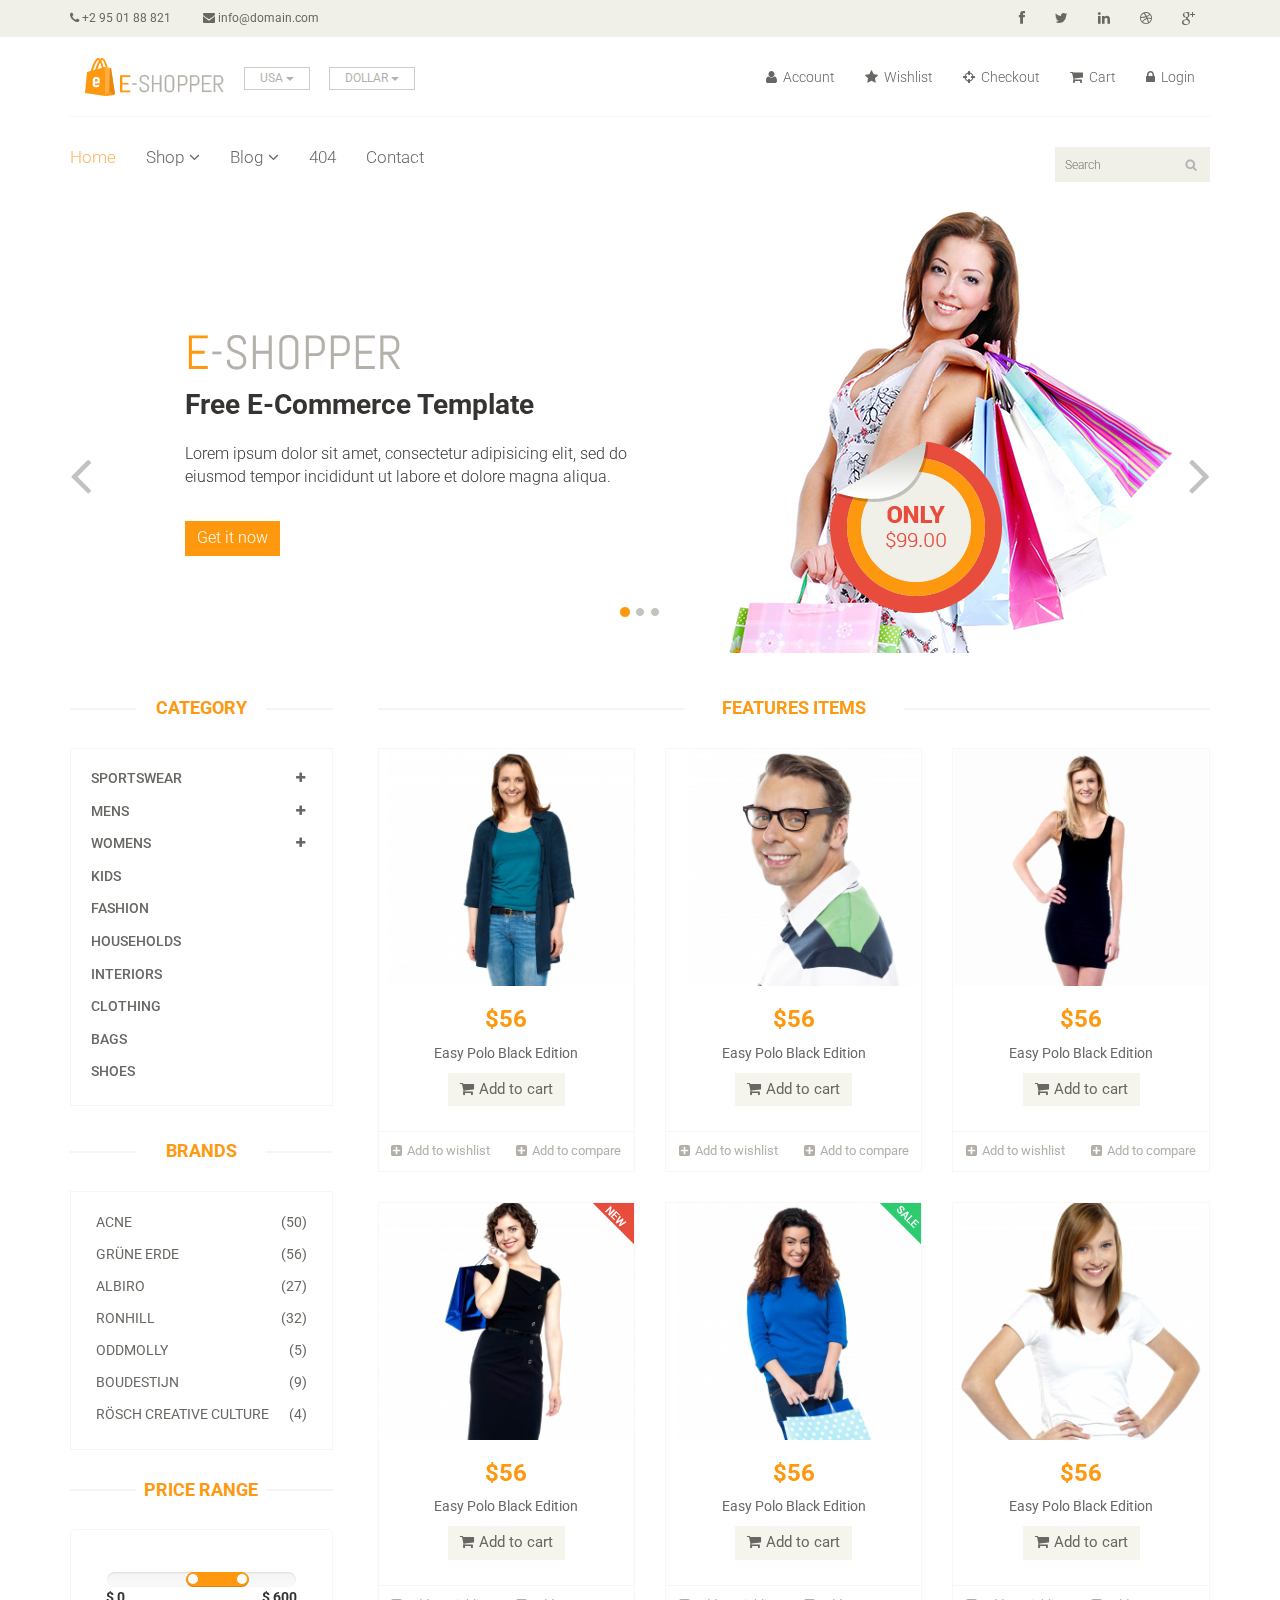
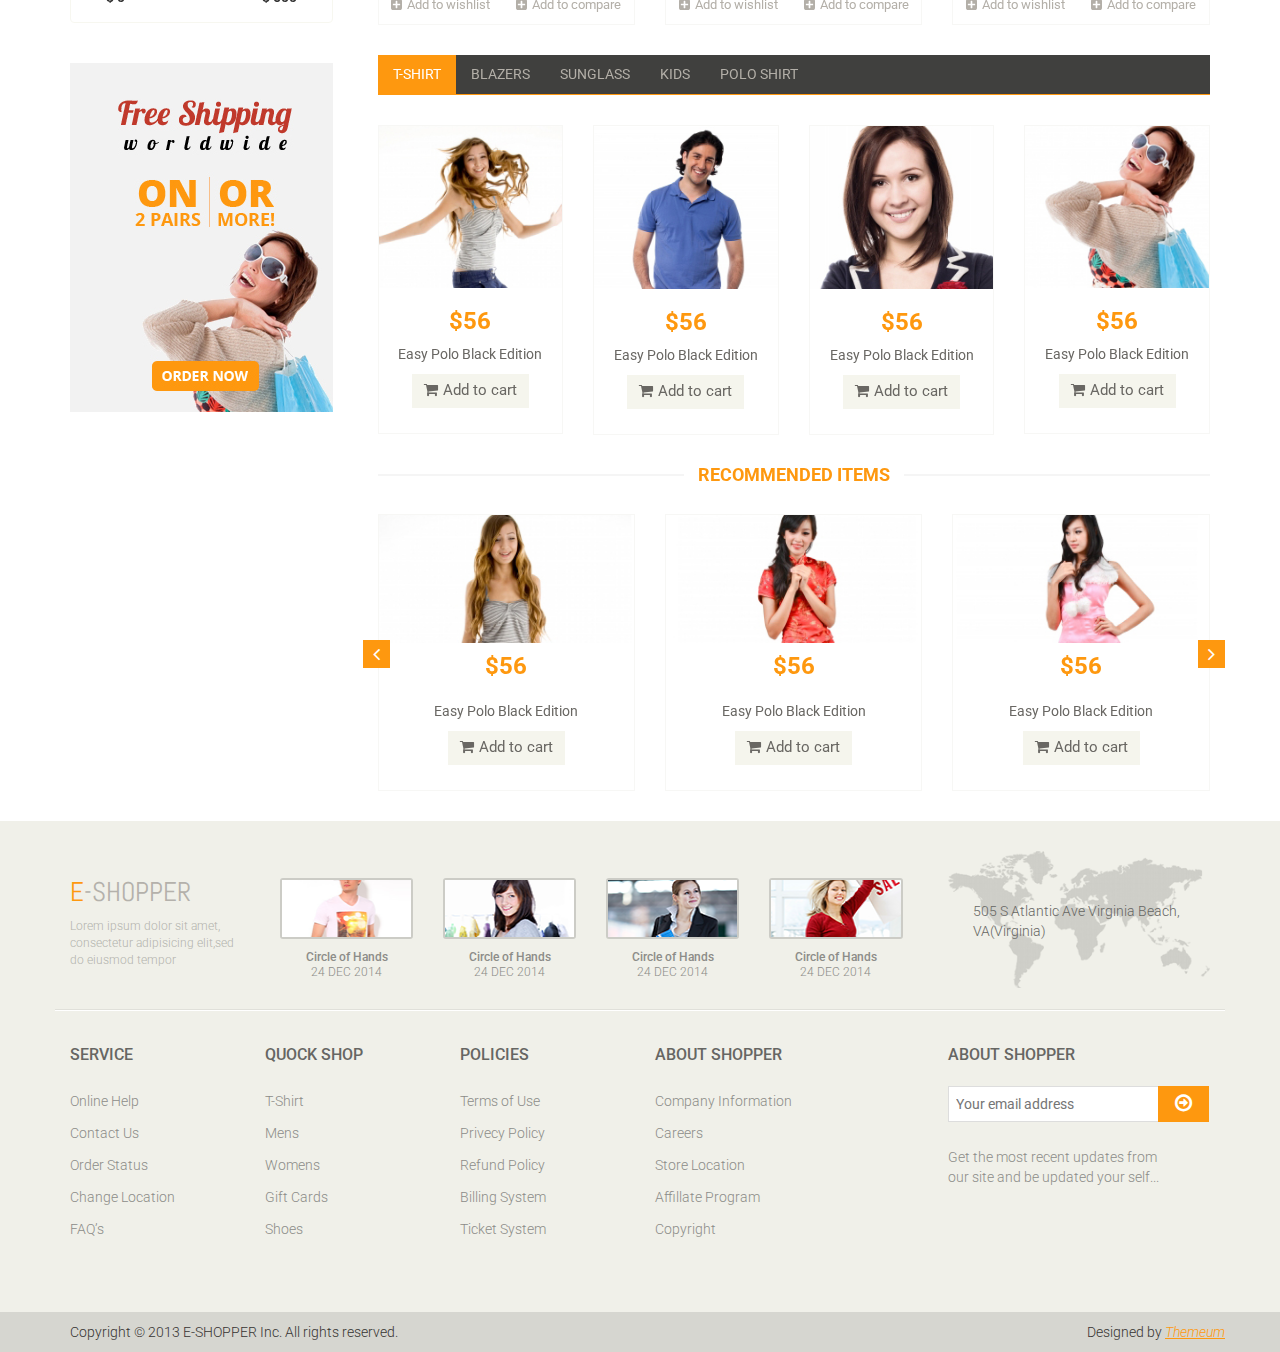
<file: public_html/index.html>
<!DOCTYPE html><!--https://demo.themeum.com/html/eshopper/ -->
<html lang="en">
<head>
    <meta charset="utf-8">
    <meta name="viewport" content="width=device-width, initial-scale=1.0">
    <meta name="description" content="">
    <meta name="author" content="">
    <title>Home | E-Shopper</title>
    <link href="css/bootstrap.min.css" rel="stylesheet">
    <link href="css/font-awesome.min.css" rel="stylesheet">
    <link href="css/prettyPhoto.css" rel="stylesheet">
    <link href="css/price-range.css" rel="stylesheet">
    <link href="css/animate.css" rel="stylesheet">
    <link href="css/main.css" rel="stylesheet">
    <link href="css/responsive.css" rel="stylesheet">
    <!--[if lt IE 9]>
    <script src="js/html5shiv.js"></script>
    <script src="js/respond.min.js"></script>
    <![endif]-->
    <link rel="shortcut icon" href="images/ico/favicon.ico">
    <link rel="apple-touch-icon-precomposed" sizes="144x144" href="images/ico/apple-touch-icon-144-precomposed.png">
    <link rel="apple-touch-icon-precomposed" sizes="114x114" href="images/ico/apple-touch-icon-114-precomposed.png">
    <link rel="apple-touch-icon-precomposed" sizes="72x72" href="images/ico/apple-touch-icon-72-precomposed.png">
    <link rel="apple-touch-icon-precomposed" href="images/ico/apple-touch-icon-57-precomposed.png">
</head><!--/head-->

<body>
<header id="header"><!--header-->
    <div class="header_top"><!--header_top-->
        <div class="container">
            <div class="row">
                <div class="col-sm-6">
                    <div class="contactinfo">
                        <ul class="nav nav-pills">
                            <li><a href="#"><i class="fa fa-phone"></i> +2 95 01 88 821</a></li>
                            <li><a href="#"><i class="fa fa-envelope"></i> info@domain.com</a></li>
                        </ul>
                    </div>
                </div>
                <div class="col-sm-6">
                    <div class="social-icons pull-right">
                        <ul class="nav navbar-nav">
                            <li><a href="#"><i class="fa fa-facebook"></i></a></li>
                            <li><a href="#"><i class="fa fa-twitter"></i></a></li>
                            <li><a href="#"><i class="fa fa-linkedin"></i></a></li>
                            <li><a href="#"><i class="fa fa-dribbble"></i></a></li>
                            <li><a href="#"><i class="fa fa-google-plus"></i></a></li>
                        </ul>
                    </div>
                </div>
            </div>
        </div>
    </div><!--/header_top-->

    <div class="header-middle"><!--header-middle-->
        <div class="container">
            <div class="row">
                <div class="col-md-4 clearfix">
                    <div class="logo pull-left">
                        <a href="index.html"><img src="images/home/logo.png" alt="" /></a>
                    </div>
                    <div class="btn-group pull-right clearfix">
                        <div class="btn-group">
                            <button type="button" class="btn btn-default dropdown-toggle usa" data-toggle="dropdown">
                                USA
                                <span class="caret"></span>
                            </button>
                            <ul class="dropdown-menu">
                                <li><a href="">Canada</a></li>
                                <li><a href="">UK</a></li>
                            </ul>
                        </div>

                        <div class="btn-group">
                            <button type="button" class="btn btn-default dropdown-toggle usa" data-toggle="dropdown">
                                DOLLAR
                                <span class="caret"></span>
                            </button>
                            <ul class="dropdown-menu">
                                <li><a href="">Canadian Dollar</a></li>
                                <li><a href="">Pound</a></li>
                            </ul>
                        </div>
                    </div>
                </div>
                <div class="col-md-8 clearfix">
                    <div class="shop-menu clearfix pull-right">
                        <ul class="nav navbar-nav">
                            <li><a href=""><i class="fa fa-user"></i> Account</a></li>
                            <li><a href=""><i class="fa fa-star"></i> Wishlist</a></li>
                            <li><a href="checkout.html"><i class="fa fa-crosshairs"></i> Checkout</a></li>
                            <li><a href="cart.html"><i class="fa fa-shopping-cart"></i> Cart</a></li>
                            <li><a href="login.html"><i class="fa fa-lock"></i> Login</a></li>
                        </ul>
                    </div>
                </div>
            </div>
        </div>
    </div><!--/header-middle-->

    <div class="header-bottom"><!--header-bottom-->
        <div class="container">
            <div class="row">
                <div class="col-sm-9">
                    <div class="navbar-header">
                        <button type="button" class="navbar-toggle" data-toggle="collapse" data-target=".navbar-collapse">
                            <span class="sr-only">Toggle navigation</span>
                            <span class="icon-bar"></span>
                            <span class="icon-bar"></span>
                            <span class="icon-bar"></span>
                        </button>
                    </div>
                    <div class="mainmenu pull-left">
                        <ul class="nav navbar-nav collapse navbar-collapse">
                            <li><a href="index.html" class="active">Home</a></li>
                            <li class="dropdown"><a href="#">Shop<i class="fa fa-angle-down"></i></a>
                                <ul role="menu" class="sub-menu">
                                    <li><a href="shop.html">Products</a></li>
                                    <li><a href="product-details.html">Product Details</a></li>
                                    <li><a href="checkout.html">Checkout</a></li>
                                    <li><a href="cart.html">Cart</a></li>
                                    <li><a href="login.html">Login</a></li>
                                </ul>
                            </li>
                            <li class="dropdown"><a href="#">Blog<i class="fa fa-angle-down"></i></a>
                                <ul role="menu" class="sub-menu">
                                    <li><a href="blog.html">Blog List</a></li>
                                    <li><a href="blog-single.html">Blog Single</a></li>
                                </ul>
                            </li>
                            <li><a href="404.html">404</a></li>
                            <li><a href="contact-us.html">Contact</a></li>
                        </ul>
                    </div>
                </div>
                <div class="col-sm-3">
                    <div class="search_box pull-right">
                        <input type="text" placeholder="Search"/>
                    </div>
                </div>
            </div>
        </div>
    </div><!--/header-bottom-->
</header><!--/header-->

<section id="slider"><!--slider-->
    <div class="container">
        <div class="row">
            <div class="col-sm-12">
                <div id="slider-carousel" class="carousel slide" data-ride="carousel">
                    <ol class="carousel-indicators">
                        <li data-target="#slider-carousel" data-slide-to="0" class="active"></li>
                        <li data-target="#slider-carousel" data-slide-to="1"></li>
                        <li data-target="#slider-carousel" data-slide-to="2"></li>
                    </ol>

                    <div class="carousel-inner">
                        <div class="item active">
                            <div class="col-sm-6">
                                <h1><span>E</span>-SHOPPER</h1>
                                <h2>Free E-Commerce Template</h2>
                                <p>Lorem ipsum dolor sit amet, consectetur adipisicing elit, sed do eiusmod tempor incididunt ut labore et dolore magna aliqua. </p>
                                <button type="button" class="btn btn-default get">Get it now</button>
                            </div>
                            <div class="col-sm-6">
                                <img src="images/home/girl1.jpg" class="girl img-responsive" alt="" />
                                <img src="images/home/pricing.png"  class="pricing" alt="" />
                            </div>
                        </div>
                        <div class="item">
                            <div class="col-sm-6">
                                <h1><span>E</span>-SHOPPER</h1>
                                <h2>100% Responsive Design</h2>
                                <p>Lorem ipsum dolor sit amet, consectetur adipisicing elit, sed do eiusmod tempor incididunt ut labore et dolore magna aliqua. </p>
                                <button type="button" class="btn btn-default get">Get it now</button>
                            </div>
                            <div class="col-sm-6">
                                <img src="images/home/girl2.jpg" class="girl img-responsive" alt="" />
                                <img src="images/home/pricing.png"  class="pricing" alt="" />
                            </div>
                        </div>

                        <div class="item">
                            <div class="col-sm-6">
                                <h1><span>E</span>-SHOPPER</h1>
                                <h2>Free Ecommerce Template</h2>
                                <p>Lorem ipsum dolor sit amet, consectetur adipisicing elit, sed do eiusmod tempor incididunt ut labore et dolore magna aliqua. </p>
                                <button type="button" class="btn btn-default get">Get it now</button>
                            </div>
                            <div class="col-sm-6">
                                <img src="images/home/girl3.jpg" class="girl img-responsive" alt="" />
                                <img src="images/home/pricing.png" class="pricing" alt="" />
                            </div>
                        </div>

                    </div>

                    <a href="#slider-carousel" class="left control-carousel hidden-xs" data-slide="prev">
                        <i class="fa fa-angle-left"></i>
                    </a>
                    <a href="#slider-carousel" class="right control-carousel hidden-xs" data-slide="next">
                        <i class="fa fa-angle-right"></i>
                    </a>
                </div>

            </div>
        </div>
    </div>
</section><!--/slider-->

<section>
    <div class="container">
        <div class="row">
            <div class="col-sm-3">
                <div class="left-sidebar">
                    <h2>Category</h2>
                    <div class="panel-group category-products" id="accordian"><!--category-productsr-->
                        <div class="panel panel-default">
                            <div class="panel-heading">
                                <h4 class="panel-title">
                                    <a data-toggle="collapse" data-parent="#accordian" href="#sportswear">
                                        <span class="badge pull-right"><i class="fa fa-plus"></i></span>
                                        Sportswear
                                    </a>
                                </h4>
                            </div>
                            <div id="sportswear" class="panel-collapse collapse">
                                <div class="panel-body">
                                    <ul>
                                        <li><a href="#">Nike </a></li>
                                        <li><a href="#">Under Armour </a></li>
                                        <li><a href="#">Adidas </a></li>
                                        <li><a href="#">Puma</a></li>
                                        <li><a href="#">ASICS </a></li>
                                    </ul>
                                </div>
                            </div>
                        </div>
                        <div class="panel panel-default">
                            <div class="panel-heading">
                                <h4 class="panel-title">
                                    <a data-toggle="collapse" data-parent="#accordian" href="#mens">
                                        <span class="badge pull-right"><i class="fa fa-plus"></i></span>
                                        Mens
                                    </a>
                                </h4>
                            </div>
                            <div id="mens" class="panel-collapse collapse">
                                <div class="panel-body">
                                    <ul>
                                        <li><a href="#">Fendi</a></li>
                                        <li><a href="#">Guess</a></li>
                                        <li><a href="#">Valentino</a></li>
                                        <li><a href="#">Dior</a></li>
                                        <li><a href="#">Versace</a></li>
                                        <li><a href="#">Armani</a></li>
                                        <li><a href="#">Prada</a></li>
                                        <li><a href="#">Dolce and Gabbana</a></li>
                                        <li><a href="#">Chanel</a></li>
                                        <li><a href="#">Gucci</a></li>
                                    </ul>
                                </div>
                            </div>
                        </div>

                        <div class="panel panel-default">
                            <div class="panel-heading">
                                <h4 class="panel-title">
                                    <a data-toggle="collapse" data-parent="#accordian" href="#womens">
                                        <span class="badge pull-right"><i class="fa fa-plus"></i></span>
                                        Womens
                                    </a>
                                </h4>
                            </div>
                            <div id="womens" class="panel-collapse collapse">
                                <div class="panel-body">
                                    <ul>
                                        <li><a href="#">Fendi</a></li>
                                        <li><a href="#">Guess</a></li>
                                        <li><a href="#">Valentino</a></li>
                                        <li><a href="#">Dior</a></li>
                                        <li><a href="#">Versace</a></li>
                                    </ul>
                                </div>
                            </div>
                        </div>
                        <div class="panel panel-default">
                            <div class="panel-heading">
                                <h4 class="panel-title"><a href="#">Kids</a></h4>
                            </div>
                        </div>
                        <div class="panel panel-default">
                            <div class="panel-heading">
                                <h4 class="panel-title"><a href="#">Fashion</a></h4>
                            </div>
                        </div>
                        <div class="panel panel-default">
                            <div class="panel-heading">
                                <h4 class="panel-title"><a href="#">Households</a></h4>
                            </div>
                        </div>
                        <div class="panel panel-default">
                            <div class="panel-heading">
                                <h4 class="panel-title"><a href="#">Interiors</a></h4>
                            </div>
                        </div>
                        <div class="panel panel-default">
                            <div class="panel-heading">
                                <h4 class="panel-title"><a href="#">Clothing</a></h4>
                            </div>
                        </div>
                        <div class="panel panel-default">
                            <div class="panel-heading">
                                <h4 class="panel-title"><a href="#">Bags</a></h4>
                            </div>
                        </div>
                        <div class="panel panel-default">
                            <div class="panel-heading">
                                <h4 class="panel-title"><a href="#">Shoes</a></h4>
                            </div>
                        </div>
                    </div><!--/category-products-->

                    <div class="brands_products"><!--brands_products-->
                        <h2>Brands</h2>
                        <div class="brands-name">
                            <ul class="nav nav-pills nav-stacked">
                                <li><a href="#"> <span class="pull-right">(50)</span>Acne</a></li>
                                <li><a href="#"> <span class="pull-right">(56)</span>Grüne Erde</a></li>
                                <li><a href="#"> <span class="pull-right">(27)</span>Albiro</a></li>
                                <li><a href="#"> <span class="pull-right">(32)</span>Ronhill</a></li>
                                <li><a href="#"> <span class="pull-right">(5)</span>Oddmolly</a></li>
                                <li><a href="#"> <span class="pull-right">(9)</span>Boudestijn</a></li>
                                <li><a href="#"> <span class="pull-right">(4)</span>Rösch creative culture</a></li>
                            </ul>
                        </div>
                    </div><!--/brands_products-->

                    <div class="price-range"><!--price-range-->
                        <h2>Price Range</h2>
                        <div class="well text-center">
                            <input type="text" class="span2" value="" data-slider-min="0" data-slider-max="600" data-slider-step="5" data-slider-value="[250,450]" id="sl2" ><br />
                            <b class="pull-left">$ 0</b> <b class="pull-right">$ 600</b>
                        </div>
                    </div><!--/price-range-->

                    <div class="shipping text-center"><!--shipping-->
                        <img src="images/home/shipping.jpg" alt="" />
                    </div><!--/shipping-->

                </div>
            </div>

            <div class="col-sm-9 padding-right">
                <div class="features_items"><!--features_items-->
                    <h2 class="title text-center">Features Items</h2>
                    <div class="col-sm-4">
                        <div class="product-image-wrapper">
                            <div class="single-products">
                                <div class="productinfo text-center">
                                    <img src="images/home/product1.jpg" alt="" />
                                    <h2>$56</h2>
                                    <p>Easy Polo Black Edition</p>
                                    <a href="#" class="btn btn-default add-to-cart"><i class="fa fa-shopping-cart"></i>Add to cart</a>
                                </div>
                                <div class="product-overlay">
                                    <div class="overlay-content">
                                        <h2>$56</h2>
                                        <p>Easy Polo Black Edition</p>
                                        <a href="#" class="btn btn-default add-to-cart"><i class="fa fa-shopping-cart"></i>Add to cart</a>
                                    </div>
                                </div>
                            </div>
                            <div class="choose">
                                <ul class="nav nav-pills nav-justified">
                                    <li><a href="#"><i class="fa fa-plus-square"></i>Add to wishlist</a></li>
                                    <li><a href="#"><i class="fa fa-plus-square"></i>Add to compare</a></li>
                                </ul>
                            </div>
                        </div>
                    </div>
                    <div class="col-sm-4">
                        <div class="product-image-wrapper">
                            <div class="single-products">
                                <div class="productinfo text-center">
                                    <img src="images/home/product2.jpg" alt="" />
                                    <h2>$56</h2>
                                    <p>Easy Polo Black Edition</p>
                                    <a href="#" class="btn btn-default add-to-cart"><i class="fa fa-shopping-cart"></i>Add to cart</a>
                                </div>
                                <div class="product-overlay">
                                    <div class="overlay-content">
                                        <h2>$56</h2>
                                        <p>Easy Polo Black Edition</p>
                                        <a href="#" class="btn btn-default add-to-cart"><i class="fa fa-shopping-cart"></i>Add to cart</a>
                                    </div>
                                </div>
                            </div>
                            <div class="choose">
                                <ul class="nav nav-pills nav-justified">
                                    <li><a href="#"><i class="fa fa-plus-square"></i>Add to wishlist</a></li>
                                    <li><a href="#"><i class="fa fa-plus-square"></i>Add to compare</a></li>
                                </ul>
                            </div>
                        </div>
                    </div>
                    <div class="col-sm-4">
                        <div class="product-image-wrapper">
                            <div class="single-products">
                                <div class="productinfo text-center">
                                    <img src="images/home/product3.jpg" alt="" />
                                    <h2>$56</h2>
                                    <p>Easy Polo Black Edition</p>
                                    <a href="#" class="btn btn-default add-to-cart"><i class="fa fa-shopping-cart"></i>Add to cart</a>
                                </div>
                                <div class="product-overlay">
                                    <div class="overlay-content">
                                        <h2>$56</h2>
                                        <p>Easy Polo Black Edition</p>
                                        <a href="#" class="btn btn-default add-to-cart"><i class="fa fa-shopping-cart"></i>Add to cart</a>
                                    </div>
                                </div>
                            </div>
                            <div class="choose">
                                <ul class="nav nav-pills nav-justified">
                                    <li><a href="#"><i class="fa fa-plus-square"></i>Add to wishlist</a></li>
                                    <li><a href="#"><i class="fa fa-plus-square"></i>Add to compare</a></li>
                                </ul>
                            </div>
                        </div>
                    </div>
                    <div class="col-sm-4">
                        <div class="product-image-wrapper">
                            <div class="single-products">
                                <div class="productinfo text-center">
                                    <img src="images/home/product4.jpg" alt="" />
                                    <h2>$56</h2>
                                    <p>Easy Polo Black Edition</p>
                                    <a href="#" class="btn btn-default add-to-cart"><i class="fa fa-shopping-cart"></i>Add to cart</a>
                                </div>
                                <div class="product-overlay">
                                    <div class="overlay-content">
                                        <h2>$56</h2>
                                        <p>Easy Polo Black Edition</p>
                                        <a href="#" class="btn btn-default add-to-cart"><i class="fa fa-shopping-cart"></i>Add to cart</a>
                                    </div>
                                </div>
                                <img src="images/home/new.png" class="new" alt="" />
                            </div>
                            <div class="choose">
                                <ul class="nav nav-pills nav-justified">
                                    <li><a href="#"><i class="fa fa-plus-square"></i>Add to wishlist</a></li>
                                    <li><a href="#"><i class="fa fa-plus-square"></i>Add to compare</a></li>
                                </ul>
                            </div>
                        </div>
                    </div>
                    <div class="col-sm-4">
                        <div class="product-image-wrapper">
                            <div class="single-products">
                                <div class="productinfo text-center">
                                    <img src="images/home/product5.jpg" alt="" />
                                    <h2>$56</h2>
                                    <p>Easy Polo Black Edition</p>
                                    <a href="#" class="btn btn-default add-to-cart"><i class="fa fa-shopping-cart"></i>Add to cart</a>
                                </div>
                                <div class="product-overlay">
                                    <div class="overlay-content">
                                        <h2>$56</h2>
                                        <p>Easy Polo Black Edition</p>
                                        <a href="#" class="btn btn-default add-to-cart"><i class="fa fa-shopping-cart"></i>Add to cart</a>
                                    </div>
                                </div>
                                <img src="images/home/sale.png" class="new" alt="" />
                            </div>
                            <div class="choose">
                                <ul class="nav nav-pills nav-justified">
                                    <li><a href="#"><i class="fa fa-plus-square"></i>Add to wishlist</a></li>
                                    <li><a href="#"><i class="fa fa-plus-square"></i>Add to compare</a></li>
                                </ul>
                            </div>
                        </div>
                    </div>
                    <div class="col-sm-4">
                        <div class="product-image-wrapper">
                            <div class="single-products">
                                <div class="productinfo text-center">
                                    <img src="images/home/product6.jpg" alt="" />
                                    <h2>$56</h2>
                                    <p>Easy Polo Black Edition</p>
                                    <a href="#" class="btn btn-default add-to-cart"><i class="fa fa-shopping-cart"></i>Add to cart</a>
                                </div>
                                <div class="product-overlay">
                                    <div class="overlay-content">
                                        <h2>$56</h2>
                                        <p>Easy Polo Black Edition</p>
                                        <a href="#" class="btn btn-default add-to-cart"><i class="fa fa-shopping-cart"></i>Add to cart</a>
                                    </div>
                                </div>
                            </div>
                            <div class="choose">
                                <ul class="nav nav-pills nav-justified">
                                    <li><a href="#"><i class="fa fa-plus-square"></i>Add to wishlist</a></li>
                                    <li><a href="#"><i class="fa fa-plus-square"></i>Add to compare</a></li>
                                </ul>
                            </div>
                        </div>
                    </div>

                </div><!--features_items-->

                <div class="category-tab"><!--category-tab-->
                    <div class="col-sm-12">
                        <ul class="nav nav-tabs">
                            <li class="active"><a href="#tshirt" data-toggle="tab">T-Shirt</a></li>
                            <li><a href="#blazers" data-toggle="tab">Blazers</a></li>
                            <li><a href="#sunglass" data-toggle="tab">Sunglass</a></li>
                            <li><a href="#kids" data-toggle="tab">Kids</a></li>
                            <li><a href="#poloshirt" data-toggle="tab">Polo shirt</a></li>
                        </ul>
                    </div>
                    <div class="tab-content">
                        <div class="tab-pane fade active in" id="tshirt" >
                            <div class="col-sm-3">
                                <div class="product-image-wrapper">
                                    <div class="single-products">
                                        <div class="productinfo text-center">
                                            <img src="images/home/gallery1.jpg" alt="" />
                                            <h2>$56</h2>
                                            <p>Easy Polo Black Edition</p>
                                            <a href="#" class="btn btn-default add-to-cart"><i class="fa fa-shopping-cart"></i>Add to cart</a>
                                        </div>

                                    </div>
                                </div>
                            </div>
                            <div class="col-sm-3">
                                <div class="product-image-wrapper">
                                    <div class="single-products">
                                        <div class="productinfo text-center">
                                            <img src="images/home/gallery2.jpg" alt="" />
                                            <h2>$56</h2>
                                            <p>Easy Polo Black Edition</p>
                                            <a href="#" class="btn btn-default add-to-cart"><i class="fa fa-shopping-cart"></i>Add to cart</a>
                                        </div>

                                    </div>
                                </div>
                            </div>
                            <div class="col-sm-3">
                                <div class="product-image-wrapper">
                                    <div class="single-products">
                                        <div class="productinfo text-center">
                                            <img src="images/home/gallery3.jpg" alt="" />
                                            <h2>$56</h2>
                                            <p>Easy Polo Black Edition</p>
                                            <a href="#" class="btn btn-default add-to-cart"><i class="fa fa-shopping-cart"></i>Add to cart</a>
                                        </div>

                                    </div>
                                </div>
                            </div>
                            <div class="col-sm-3">
                                <div class="product-image-wrapper">
                                    <div class="single-products">
                                        <div class="productinfo text-center">
                                            <img src="images/home/gallery4.jpg" alt="" />
                                            <h2>$56</h2>
                                            <p>Easy Polo Black Edition</p>
                                            <a href="#" class="btn btn-default add-to-cart"><i class="fa fa-shopping-cart"></i>Add to cart</a>
                                        </div>

                                    </div>
                                </div>
                            </div>
                        </div>

                        <div class="tab-pane fade" id="blazers" >
                            <div class="col-sm-3">
                                <div class="product-image-wrapper">
                                    <div class="single-products">
                                        <div class="productinfo text-center">
                                            <img src="images/home/gallery4.jpg" alt="" />
                                            <h2>$56</h2>
                                            <p>Easy Polo Black Edition</p>
                                            <a href="#" class="btn btn-default add-to-cart"><i class="fa fa-shopping-cart"></i>Add to cart</a>
                                        </div>

                                    </div>
                                </div>
                            </div>
                            <div class="col-sm-3">
                                <div class="product-image-wrapper">
                                    <div class="single-products">
                                        <div class="productinfo text-center">
                                            <img src="images/home/gallery3.jpg" alt="" />
                                            <h2>$56</h2>
                                            <p>Easy Polo Black Edition</p>
                                            <a href="#" class="btn btn-default add-to-cart"><i class="fa fa-shopping-cart"></i>Add to cart</a>
                                        </div>

                                    </div>
                                </div>
                            </div>
                            <div class="col-sm-3">
                                <div class="product-image-wrapper">
                                    <div class="single-products">
                                        <div class="productinfo text-center">
                                            <img src="images/home/gallery2.jpg" alt="" />
                                            <h2>$56</h2>
                                            <p>Easy Polo Black Edition</p>
                                            <a href="#" class="btn btn-default add-to-cart"><i class="fa fa-shopping-cart"></i>Add to cart</a>
                                        </div>

                                    </div>
                                </div>
                            </div>
                            <div class="col-sm-3">
                                <div class="product-image-wrapper">
                                    <div class="single-products">
                                        <div class="productinfo text-center">
                                            <img src="images/home/gallery1.jpg" alt="" />
                                            <h2>$56</h2>
                                            <p>Easy Polo Black Edition</p>
                                            <a href="#" class="btn btn-default add-to-cart"><i class="fa fa-shopping-cart"></i>Add to cart</a>
                                        </div>

                                    </div>
                                </div>
                            </div>
                        </div>

                        <div class="tab-pane fade" id="sunglass" >
                            <div class="col-sm-3">
                                <div class="product-image-wrapper">
                                    <div class="single-products">
                                        <div class="productinfo text-center">
                                            <img src="images/home/gallery3.jpg" alt="" />
                                            <h2>$56</h2>
                                            <p>Easy Polo Black Edition</p>
                                            <a href="#" class="btn btn-default add-to-cart"><i class="fa fa-shopping-cart"></i>Add to cart</a>
                                        </div>

                                    </div>
                                </div>
                            </div>
                            <div class="col-sm-3">
                                <div class="product-image-wrapper">
                                    <div class="single-products">
                                        <div class="productinfo text-center">
                                            <img src="images/home/gallery4.jpg" alt="" />
                                            <h2>$56</h2>
                                            <p>Easy Polo Black Edition</p>
                                            <a href="#" class="btn btn-default add-to-cart"><i class="fa fa-shopping-cart"></i>Add to cart</a>
                                        </div>

                                    </div>
                                </div>
                            </div>
                            <div class="col-sm-3">
                                <div class="product-image-wrapper">
                                    <div class="single-products">
                                        <div class="productinfo text-center">
                                            <img src="images/home/gallery1.jpg" alt="" />
                                            <h2>$56</h2>
                                            <p>Easy Polo Black Edition</p>
                                            <a href="#" class="btn btn-default add-to-cart"><i class="fa fa-shopping-cart"></i>Add to cart</a>
                                        </div>

                                    </div>
                                </div>
                            </div>
                            <div class="col-sm-3">
                                <div class="product-image-wrapper">
                                    <div class="single-products">
                                        <div class="productinfo text-center">
                                            <img src="images/home/gallery2.jpg" alt="" />
                                            <h2>$56</h2>
                                            <p>Easy Polo Black Edition</p>
                                            <a href="#" class="btn btn-default add-to-cart"><i class="fa fa-shopping-cart"></i>Add to cart</a>
                                        </div>

                                    </div>
                                </div>
                            </div>
                        </div>

                        <div class="tab-pane fade" id="kids" >
                            <div class="col-sm-3">
                                <div class="product-image-wrapper">
                                    <div class="single-products">
                                        <div class="productinfo text-center">
                                            <img src="images/home/gallery1.jpg" alt="" />
                                            <h2>$56</h2>
                                            <p>Easy Polo Black Edition</p>
                                            <a href="#" class="btn btn-default add-to-cart"><i class="fa fa-shopping-cart"></i>Add to cart</a>
                                        </div>

                                    </div>
                                </div>
                            </div>
                            <div class="col-sm-3">
                                <div class="product-image-wrapper">
                                    <div class="single-products">
                                        <div class="productinfo text-center">
                                            <img src="images/home/gallery2.jpg" alt="" />
                                            <h2>$56</h2>
                                            <p>Easy Polo Black Edition</p>
                                            <a href="#" class="btn btn-default add-to-cart"><i class="fa fa-shopping-cart"></i>Add to cart</a>
                                        </div>

                                    </div>
                                </div>
                            </div>
                            <div class="col-sm-3">
                                <div class="product-image-wrapper">
                                    <div class="single-products">
                                        <div class="productinfo text-center">
                                            <img src="images/home/gallery3.jpg" alt="" />
                                            <h2>$56</h2>
                                            <p>Easy Polo Black Edition</p>
                                            <a href="#" class="btn btn-default add-to-cart"><i class="fa fa-shopping-cart"></i>Add to cart</a>
                                        </div>

                                    </div>
                                </div>
                            </div>
                            <div class="col-sm-3">
                                <div class="product-image-wrapper">
                                    <div class="single-products">
                                        <div class="productinfo text-center">
                                            <img src="images/home/gallery4.jpg" alt="" />
                                            <h2>$56</h2>
                                            <p>Easy Polo Black Edition</p>
                                            <a href="#" class="btn btn-default add-to-cart"><i class="fa fa-shopping-cart"></i>Add to cart</a>
                                        </div>

                                    </div>
                                </div>
                            </div>
                        </div>

                        <div class="tab-pane fade" id="poloshirt" >
                            <div class="col-sm-3">
                                <div class="product-image-wrapper">
                                    <div class="single-products">
                                        <div class="productinfo text-center">
                                            <img src="images/home/gallery2.jpg" alt="" />
                                            <h2>$56</h2>
                                            <p>Easy Polo Black Edition</p>
                                            <a href="#" class="btn btn-default add-to-cart"><i class="fa fa-shopping-cart"></i>Add to cart</a>
                                        </div>

                                    </div>
                                </div>
                            </div>
                            <div class="col-sm-3">
                                <div class="product-image-wrapper">
                                    <div class="single-products">
                                        <div class="productinfo text-center">
                                            <img src="images/home/gallery4.jpg" alt="" />
                                            <h2>$56</h2>
                                            <p>Easy Polo Black Edition</p>
                                            <a href="#" class="btn btn-default add-to-cart"><i class="fa fa-shopping-cart"></i>Add to cart</a>
                                        </div>

                                    </div>
                                </div>
                            </div>
                            <div class="col-sm-3">
                                <div class="product-image-wrapper">
                                    <div class="single-products">
                                        <div class="productinfo text-center">
                                            <img src="images/home/gallery3.jpg" alt="" />
                                            <h2>$56</h2>
                                            <p>Easy Polo Black Edition</p>
                                            <a href="#" class="btn btn-default add-to-cart"><i class="fa fa-shopping-cart"></i>Add to cart</a>
                                        </div>

                                    </div>
                                </div>
                            </div>
                            <div class="col-sm-3">
                                <div class="product-image-wrapper">
                                    <div class="single-products">
                                        <div class="productinfo text-center">
                                            <img src="images/home/gallery1.jpg" alt="" />
                                            <h2>$56</h2>
                                            <p>Easy Polo Black Edition</p>
                                            <a href="#" class="btn btn-default add-to-cart"><i class="fa fa-shopping-cart"></i>Add to cart</a>
                                        </div>

                                    </div>
                                </div>
                            </div>
                        </div>
                    </div>
                </div><!--/category-tab-->

                <div class="recommended_items"><!--recommended_items-->
                    <h2 class="title text-center">recommended items</h2>

                    <div id="recommended-item-carousel" class="carousel slide" data-ride="carousel">
                        <div class="carousel-inner">
                            <div class="item active">
                                <div class="col-sm-4">
                                    <div class="product-image-wrapper">
                                        <div class="single-products">
                                            <div class="productinfo text-center">
                                                <img src="images/home/recommend1.jpg" alt="" />
                                                <h2>$56</h2>
                                                <p>Easy Polo Black Edition</p>
                                                <a href="#" class="btn btn-default add-to-cart"><i class="fa fa-shopping-cart"></i>Add to cart</a>
                                            </div>

                                        </div>
                                    </div>
                                </div>
                                <div class="col-sm-4">
                                    <div class="product-image-wrapper">
                                        <div class="single-products">
                                            <div class="productinfo text-center">
                                                <img src="images/home/recommend2.jpg" alt="" />
                                                <h2>$56</h2>
                                                <p>Easy Polo Black Edition</p>
                                                <a href="#" class="btn btn-default add-to-cart"><i class="fa fa-shopping-cart"></i>Add to cart</a>
                                            </div>

                                        </div>
                                    </div>
                                </div>
                                <div class="col-sm-4">
                                    <div class="product-image-wrapper">
                                        <div class="single-products">
                                            <div class="productinfo text-center">
                                                <img src="images/home/recommend3.jpg" alt="" />
                                                <h2>$56</h2>
                                                <p>Easy Polo Black Edition</p>
                                                <a href="#" class="btn btn-default add-to-cart"><i class="fa fa-shopping-cart"></i>Add to cart</a>
                                            </div>

                                        </div>
                                    </div>
                                </div>
                            </div>
                            <div class="item">
                                <div class="col-sm-4">
                                    <div class="product-image-wrapper">
                                        <div class="single-products">
                                            <div class="productinfo text-center">
                                                <img src="images/home/recommend1.jpg" alt="" />
                                                <h2>$56</h2>
                                                <p>Easy Polo Black Edition</p>
                                                <a href="#" class="btn btn-default add-to-cart"><i class="fa fa-shopping-cart"></i>Add to cart</a>
                                            </div>

                                        </div>
                                    </div>
                                </div>
                                <div class="col-sm-4">
                                    <div class="product-image-wrapper">
                                        <div class="single-products">
                                            <div class="productinfo text-center">
                                                <img src="images/home/recommend2.jpg" alt="" />
                                                <h2>$56</h2>
                                                <p>Easy Polo Black Edition</p>
                                                <a href="#" class="btn btn-default add-to-cart"><i class="fa fa-shopping-cart"></i>Add to cart</a>
                                            </div>

                                        </div>
                                    </div>
                                </div>
                                <div class="col-sm-4">
                                    <div class="product-image-wrapper">
                                        <div class="single-products">
                                            <div class="productinfo text-center">
                                                <img src="images/home/recommend3.jpg" alt="" />
                                                <h2>$56</h2>
                                                <p>Easy Polo Black Edition</p>
                                                <a href="#" class="btn btn-default add-to-cart"><i class="fa fa-shopping-cart"></i>Add to cart</a>
                                            </div>

                                        </div>
                                    </div>
                                </div>
                            </div>
                        </div>
                        <a class="left recommended-item-control" href="#recommended-item-carousel" data-slide="prev">
                            <i class="fa fa-angle-left"></i>
                        </a>
                        <a class="right recommended-item-control" href="#recommended-item-carousel" data-slide="next">
                            <i class="fa fa-angle-right"></i>
                        </a>
                    </div>
                </div><!--/recommended_items-->

            </div>
        </div>
    </div>
</section>

<footer id="footer"><!--Footer-->
    <div class="footer-top">
        <div class="container">
            <div class="row">
                <div class="col-sm-2">
                    <div class="companyinfo">
                        <h2><span>e</span>-shopper</h2>
                        <p>Lorem ipsum dolor sit amet, consectetur adipisicing elit,sed do eiusmod tempor</p>
                    </div>
                </div>
                <div class="col-sm-7">
                    <div class="col-sm-3">
                        <div class="video-gallery text-center">
                            <a href="#">
                                <div class="iframe-img">
                                    <img src="images/home/iframe1.png" alt="" />
                                </div>
                                <div class="overlay-icon">
                                    <i class="fa fa-play-circle-o"></i>
                                </div>
                            </a>
                            <p>Circle of Hands</p>
                            <h2>24 DEC 2014</h2>
                        </div>
                    </div>

                    <div class="col-sm-3">
                        <div class="video-gallery text-center">
                            <a href="#">
                                <div class="iframe-img">
                                    <img src="images/home/iframe2.png" alt="" />
                                </div>
                                <div class="overlay-icon">
                                    <i class="fa fa-play-circle-o"></i>
                                </div>
                            </a>
                            <p>Circle of Hands</p>
                            <h2>24 DEC 2014</h2>
                        </div>
                    </div>

                    <div class="col-sm-3">
                        <div class="video-gallery text-center">
                            <a href="#">
                                <div class="iframe-img">
                                    <img src="images/home/iframe3.png" alt="" />
                                </div>
                                <div class="overlay-icon">
                                    <i class="fa fa-play-circle-o"></i>
                                </div>
                            </a>
                            <p>Circle of Hands</p>
                            <h2>24 DEC 2014</h2>
                        </div>
                    </div>

                    <div class="col-sm-3">
                        <div class="video-gallery text-center">
                            <a href="#">
                                <div class="iframe-img">
                                    <img src="images/home/iframe4.png" alt="" />
                                </div>
                                <div class="overlay-icon">
                                    <i class="fa fa-play-circle-o"></i>
                                </div>
                            </a>
                            <p>Circle of Hands</p>
                            <h2>24 DEC 2014</h2>
                        </div>
                    </div>
                </div>
                <div class="col-sm-3">
                    <div class="address">
                        <img src="images/home/map.png" alt="" />
                        <p>505 S Atlantic Ave Virginia Beach, VA(Virginia)</p>
                    </div>
                </div>
            </div>
        </div>
    </div>

    <div class="footer-widget">
        <div class="container">
            <div class="row">
                <div class="col-sm-2">
                    <div class="single-widget">
                        <h2>Service</h2>
                        <ul class="nav nav-pills nav-stacked">
                            <li><a href="#">Online Help</a></li>
                            <li><a href="#">Contact Us</a></li>
                            <li><a href="#">Order Status</a></li>
                            <li><a href="#">Change Location</a></li>
                            <li><a href="#">FAQ’s</a></li>
                        </ul>
                    </div>
                </div>
                <div class="col-sm-2">
                    <div class="single-widget">
                        <h2>Quock Shop</h2>
                        <ul class="nav nav-pills nav-stacked">
                            <li><a href="#">T-Shirt</a></li>
                            <li><a href="#">Mens</a></li>
                            <li><a href="#">Womens</a></li>
                            <li><a href="#">Gift Cards</a></li>
                            <li><a href="#">Shoes</a></li>
                        </ul>
                    </div>
                </div>
                <div class="col-sm-2">
                    <div class="single-widget">
                        <h2>Policies</h2>
                        <ul class="nav nav-pills nav-stacked">
                            <li><a href="#">Terms of Use</a></li>
                            <li><a href="#">Privecy Policy</a></li>
                            <li><a href="#">Refund Policy</a></li>
                            <li><a href="#">Billing System</a></li>
                            <li><a href="#">Ticket System</a></li>
                        </ul>
                    </div>
                </div>
                <div class="col-sm-2">
                    <div class="single-widget">
                        <h2>About Shopper</h2>
                        <ul class="nav nav-pills nav-stacked">
                            <li><a href="#">Company Information</a></li>
                            <li><a href="#">Careers</a></li>
                            <li><a href="#">Store Location</a></li>
                            <li><a href="#">Affillate Program</a></li>
                            <li><a href="#">Copyright</a></li>
                        </ul>
                    </div>
                </div>
                <div class="col-sm-3 col-sm-offset-1">
                    <div class="single-widget">
                        <h2>About Shopper</h2>
                        <form action="#" class="searchform">
                            <input type="text" placeholder="Your email address" />
                            <button type="submit" class="btn btn-default"><i class="fa fa-arrow-circle-o-right"></i></button>
                            <p>Get the most recent updates from <br />our site and be updated your self...</p>
                        </form>
                    </div>
                </div>

            </div>
        </div>
    </div>

    <div class="footer-bottom">
        <div class="container">
            <div class="row">
                <p class="pull-left">Copyright © 2013 E-SHOPPER Inc. All rights reserved.</p>
                <p class="pull-right">Designed by <span><a target="_blank" href="http://www.themeum.com">Themeum</a></span></p>
            </div>
        </div>
    </div>

</footer><!--/Footer-->



<script src="js/jquery.js"></script>
<script src="js/bootstrap.min.js"></script>
<script src="js/jquery.scrollUp.min.js"></script>
<script src="js/price-range.js"></script>
<script src="js/jquery.prettyPhoto.js"></script>
<script src="js/main.js"></script>
</body>
</html>
</file>
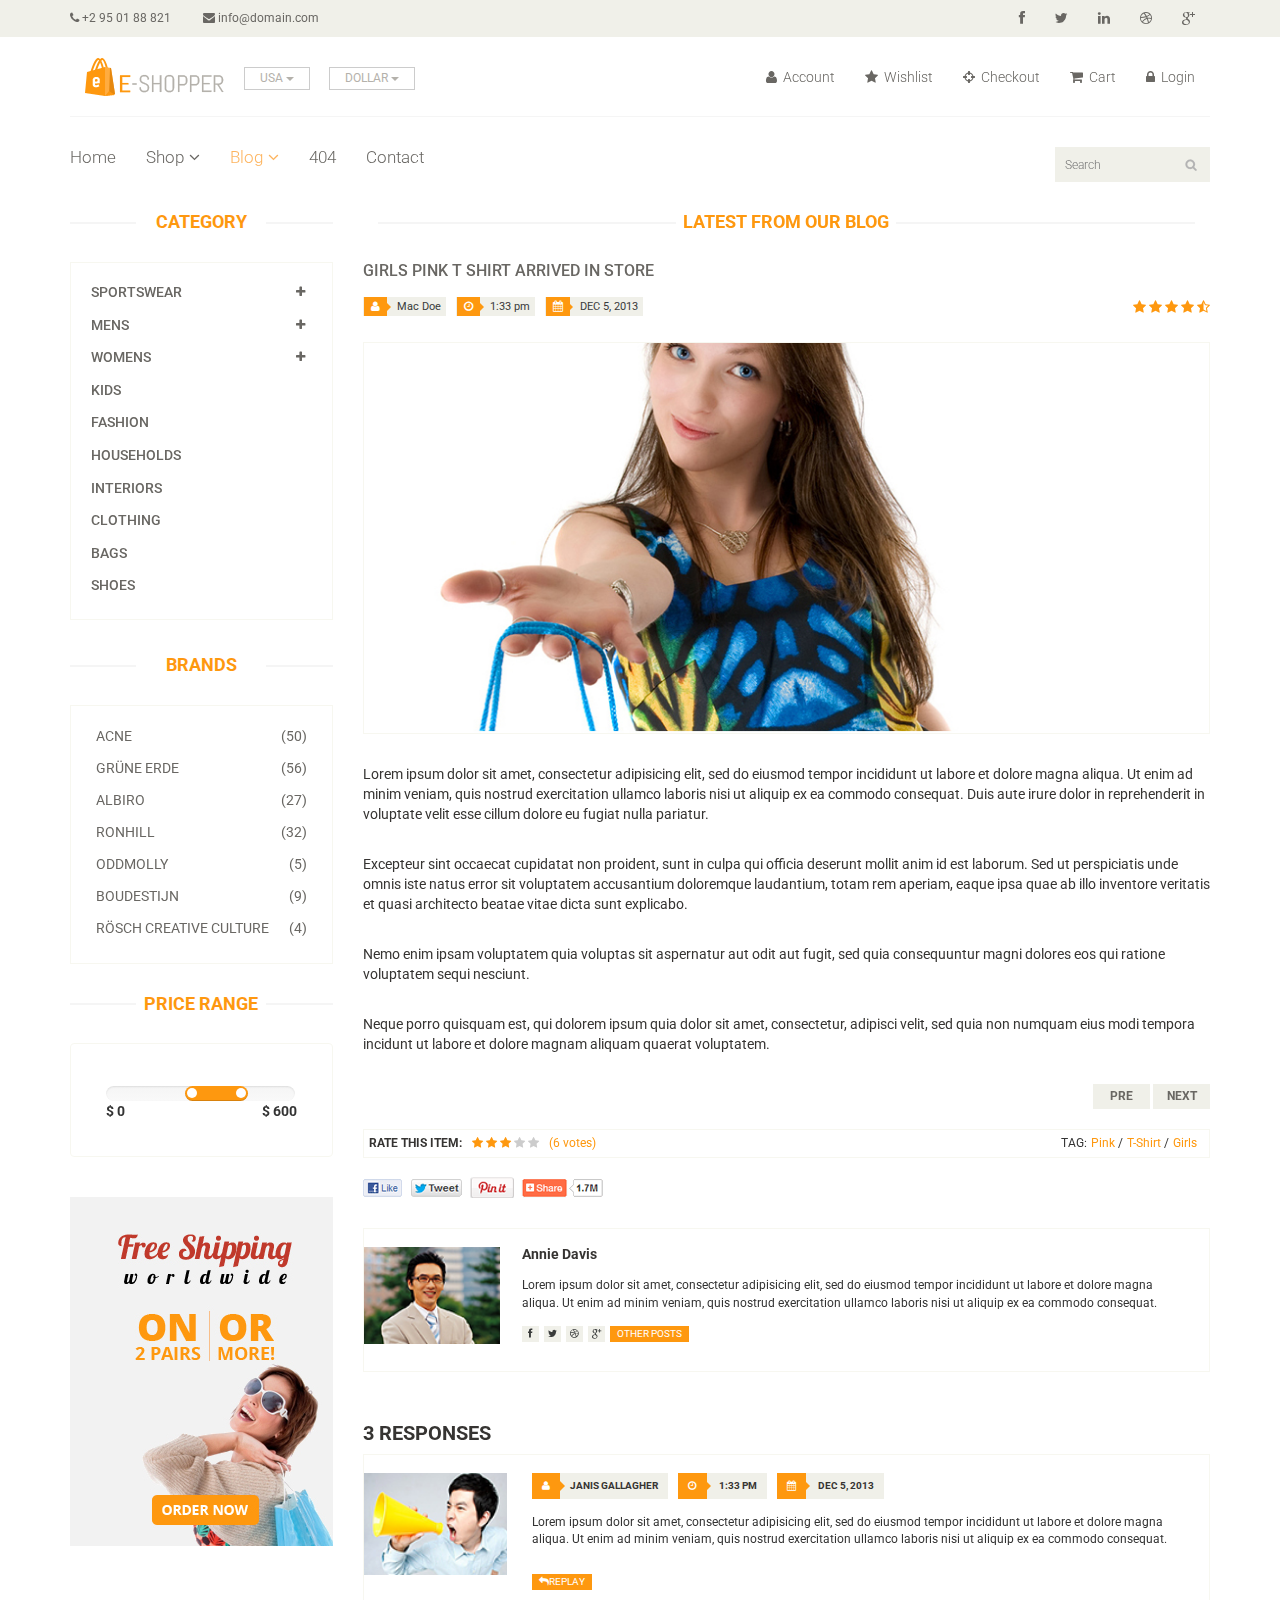
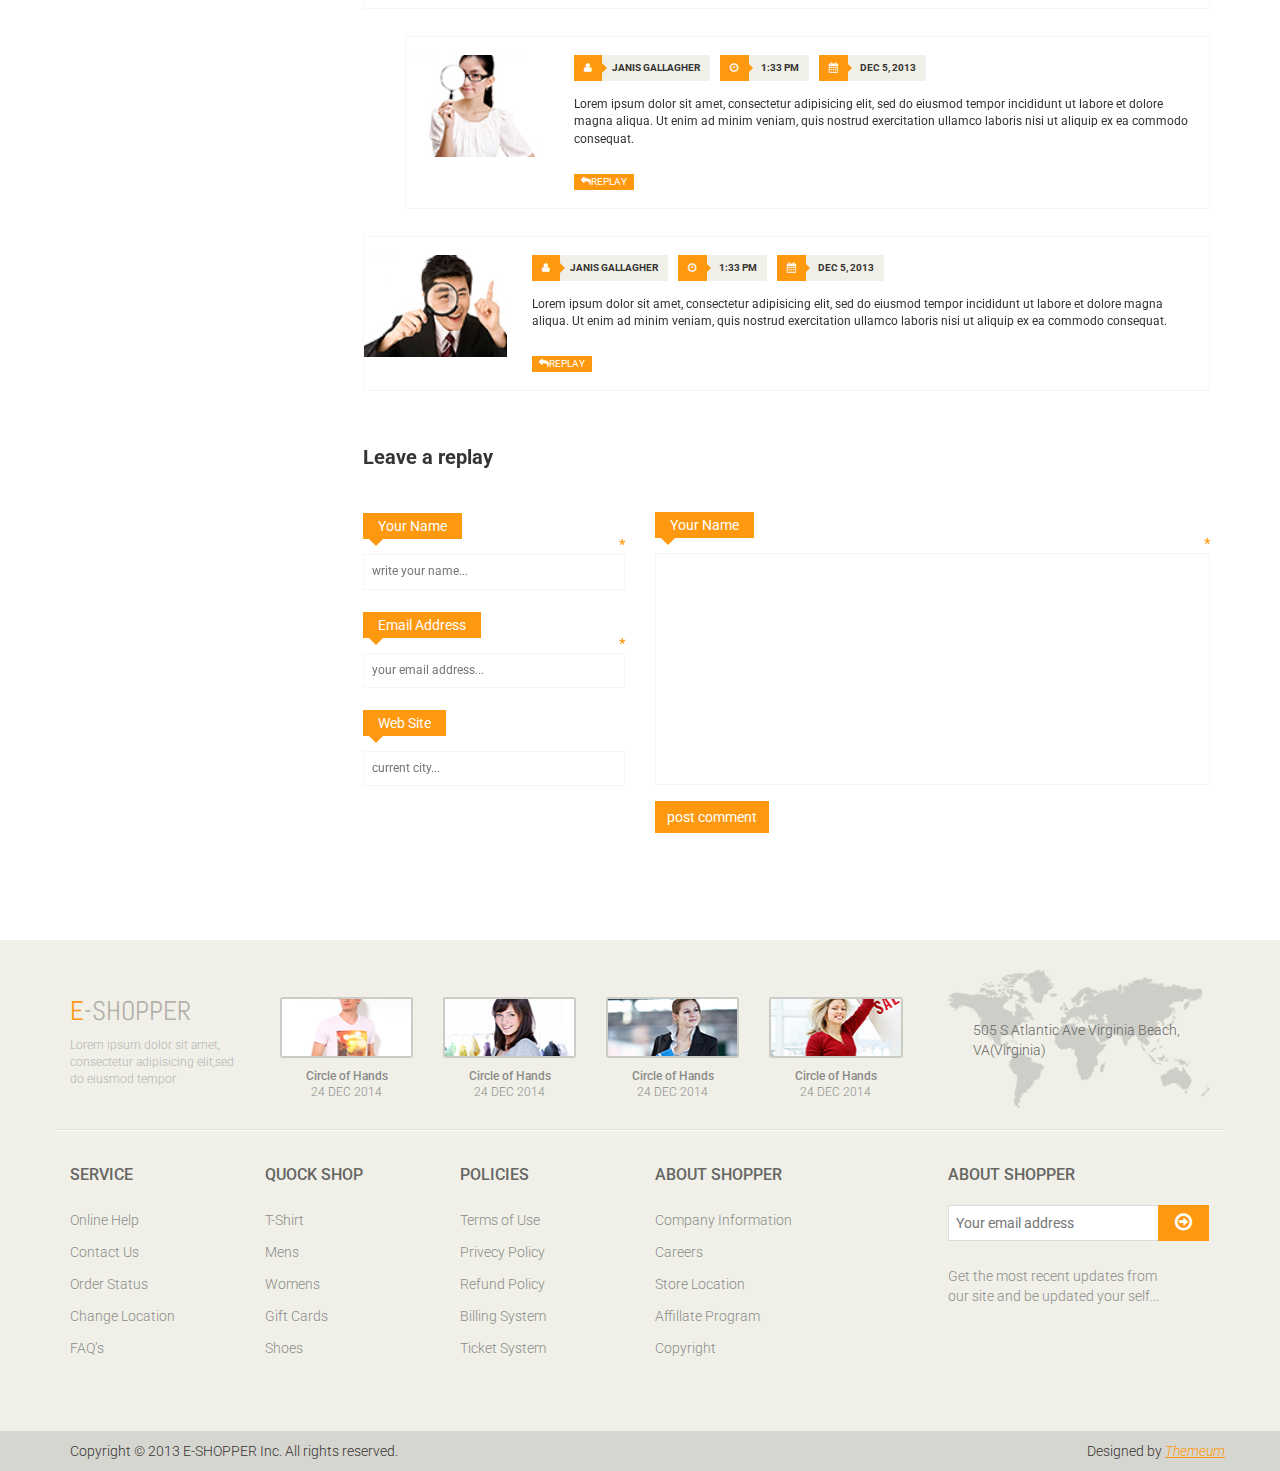
<file: public_html/blog-single.html>
<!DOCTYPE html>
<html lang="en">
<head>
    <meta charset="utf-8">
    <meta name="viewport" content="width=device-width, initial-scale=1.0">
    <meta name="description" content="">
    <meta name="author" content="">
    <title>Blog Single | E-Shopper</title>
    <link href="css/bootstrap.min.css" rel="stylesheet">
    <link href="css/font-awesome.min.css" rel="stylesheet">
    <link href="css/prettyPhoto.css" rel="stylesheet">
    <link href="css/price-range.css" rel="stylesheet">
    <link href="css/animate.css" rel="stylesheet">
    <link href="css/main.css" rel="stylesheet">
    <link href="css/responsive.css" rel="stylesheet">
    <!--[if lt IE 9]>
    <script src="js/html5shiv.js"></script>
    <script src="js/respond.min.js"></script>
    <![endif]-->
    <link rel="shortcut icon" href="images/ico/favicon.ico">
    <link rel="apple-touch-icon-precomposed" sizes="144x144" href="images/ico/apple-touch-icon-144-precomposed.png">
    <link rel="apple-touch-icon-precomposed" sizes="114x114" href="images/ico/apple-touch-icon-114-precomposed.png">
    <link rel="apple-touch-icon-precomposed" sizes="72x72" href="images/ico/apple-touch-icon-72-precomposed.png">
    <link rel="apple-touch-icon-precomposed" href="images/ico/apple-touch-icon-57-precomposed.png">
</head><!--/head-->

<body>
<header id="header"><!--header-->
    <div class="header_top"><!--header_top-->
        <div class="container">
            <div class="row">
                <div class="col-sm-6">
                    <div class="contactinfo">
                        <ul class="nav nav-pills">
                            <li><a href=""><i class="fa fa-phone"></i> +2 95 01 88 821</a></li>
                            <li><a href=""><i class="fa fa-envelope"></i> info@domain.com</a></li>
                        </ul>
                    </div>
                </div>
                <div class="col-sm-6">
                    <div class="social-icons pull-right">
                        <ul class="nav navbar-nav">
                            <li><a href=""><i class="fa fa-facebook"></i></a></li>
                            <li><a href=""><i class="fa fa-twitter"></i></a></li>
                            <li><a href=""><i class="fa fa-linkedin"></i></a></li>
                            <li><a href=""><i class="fa fa-dribbble"></i></a></li>
                            <li><a href=""><i class="fa fa-google-plus"></i></a></li>
                        </ul>
                    </div>
                </div>
            </div>
        </div>
    </div><!--/header_top-->


    <div class="header-middle"><!--header-middle-->
        <div class="container">
            <div class="row">
                <div class="col-md-4 clearfix">
                    <div class="logo pull-left">
                        <a href="index.html"><img src="images/home/logo.png" alt="" /></a>
                    </div>
                    <div class="btn-group pull-right clearfix">
                        <div class="btn-group">
                            <button type="button" class="btn btn-default dropdown-toggle usa" data-toggle="dropdown">
                                USA
                                <span class="caret"></span>
                            </button>
                            <ul class="dropdown-menu">
                                <li><a href="">Canada</a></li>
                                <li><a href="">UK</a></li>
                            </ul>
                        </div>

                        <div class="btn-group">
                            <button type="button" class="btn btn-default dropdown-toggle usa" data-toggle="dropdown">
                                DOLLAR
                                <span class="caret"></span>
                            </button>
                            <ul class="dropdown-menu">
                                <li><a href="">Canadian Dollar</a></li>
                                <li><a href="">Pound</a></li>
                            </ul>
                        </div>
                    </div>
                </div>
                <div class="col-md-8 clearfix">
                    <div class="shop-menu clearfix pull-right">
                        <ul class="nav navbar-nav">
                            <li><a href=""><i class="fa fa-user"></i> Account</a></li>
                            <li><a href=""><i class="fa fa-star"></i> Wishlist</a></li>
                            <li><a href="checkout.html"><i class="fa fa-crosshairs"></i> Checkout</a></li>
                            <li><a href="cart.html"><i class="fa fa-shopping-cart"></i> Cart</a></li>
                            <li><a href="login.html"><i class="fa fa-lock"></i> Login</a></li>
                        </ul>
                    </div>
                </div>
            </div>
        </div>
    </div><!--/header-middle-->

    <div class="header-bottom"><!--header-bottom-->
        <div class="container">
            <div class="row">
                <div class="col-sm-9">
                    <div class="navbar-header">
                        <button type="button" class="navbar-toggle" data-toggle="collapse" data-target=".navbar-collapse">
                            <span class="sr-only">Toggle navigation</span>
                            <span class="icon-bar"></span>
                            <span class="icon-bar"></span>
                            <span class="icon-bar"></span>
                        </button>
                    </div>
                    <div class="mainmenu pull-left">
                        <ul class="nav navbar-nav collapse navbar-collapse">
                            <li><a href="index.html">Home</a></li>
                            <li class="dropdown"><a href="#">Shop<i class="fa fa-angle-down"></i></a>
                                <ul role="menu" class="sub-menu">
                                    <li><a href="shop.html">Products</a></li>
                                    <li><a href="product-details.html">Product Details</a></li>
                                    <li><a href="checkout.html">Checkout</a></li>
                                    <li><a href="cart.html">Cart</a></li>
                                    <li><a href="login.html">Login</a></li>
                                </ul>
                            </li>
                            <li class="dropdown"><a href="#" class="active">Blog<i class="fa fa-angle-down"></i></a>
                                <ul role="menu" class="sub-menu">
                                    <li><a href="blog.html">Blog List</a></li>
                                    <li><a href="blog-single.html" class="active">Blog Single</a></li>
                                </ul>
                            </li>
                            <li><a href="404.html">404</a></li>
                            <li><a href="contact-us.html">Contact</a></li>
                        </ul>
                    </div>
                </div>
                <div class="col-sm-3">
                    <div class="search_box pull-right">
                        <input type="text" placeholder="Search"/>
                    </div>
                </div>
            </div>
        </div>
    </div><!--/header-bottom-->
</header><!--/header-->

<section>
    <div class="container">
        <div class="row">
            <div class="col-sm-3">
                <div class="left-sidebar">
                    <h2>Category</h2>
                    <div class="panel-group category-products" id="accordian"><!--category-productsr-->
                        <div class="panel panel-default">
                            <div class="panel-heading">
                                <h4 class="panel-title">
                                    <a data-toggle="collapse" data-parent="#accordian" href="#sportswear">
                                        <span class="badge pull-right"><i class="fa fa-plus"></i></span>
                                        Sportswear
                                    </a>
                                </h4>
                            </div>
                            <div id="sportswear" class="panel-collapse collapse">
                                <div class="panel-body">
                                    <ul>
                                        <li><a href="">Nike </a></li>
                                        <li><a href="">Under Armour </a></li>
                                        <li><a href="">Adidas </a></li>
                                        <li><a href="">Puma</a></li>
                                        <li><a href="">ASICS </a></li>
                                    </ul>
                                </div>
                            </div>
                        </div>
                        <div class="panel panel-default">
                            <div class="panel-heading">
                                <h4 class="panel-title">
                                    <a data-toggle="collapse" data-parent="#accordian" href="#mens">
                                        <span class="badge pull-right"><i class="fa fa-plus"></i></span>
                                        Mens
                                    </a>
                                </h4>
                            </div>
                            <div id="mens" class="panel-collapse collapse">
                                <div class="panel-body">
                                    <ul>
                                        <li><a href="">Fendi</a></li>
                                        <li><a href="">Guess</a></li>
                                        <li><a href="">Valentino</a></li>
                                        <li><a href="">Dior</a></li>
                                        <li><a href="">Versace</a></li>
                                        <li><a href="">Armani</a></li>
                                        <li><a href="">Prada</a></li>
                                        <li><a href="">Dolce and Gabbana</a></li>
                                        <li><a href="">Chanel</a></li>
                                        <li><a href="">Gucci</a></li>
                                    </ul>
                                </div>
                            </div>
                        </div>

                        <div class="panel panel-default">
                            <div class="panel-heading">
                                <h4 class="panel-title">
                                    <a data-toggle="collapse" data-parent="#accordian" href="#womens">
                                        <span class="badge pull-right"><i class="fa fa-plus"></i></span>
                                        Womens
                                    </a>
                                </h4>
                            </div>
                            <div id="womens" class="panel-collapse collapse">
                                <div class="panel-body">
                                    <ul>
                                        <li><a href="">Fendi</a></li>
                                        <li><a href="">Guess</a></li>
                                        <li><a href="">Valentino</a></li>
                                        <li><a href="">Dior</a></li>
                                        <li><a href="">Versace</a></li>
                                    </ul>
                                </div>
                            </div>
                        </div>
                        <div class="panel panel-default">
                            <div class="panel-heading">
                                <h4 class="panel-title"><a href="#">Kids</a></h4>
                            </div>
                        </div>
                        <div class="panel panel-default">
                            <div class="panel-heading">
                                <h4 class="panel-title"><a href="#">Fashion</a></h4>
                            </div>
                        </div>
                        <div class="panel panel-default">
                            <div class="panel-heading">
                                <h4 class="panel-title"><a href="#">Households</a></h4>
                            </div>
                        </div>
                        <div class="panel panel-default">
                            <div class="panel-heading">
                                <h4 class="panel-title"><a href="#">Interiors</a></h4>
                            </div>
                        </div>
                        <div class="panel panel-default">
                            <div class="panel-heading">
                                <h4 class="panel-title"><a href="#">Clothing</a></h4>
                            </div>
                        </div>
                        <div class="panel panel-default">
                            <div class="panel-heading">
                                <h4 class="panel-title"><a href="#">Bags</a></h4>
                            </div>
                        </div>
                        <div class="panel panel-default">
                            <div class="panel-heading">
                                <h4 class="panel-title"><a href="#">Shoes</a></h4>
                            </div>
                        </div>
                    </div><!--/category-products-->

                    <div class="brands_products"><!--brands_products-->
                        <h2>Brands</h2>
                        <div class="brands-name">
                            <ul class="nav nav-pills nav-stacked">
                                <li><a href=""> <span class="pull-right">(50)</span>Acne</a></li>
                                <li><a href=""> <span class="pull-right">(56)</span>Grüne Erde</a></li>
                                <li><a href=""> <span class="pull-right">(27)</span>Albiro</a></li>
                                <li><a href=""> <span class="pull-right">(32)</span>Ronhill</a></li>
                                <li><a href=""> <span class="pull-right">(5)</span>Oddmolly</a></li>
                                <li><a href=""> <span class="pull-right">(9)</span>Boudestijn</a></li>
                                <li><a href=""> <span class="pull-right">(4)</span>Rösch creative culture</a></li>
                            </ul>
                        </div>
                    </div><!--/brands_products-->

                    <div class="price-range"><!--price-range-->
                        <h2>Price Range</h2>
                        <div class="well">
                            <input type="text" class="span2" value="" data-slider-min="0" data-slider-max="600" data-slider-step="5" data-slider-value="[250,450]" id="sl2" ><br />
                            <b>$ 0</b> <b class="pull-right">$ 600</b>
                        </div>
                    </div><!--/price-range-->

                    <div class="shipping text-center"><!--shipping-->
                        <img src="images/home/shipping.jpg" alt="" />
                    </div><!--/shipping-->
                </div>
            </div>
            <div class="col-sm-9">
                <div class="blog-post-area">
                    <h2 class="title text-center">Latest From our Blog</h2>
                    <div class="single-blog-post">
                        <h3>Girls Pink T Shirt arrived in store</h3>
                        <div class="post-meta">
                            <ul>
                                <li><i class="fa fa-user"></i> Mac Doe</li>
                                <li><i class="fa fa-clock-o"></i> 1:33 pm</li>
                                <li><i class="fa fa-calendar"></i> DEC 5, 2013</li>
                            </ul>
                            <span>
									<i class="fa fa-star"></i>
									<i class="fa fa-star"></i>
									<i class="fa fa-star"></i>
									<i class="fa fa-star"></i>
									<i class="fa fa-star-half-o"></i>
								</span>
                        </div>
                        <a href="">
                            <img src="images/blog/blog-one.jpg" alt="">
                        </a>
                        <p>
                            Lorem ipsum dolor sit amet, consectetur adipisicing elit, sed do eiusmod tempor incididunt ut labore et dolore magna aliqua. Ut enim ad minim veniam, quis nostrud exercitation ullamco laboris nisi ut aliquip ex ea commodo consequat. Duis aute irure dolor in reprehenderit in voluptate velit esse cillum dolore eu fugiat nulla pariatur.</p> <br>

                        <p>
                            Excepteur sint occaecat cupidatat non proident, sunt in culpa qui officia deserunt mollit anim id est laborum. Sed ut perspiciatis unde omnis iste natus error sit voluptatem accusantium doloremque laudantium, totam rem aperiam, eaque ipsa quae ab illo inventore veritatis et quasi architecto beatae vitae dicta sunt explicabo.</p> <br>

                        <p>
                            Nemo enim ipsam voluptatem quia voluptas sit aspernatur aut odit aut fugit, sed quia consequuntur magni dolores eos qui ratione voluptatem sequi nesciunt.</p> <br>

                        <p>
                            Neque porro quisquam est, qui dolorem ipsum quia dolor sit amet, consectetur, adipisci velit, sed quia non numquam eius modi tempora incidunt ut labore et dolore magnam aliquam quaerat voluptatem.
                        </p>
                        <div class="pager-area">
                            <ul class="pager pull-right">
                                <li><a href="#">Pre</a></li>
                                <li><a href="#">Next</a></li>
                            </ul>
                        </div>
                    </div>
                </div><!--/blog-post-area-->

                <div class="rating-area">
                    <ul class="ratings">
                        <li class="rate-this">Rate this item:</li>
                        <li>
                            <i class="fa fa-star color"></i>
                            <i class="fa fa-star color"></i>
                            <i class="fa fa-star color"></i>
                            <i class="fa fa-star"></i>
                            <i class="fa fa-star"></i>
                        </li>
                        <li class="color">(6 votes)</li>
                    </ul>
                    <ul class="tag">
                        <li>TAG:</li>
                        <li><a class="color" href="">Pink <span>/</span></a></li>
                        <li><a class="color" href="">T-Shirt <span>/</span></a></li>
                        <li><a class="color" href="">Girls</a></li>
                    </ul>
                </div><!--/rating-area-->

                <div class="socials-share">
                    <a href=""><img src="images/blog/socials.png" alt=""></a>
                </div><!--/socials-share-->

                <div class="media commnets">
                    <a class="pull-left" href="#">
                        <img class="media-object" src="images/blog/man-one.jpg" alt="">
                    </a>
                    <div class="media-body">
                        <h4 class="media-heading">Annie Davis</h4>
                        <p>Lorem ipsum dolor sit amet, consectetur adipisicing elit, sed do eiusmod tempor incididunt ut labore et dolore magna aliqua.  Ut enim ad minim veniam, quis nostrud exercitation ullamco laboris nisi ut aliquip ex ea commodo consequat.</p>
                        <div class="blog-socials">
                            <ul>
                                <li><a href=""><i class="fa fa-facebook"></i></a></li>
                                <li><a href=""><i class="fa fa-twitter"></i></a></li>
                                <li><a href=""><i class="fa fa-dribbble"></i></a></li>
                                <li><a href=""><i class="fa fa-google-plus"></i></a></li>
                            </ul>
                            <a class="btn btn-primary" href="">Other Posts</a>
                        </div>
                    </div>
                </div><!--Comments-->
                <div class="response-area">
                    <h2>3 RESPONSES</h2>
                    <ul class="media-list">
                        <li class="media">

                            <a class="pull-left" href="#">
                                <img class="media-object" src="images/blog/man-two.jpg" alt="">
                            </a>
                            <div class="media-body">
                                <ul class="sinlge-post-meta">
                                    <li><i class="fa fa-user"></i>Janis Gallagher</li>
                                    <li><i class="fa fa-clock-o"></i> 1:33 pm</li>
                                    <li><i class="fa fa-calendar"></i> DEC 5, 2013</li>
                                </ul>
                                <p>Lorem ipsum dolor sit amet, consectetur adipisicing elit, sed do eiusmod tempor incididunt ut labore et dolore magna aliqua.  Ut enim ad minim veniam, quis nostrud exercitation ullamco laboris nisi ut aliquip ex ea commodo consequat.</p>
                                <a class="btn btn-primary" href=""><i class="fa fa-reply"></i>Replay</a>
                            </div>
                        </li>
                        <li class="media second-media">
                            <a class="pull-left" href="#">
                                <img class="media-object" src="images/blog/man-three.jpg" alt="">
                            </a>
                            <div class="media-body">
                                <ul class="sinlge-post-meta">
                                    <li><i class="fa fa-user"></i>Janis Gallagher</li>
                                    <li><i class="fa fa-clock-o"></i> 1:33 pm</li>
                                    <li><i class="fa fa-calendar"></i> DEC 5, 2013</li>
                                </ul>
                                <p>Lorem ipsum dolor sit amet, consectetur adipisicing elit, sed do eiusmod tempor incididunt ut labore et dolore magna aliqua.  Ut enim ad minim veniam, quis nostrud exercitation ullamco laboris nisi ut aliquip ex ea commodo consequat.</p>
                                <a class="btn btn-primary" href=""><i class="fa fa-reply"></i>Replay</a>
                            </div>
                        </li>
                        <li class="media">
                            <a class="pull-left" href="#">
                                <img class="media-object" src="images/blog/man-four.jpg" alt="">
                            </a>
                            <div class="media-body">
                                <ul class="sinlge-post-meta">
                                    <li><i class="fa fa-user"></i>Janis Gallagher</li>
                                    <li><i class="fa fa-clock-o"></i> 1:33 pm</li>
                                    <li><i class="fa fa-calendar"></i> DEC 5, 2013</li>
                                </ul>
                                <p>Lorem ipsum dolor sit amet, consectetur adipisicing elit, sed do eiusmod tempor incididunt ut labore et dolore magna aliqua.  Ut enim ad minim veniam, quis nostrud exercitation ullamco laboris nisi ut aliquip ex ea commodo consequat.</p>
                                <a class="btn btn-primary" href=""><i class="fa fa-reply"></i>Replay</a>
                            </div>
                        </li>
                    </ul>
                </div><!--/Response-area-->
                <div class="replay-box">
                    <div class="row">
                        <div class="col-sm-4">
                            <h2>Leave a replay</h2>
                            <form>
                                <div class="blank-arrow">
                                    <label>Your Name</label>
                                </div>
                                <span>*</span>
                                <input type="text" placeholder="write your name...">
                                <div class="blank-arrow">
                                    <label>Email Address</label>
                                </div>
                                <span>*</span>
                                <input type="email" placeholder="your email address...">
                                <div class="blank-arrow">
                                    <label>Web Site</label>
                                </div>
                                <input type="email" placeholder="current city...">
                            </form>
                        </div>
                        <div class="col-sm-8">
                            <div class="text-area">
                                <div class="blank-arrow">
                                    <label>Your Name</label>
                                </div>
                                <span>*</span>
                                <textarea name="message" rows="11"></textarea>
                                <a class="btn btn-primary" href="">post comment</a>
                            </div>
                        </div>
                    </div>
                </div><!--/Repaly Box-->
            </div>
        </div>
    </div>
</section>

<footer id="footer"><!--Footer-->
    <div class="footer-top">
        <div class="container">
            <div class="row">
                <div class="col-sm-2">
                    <div class="companyinfo">
                        <h2><span>e</span>-shopper</h2>
                        <p>Lorem ipsum dolor sit amet, consectetur adipisicing elit,sed do eiusmod tempor</p>
                    </div>
                </div>
                <div class="col-sm-7">
                    <div class="col-sm-3">
                        <div class="video-gallery text-center">
                            <a href="#">
                                <div class="iframe-img">
                                    <img src="images/home/iframe1.png" alt="" />
                                </div>
                                <div class="overlay-icon">
                                    <i class="fa fa-play-circle-o"></i>
                                </div>
                            </a>
                            <p>Circle of Hands</p>
                            <h2>24 DEC 2014</h2>
                        </div>
                    </div>

                    <div class="col-sm-3">
                        <div class="video-gallery text-center">
                            <a href="#">
                                <div class="iframe-img">
                                    <img src="images/home/iframe2.png" alt="" />
                                </div>
                                <div class="overlay-icon">
                                    <i class="fa fa-play-circle-o"></i>
                                </div>
                            </a>
                            <p>Circle of Hands</p>
                            <h2>24 DEC 2014</h2>
                        </div>
                    </div>

                    <div class="col-sm-3">
                        <div class="video-gallery text-center">
                            <a href="#">
                                <div class="iframe-img">
                                    <img src="images/home/iframe3.png" alt="" />
                                </div>
                                <div class="overlay-icon">
                                    <i class="fa fa-play-circle-o"></i>
                                </div>
                            </a>
                            <p>Circle of Hands</p>
                            <h2>24 DEC 2014</h2>
                        </div>
                    </div>

                    <div class="col-sm-3">
                        <div class="video-gallery text-center">
                            <a href="#">
                                <div class="iframe-img">
                                    <img src="images/home/iframe4.png" alt="" />
                                </div>
                                <div class="overlay-icon">
                                    <i class="fa fa-play-circle-o"></i>
                                </div>
                            </a>
                            <p>Circle of Hands</p>
                            <h2>24 DEC 2014</h2>
                        </div>
                    </div>
                </div>
                <div class="col-sm-3">
                    <div class="address">
                        <img src="images/home/map.png" alt="" />
                        <p>505 S Atlantic Ave Virginia Beach, VA(Virginia)</p>
                    </div>
                </div>
            </div>
        </div>
    </div>

    <div class="footer-widget">
        <div class="container">
            <div class="row">
                <div class="col-sm-2">
                    <div class="single-widget">
                        <h2>Service</h2>
                        <ul class="nav nav-pills nav-stacked">
                            <li><a href="">Online Help</a></li>
                            <li><a href="">Contact Us</a></li>
                            <li><a href="">Order Status</a></li>
                            <li><a href="">Change Location</a></li>
                            <li><a href="">FAQ’s</a></li>
                        </ul>
                    </div>
                </div>
                <div class="col-sm-2">
                    <div class="single-widget">
                        <h2>Quock Shop</h2>
                        <ul class="nav nav-pills nav-stacked">
                            <li><a href="">T-Shirt</a></li>
                            <li><a href="">Mens</a></li>
                            <li><a href="">Womens</a></li>
                            <li><a href="">Gift Cards</a></li>
                            <li><a href="">Shoes</a></li>
                        </ul>
                    </div>
                </div>
                <div class="col-sm-2">
                    <div class="single-widget">
                        <h2>Policies</h2>
                        <ul class="nav nav-pills nav-stacked">
                            <li><a href="">Terms of Use</a></li>
                            <li><a href="">Privecy Policy</a></li>
                            <li><a href="">Refund Policy</a></li>
                            <li><a href="">Billing System</a></li>
                            <li><a href="">Ticket System</a></li>
                        </ul>
                    </div>
                </div>
                <div class="col-sm-2">
                    <div class="single-widget">
                        <h2>About Shopper</h2>
                        <ul class="nav nav-pills nav-stacked">
                            <li><a href="">Company Information</a></li>
                            <li><a href="">Careers</a></li>
                            <li><a href="">Store Location</a></li>
                            <li><a href="">Affillate Program</a></li>
                            <li><a href="">Copyright</a></li>
                        </ul>
                    </div>
                </div>
                <div class="col-sm-3 col-sm-offset-1">
                    <div class="single-widget">
                        <h2>About Shopper</h2>
                        <form action="#" class="searchform">
                            <input type="text" placeholder="Your email address" />
                            <button type="submit" class="btn btn-default"><i class="fa fa-arrow-circle-o-right"></i></button>
                            <p>Get the most recent updates from <br />our site and be updated your self...</p>
                        </form>
                    </div>
                </div>

            </div>
        </div>
    </div>

    <div class="footer-bottom">
        <div class="container">
            <div class="row">
                <p class="pull-left">Copyright © 2013 E-SHOPPER Inc. All rights reserved.</p>
                <p class="pull-right">Designed by <span><a target="_blank" href="http://www.themeum.com">Themeum</a></span></p>
            </div>
        </div>
    </div>

</footer><!--/Footer-->



<script src="js/jquery.js"></script>
<script src="js/price-range.js"></script>
<script src="js/jquery.scrollUp.min.js"></script>
<script src="js/bootstrap.min.js"></script>
<script src="js/jquery.prettyPhoto.js"></script>
<script src="js/main.js"></script>
</body>
</html>
</file>
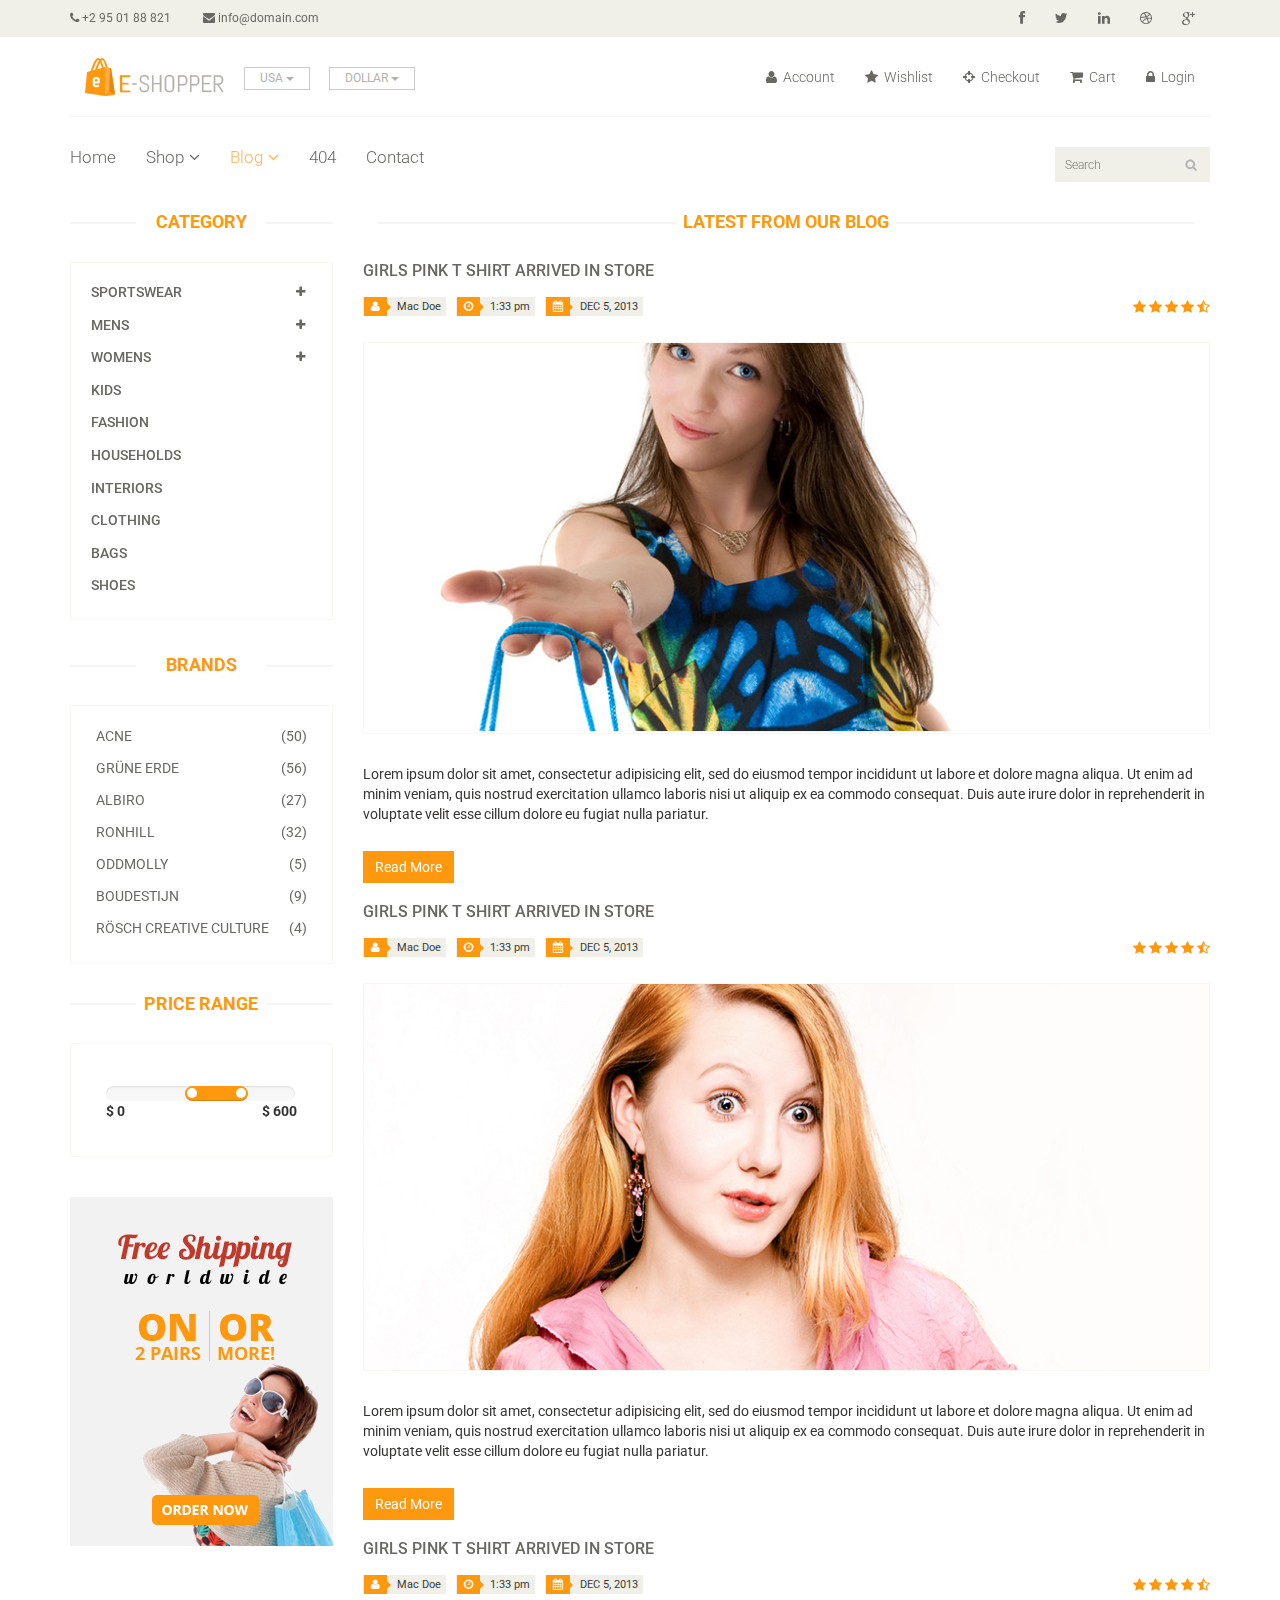
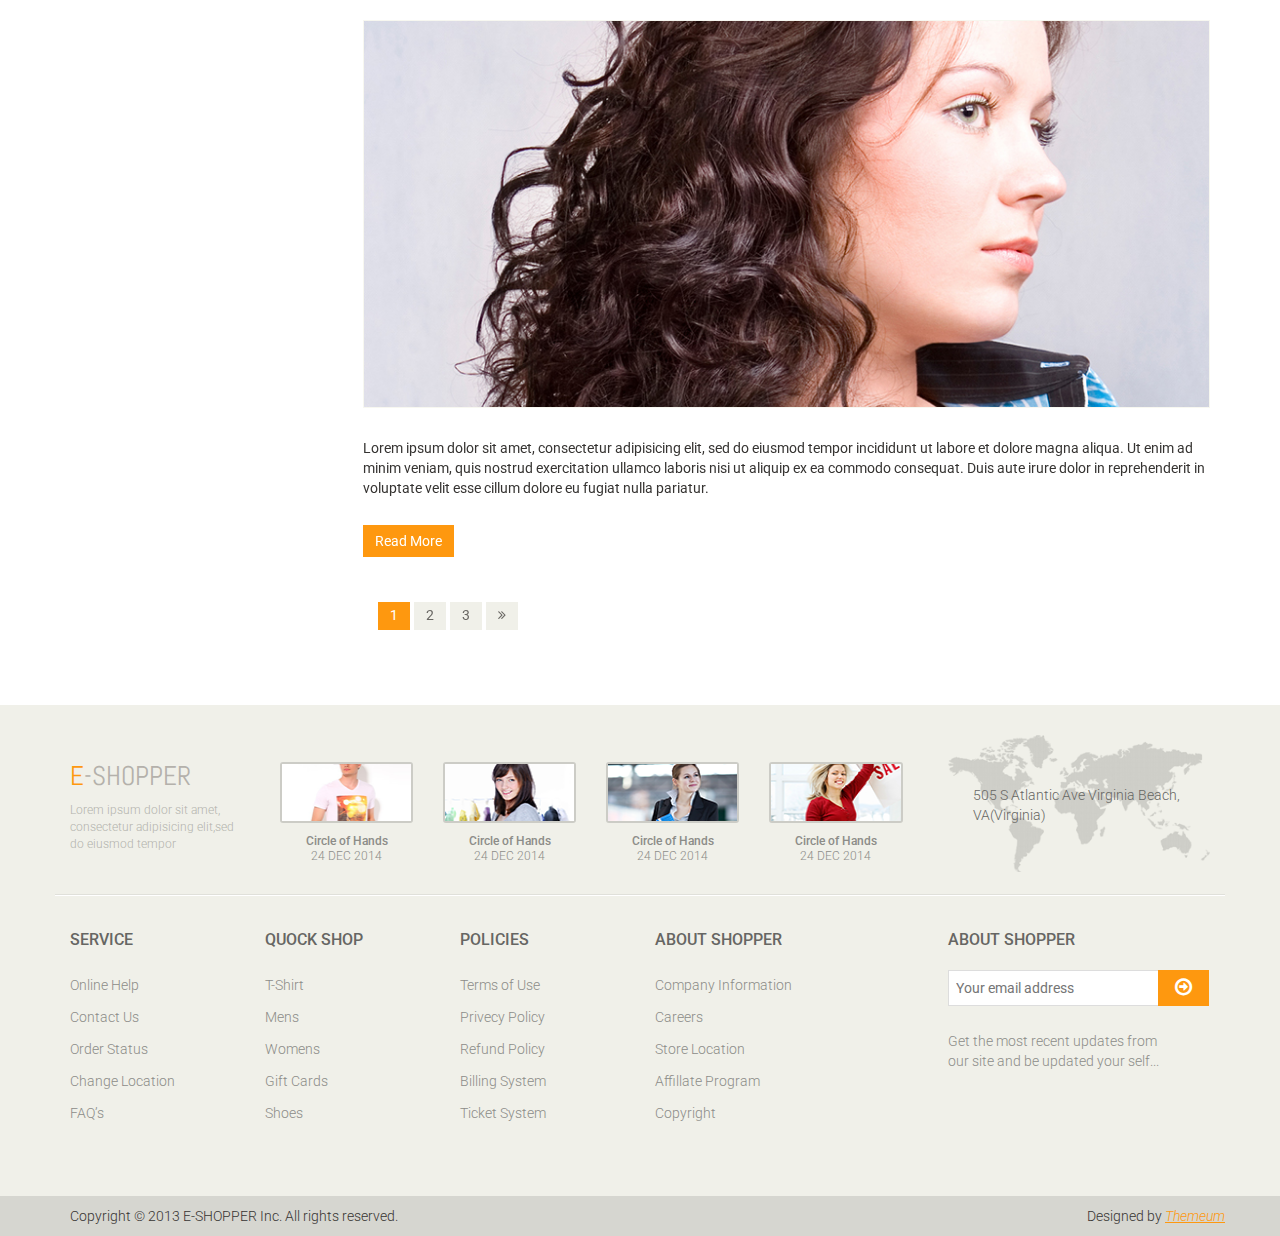
<file: public_html/blog.html>
<!DOCTYPE html>
<html lang="en">
<head>
    <meta charset="utf-8">
    <meta name="viewport" content="width=device-width, initial-scale=1.0">
    <meta name="description" content="">
    <meta name="author" content="">
    <title>Blog | E-Shopper</title>
    <link href="css/bootstrap.min.css" rel="stylesheet">
    <link href="css/font-awesome.min.css" rel="stylesheet">
    <link href="css/prettyPhoto.css" rel="stylesheet">
    <link href="css/price-range.css" rel="stylesheet">
    <link href="css/animate.css" rel="stylesheet">
    <link href="css/main.css" rel="stylesheet">
    <link href="css/responsive.css" rel="stylesheet">
    <!--[if lt IE 9]>
    <script src="js/html5shiv.js"></script>
    <script src="js/respond.min.js"></script>
    <![endif]-->
    <link rel="shortcut icon" href="images/ico/favicon.ico">
    <link rel="apple-touch-icon-precomposed" sizes="144x144" href="images/ico/apple-touch-icon-144-precomposed.png">
    <link rel="apple-touch-icon-precomposed" sizes="114x114" href="images/ico/apple-touch-icon-114-precomposed.png">
    <link rel="apple-touch-icon-precomposed" sizes="72x72" href="images/ico/apple-touch-icon-72-precomposed.png">
    <link rel="apple-touch-icon-precomposed" href="images/ico/apple-touch-icon-57-precomposed.png">
</head><!--/head-->

<body>
<header id="header"><!--header-->
    <div class="header_top"><!--header_top-->
        <div class="container">
            <div class="row">
                <div class="col-sm-6">
                    <div class="contactinfo">
                        <ul class="nav nav-pills">
                            <li><a href=""><i class="fa fa-phone"></i> +2 95 01 88 821</a></li>
                            <li><a href=""><i class="fa fa-envelope"></i> info@domain.com</a></li>
                        </ul>
                    </div>
                </div>
                <div class="col-sm-6">
                    <div class="social-icons pull-right">
                        <ul class="nav navbar-nav">
                            <li><a href=""><i class="fa fa-facebook"></i></a></li>
                            <li><a href=""><i class="fa fa-twitter"></i></a></li>
                            <li><a href=""><i class="fa fa-linkedin"></i></a></li>
                            <li><a href=""><i class="fa fa-dribbble"></i></a></li>
                            <li><a href=""><i class="fa fa-google-plus"></i></a></li>
                        </ul>
                    </div>
                </div>
            </div>
        </div>
    </div><!--/header_top-->

    <div class="header-middle"><!--header-middle-->
        <div class="container">
            <div class="row">
                <div class="col-md-4 clearfix">
                    <div class="logo pull-left">
                        <a href="index.html"><img src="images/home/logo.png" alt="" /></a>
                    </div>
                    <div class="btn-group pull-right clearfix">
                        <div class="btn-group">
                            <button type="button" class="btn btn-default dropdown-toggle usa" data-toggle="dropdown">
                                USA
                                <span class="caret"></span>
                            </button>
                            <ul class="dropdown-menu">
                                <li><a href="">Canada</a></li>
                                <li><a href="">UK</a></li>
                            </ul>
                        </div>

                        <div class="btn-group">
                            <button type="button" class="btn btn-default dropdown-toggle usa" data-toggle="dropdown">
                                DOLLAR
                                <span class="caret"></span>
                            </button>
                            <ul class="dropdown-menu">
                                <li><a href="">Canadian Dollar</a></li>
                                <li><a href="">Pound</a></li>
                            </ul>
                        </div>
                    </div>
                </div>
                <div class="col-md-8 clearfix">
                    <div class="shop-menu clearfix pull-right">
                        <ul class="nav navbar-nav">
                            <li><a href=""><i class="fa fa-user"></i> Account</a></li>
                            <li><a href=""><i class="fa fa-star"></i> Wishlist</a></li>
                            <li><a href="checkout.html"><i class="fa fa-crosshairs"></i> Checkout</a></li>
                            <li><a href="cart.html"><i class="fa fa-shopping-cart"></i> Cart</a></li>
                            <li><a href="login.html"><i class="fa fa-lock"></i> Login</a></li>
                        </ul>
                    </div>
                </div>
            </div>
        </div>
    </div><!--/header-middle-->

    <div class="header-bottom"><!--header-bottom-->
        <div class="container">
            <div class="row">
                <div class="col-sm-9">
                    <div class="navbar-header">
                        <button type="button" class="navbar-toggle" data-toggle="collapse" data-target=".navbar-collapse">
                            <span class="sr-only">Toggle navigation</span>
                            <span class="icon-bar"></span>
                            <span class="icon-bar"></span>
                            <span class="icon-bar"></span>
                        </button>
                    </div>
                    <div class="mainmenu pull-left">
                        <ul class="nav navbar-nav collapse navbar-collapse">
                            <li><a href="index.html">Home</a></li>
                            <li class="dropdown"><a href="#">Shop<i class="fa fa-angle-down"></i></a>
                                <ul role="menu" class="sub-menu">
                                    <li><a href="shop.html">Products</a></li>
                                    <li><a href="product-details.html">Product Details</a></li>
                                    <li><a href="checkout.html">Checkout</a></li>
                                    <li><a href="cart.html">Cart</a></li>
                                    <li><a href="login.html">Login</a></li>
                                </ul>
                            </li>
                            <li class="dropdown"><a href="#" class="active">Blog<i class="fa fa-angle-down"></i></a>
                                <ul role="menu" class="sub-menu">
                                    <li><a href="blog.html" class="active">Blog List</a></li>
                                    <li><a href="blog-single.html">Blog Single</a></li>
                                </ul>
                            </li>
                            <li><a href="404.html">404</a></li>
                            <li><a href="contact-us.html">Contact</a></li>
                        </ul>
                    </div>
                </div>
                <div class="col-sm-3">
                    <div class="search_box pull-right">
                        <input type="text" placeholder="Search"/>
                    </div>
                </div>
            </div>
        </div>
    </div><!--/header-bottom-->
</header><!--/header-->

<section>
    <div class="container">
        <div class="row">
            <div class="col-sm-3">
                <div class="left-sidebar">
                    <h2>Category</h2>
                    <div class="panel-group category-products" id="accordian"><!--category-productsr-->
                        <div class="panel panel-default">
                            <div class="panel-heading">
                                <h4 class="panel-title">
                                    <a data-toggle="collapse" data-parent="#accordian" href="#sportswear">
                                        <span class="badge pull-right"><i class="fa fa-plus"></i></span>
                                        Sportswear
                                    </a>
                                </h4>
                            </div>
                            <div id="sportswear" class="panel-collapse collapse">
                                <div class="panel-body">
                                    <ul>
                                        <li><a href="">Nike </a></li>
                                        <li><a href="">Under Armour </a></li>
                                        <li><a href="">Adidas </a></li>
                                        <li><a href="">Puma</a></li>
                                        <li><a href="">ASICS </a></li>
                                    </ul>
                                </div>
                            </div>
                        </div>
                        <div class="panel panel-default">
                            <div class="panel-heading">
                                <h4 class="panel-title">
                                    <a data-toggle="collapse" data-parent="#accordian" href="#mens">
                                        <span class="badge pull-right"><i class="fa fa-plus"></i></span>
                                        Mens
                                    </a>
                                </h4>
                            </div>
                            <div id="mens" class="panel-collapse collapse">
                                <div class="panel-body">
                                    <ul>
                                        <li><a href="">Fendi</a></li>
                                        <li><a href="">Guess</a></li>
                                        <li><a href="">Valentino</a></li>
                                        <li><a href="">Dior</a></li>
                                        <li><a href="">Versace</a></li>
                                        <li><a href="">Armani</a></li>
                                        <li><a href="">Prada</a></li>
                                        <li><a href="">Dolce and Gabbana</a></li>
                                        <li><a href="">Chanel</a></li>
                                        <li><a href="">Gucci</a></li>
                                    </ul>
                                </div>
                            </div>
                        </div>

                        <div class="panel panel-default">
                            <div class="panel-heading">
                                <h4 class="panel-title">
                                    <a data-toggle="collapse" data-parent="#accordian" href="#womens">
                                        <span class="badge pull-right"><i class="fa fa-plus"></i></span>
                                        Womens
                                    </a>
                                </h4>
                            </div>
                            <div id="womens" class="panel-collapse collapse">
                                <div class="panel-body">
                                    <ul>
                                        <li><a href="">Fendi</a></li>
                                        <li><a href="">Guess</a></li>
                                        <li><a href="">Valentino</a></li>
                                        <li><a href="">Dior</a></li>
                                        <li><a href="">Versace</a></li>
                                    </ul>
                                </div>
                            </div>
                        </div>
                        <div class="panel panel-default">
                            <div class="panel-heading">
                                <h4 class="panel-title"><a href="#">Kids</a></h4>
                            </div>
                        </div>
                        <div class="panel panel-default">
                            <div class="panel-heading">
                                <h4 class="panel-title"><a href="#">Fashion</a></h4>
                            </div>
                        </div>
                        <div class="panel panel-default">
                            <div class="panel-heading">
                                <h4 class="panel-title"><a href="#">Households</a></h4>
                            </div>
                        </div>
                        <div class="panel panel-default">
                            <div class="panel-heading">
                                <h4 class="panel-title"><a href="#">Interiors</a></h4>
                            </div>
                        </div>
                        <div class="panel panel-default">
                            <div class="panel-heading">
                                <h4 class="panel-title"><a href="#">Clothing</a></h4>
                            </div>
                        </div>
                        <div class="panel panel-default">
                            <div class="panel-heading">
                                <h4 class="panel-title"><a href="#">Bags</a></h4>
                            </div>
                        </div>
                        <div class="panel panel-default">
                            <div class="panel-heading">
                                <h4 class="panel-title"><a href="#">Shoes</a></h4>
                            </div>
                        </div>
                    </div><!--/category-products-->

                    <div class="brands_products"><!--brands_products-->
                        <h2>Brands</h2>
                        <div class="brands-name">
                            <ul class="nav nav-pills nav-stacked">
                                <li><a href=""> <span class="pull-right">(50)</span>Acne</a></li>
                                <li><a href=""> <span class="pull-right">(56)</span>Grüne Erde</a></li>
                                <li><a href=""> <span class="pull-right">(27)</span>Albiro</a></li>
                                <li><a href=""> <span class="pull-right">(32)</span>Ronhill</a></li>
                                <li><a href=""> <span class="pull-right">(5)</span>Oddmolly</a></li>
                                <li><a href=""> <span class="pull-right">(9)</span>Boudestijn</a></li>
                                <li><a href=""> <span class="pull-right">(4)</span>Rösch creative culture</a></li>
                            </ul>
                        </div>
                    </div><!--/brands_products-->

                    <div class="price-range"><!--price-range-->
                        <h2>Price Range</h2>
                        <div class="well">
                            <input type="text" class="span2" value="" data-slider-min="0" data-slider-max="600" data-slider-step="5" data-slider-value="[250,450]" id="sl2" ><br />
                            <b>$ 0</b> <b class="pull-right">$ 600</b>
                        </div>
                    </div><!--/price-range-->

                    <div class="shipping text-center"><!--shipping-->
                        <img src="images/home/shipping.jpg" alt="" />
                    </div><!--/shipping-->
                </div>
            </div>
            <div class="col-sm-9">
                <div class="blog-post-area">
                    <h2 class="title text-center">Latest From our Blog</h2>
                    <div class="single-blog-post">
                        <h3>Girls Pink T Shirt arrived in store</h3>
                        <div class="post-meta">
                            <ul>
                                <li><i class="fa fa-user"></i> Mac Doe</li>
                                <li><i class="fa fa-clock-o"></i> 1:33 pm</li>
                                <li><i class="fa fa-calendar"></i> DEC 5, 2013</li>
                            </ul>
                            <span>
										<i class="fa fa-star"></i>
										<i class="fa fa-star"></i>
										<i class="fa fa-star"></i>
										<i class="fa fa-star"></i>
										<i class="fa fa-star-half-o"></i>
								</span>
                        </div>
                        <a href="">
                            <img src="images/blog/blog-one.jpg" alt="">
                        </a>
                        <p>Lorem ipsum dolor sit amet, consectetur adipisicing elit, sed do eiusmod tempor incididunt ut labore et dolore magna aliqua. Ut enim ad minim veniam, quis nostrud exercitation ullamco laboris nisi ut aliquip ex ea commodo consequat. Duis aute irure dolor in reprehenderit in voluptate velit esse cillum dolore eu fugiat nulla pariatur.</p>
                        <a  class="btn btn-primary" href="">Read More</a>
                    </div>
                    <div class="single-blog-post">
                        <h3>Girls Pink T Shirt arrived in store</h3>
                        <div class="post-meta">
                            <ul>
                                <li><i class="fa fa-user"></i> Mac Doe</li>
                                <li><i class="fa fa-clock-o"></i> 1:33 pm</li>
                                <li><i class="fa fa-calendar"></i> DEC 5, 2013</li>
                            </ul>
                            <span>
									<i class="fa fa-star"></i>
									<i class="fa fa-star"></i>
									<i class="fa fa-star"></i>
									<i class="fa fa-star"></i>
									<i class="fa fa-star-half-o"></i>
								</span>
                        </div>
                        <a href="">
                            <img src="images/blog/blog-two.jpg" alt="">
                        </a>
                        <p>Lorem ipsum dolor sit amet, consectetur adipisicing elit, sed do eiusmod tempor incididunt ut labore et dolore magna aliqua. Ut enim ad minim veniam, quis nostrud exercitation ullamco laboris nisi ut aliquip ex ea commodo consequat. Duis aute irure dolor in reprehenderit in voluptate velit esse cillum dolore eu fugiat nulla pariatur.</p>
                        <a  class="btn btn-primary" href="">Read More</a>
                    </div>
                    <div class="single-blog-post">
                        <h3>Girls Pink T Shirt arrived in store</h3>
                        <div class="post-meta">
                            <ul>
                                <li><i class="fa fa-user"></i> Mac Doe</li>
                                <li><i class="fa fa-clock-o"></i> 1:33 pm</li>
                                <li><i class="fa fa-calendar"></i> DEC 5, 2013</li>
                            </ul>
                            <span>
									<i class="fa fa-star"></i>
									<i class="fa fa-star"></i>
									<i class="fa fa-star"></i>
									<i class="fa fa-star"></i>
									<i class="fa fa-star-half-o"></i>
								</span>
                        </div>
                        <a href="">
                            <img src="images/blog/blog-three.jpg" alt="">
                        </a>
                        <p>Lorem ipsum dolor sit amet, consectetur adipisicing elit, sed do eiusmod tempor incididunt ut labore et dolore magna aliqua. Ut enim ad minim veniam, quis nostrud exercitation ullamco laboris nisi ut aliquip ex ea commodo consequat. Duis aute irure dolor in reprehenderit in voluptate velit esse cillum dolore eu fugiat nulla pariatur.</p>
                        <a  class="btn btn-primary" href="">Read More</a>
                    </div>
                    <div class="pagination-area">
                        <ul class="pagination">
                            <li><a href="" class="active">1</a></li>
                            <li><a href="">2</a></li>
                            <li><a href="">3</a></li>
                            <li><a href=""><i class="fa fa-angle-double-right"></i></a></li>
                        </ul>
                    </div>
                </div>
            </div>
        </div>
    </div>
</section>

<footer id="footer"><!--Footer-->
    <div class="footer-top">
        <div class="container">
            <div class="row">
                <div class="col-sm-2">
                    <div class="companyinfo">
                        <h2><span>e</span>-shopper</h2>
                        <p>Lorem ipsum dolor sit amet, consectetur adipisicing elit,sed do eiusmod tempor</p>
                    </div>
                </div>
                <div class="col-sm-7">
                    <div class="col-sm-3">
                        <div class="video-gallery text-center">
                            <a href="#">
                                <div class="iframe-img">
                                    <img src="images/home/iframe1.png" alt="" />
                                </div>
                                <div class="overlay-icon">
                                    <i class="fa fa-play-circle-o"></i>
                                </div>
                            </a>
                            <p>Circle of Hands</p>
                            <h2>24 DEC 2014</h2>
                        </div>
                    </div>

                    <div class="col-sm-3">
                        <div class="video-gallery text-center">
                            <a href="#">
                                <div class="iframe-img">
                                    <img src="images/home/iframe2.png" alt="" />
                                </div>
                                <div class="overlay-icon">
                                    <i class="fa fa-play-circle-o"></i>
                                </div>
                            </a>
                            <p>Circle of Hands</p>
                            <h2>24 DEC 2014</h2>
                        </div>
                    </div>

                    <div class="col-sm-3">
                        <div class="video-gallery text-center">
                            <a href="#">
                                <div class="iframe-img">
                                    <img src="images/home/iframe3.png" alt="" />
                                </div>
                                <div class="overlay-icon">
                                    <i class="fa fa-play-circle-o"></i>
                                </div>
                            </a>
                            <p>Circle of Hands</p>
                            <h2>24 DEC 2014</h2>
                        </div>
                    </div>

                    <div class="col-sm-3">
                        <div class="video-gallery text-center">
                            <a href="#">
                                <div class="iframe-img">
                                    <img src="images/home/iframe4.png" alt="" />
                                </div>
                                <div class="overlay-icon">
                                    <i class="fa fa-play-circle-o"></i>
                                </div>
                            </a>
                            <p>Circle of Hands</p>
                            <h2>24 DEC 2014</h2>
                        </div>
                    </div>
                </div>
                <div class="col-sm-3">
                    <div class="address">
                        <img src="images/home/map.png" alt="" />
                        <p>505 S Atlantic Ave Virginia Beach, VA(Virginia)</p>
                    </div>
                </div>
            </div>
        </div>
    </div>

    <div class="footer-widget">
        <div class="container">
            <div class="row">
                <div class="col-sm-2">
                    <div class="single-widget">
                        <h2>Service</h2>
                        <ul class="nav nav-pills nav-stacked">
                            <li><a href="">Online Help</a></li>
                            <li><a href="">Contact Us</a></li>
                            <li><a href="">Order Status</a></li>
                            <li><a href="">Change Location</a></li>
                            <li><a href="">FAQ’s</a></li>
                        </ul>
                    </div>
                </div>
                <div class="col-sm-2">
                    <div class="single-widget">
                        <h2>Quock Shop</h2>
                        <ul class="nav nav-pills nav-stacked">
                            <li><a href="">T-Shirt</a></li>
                            <li><a href="">Mens</a></li>
                            <li><a href="">Womens</a></li>
                            <li><a href="">Gift Cards</a></li>
                            <li><a href="">Shoes</a></li>
                        </ul>
                    </div>
                </div>
                <div class="col-sm-2">
                    <div class="single-widget">
                        <h2>Policies</h2>
                        <ul class="nav nav-pills nav-stacked">
                            <li><a href="">Terms of Use</a></li>
                            <li><a href="">Privecy Policy</a></li>
                            <li><a href="">Refund Policy</a></li>
                            <li><a href="">Billing System</a></li>
                            <li><a href="">Ticket System</a></li>
                        </ul>
                    </div>
                </div>
                <div class="col-sm-2">
                    <div class="single-widget">
                        <h2>About Shopper</h2>
                        <ul class="nav nav-pills nav-stacked">
                            <li><a href="">Company Information</a></li>
                            <li><a href="">Careers</a></li>
                            <li><a href="">Store Location</a></li>
                            <li><a href="">Affillate Program</a></li>
                            <li><a href="">Copyright</a></li>
                        </ul>
                    </div>
                </div>
                <div class="col-sm-3 col-sm-offset-1">
                    <div class="single-widget">
                        <h2>About Shopper</h2>
                        <form action="#" class="searchform">
                            <input type="text" placeholder="Your email address" />
                            <button type="submit" class="btn btn-default"><i class="fa fa-arrow-circle-o-right"></i></button>
                            <p>Get the most recent updates from <br />our site and be updated your self...</p>
                        </form>
                    </div>
                </div>

            </div>
        </div>
    </div>

    <div class="footer-bottom">
        <div class="container">
            <div class="row">
                <p class="pull-left">Copyright © 2013 E-SHOPPER Inc. All rights reserved.</p>
                <p class="pull-right">Designed by <span><a target="_blank" href="http://www.themeum.com">Themeum</a></span></p>
            </div>
        </div>
    </div>

</footer><!--/Footer-->



<script src="js/jquery.js"></script>
<script src="js/price-range.js"></script>
<script src="js/jquery.scrollUp.min.js"></script>
<script src="js/bootstrap.min.js"></script>
<script src="js/jquery.prettyPhoto.js"></script>
<script src="js/main.js"></script>
</body>
</html>
</file>
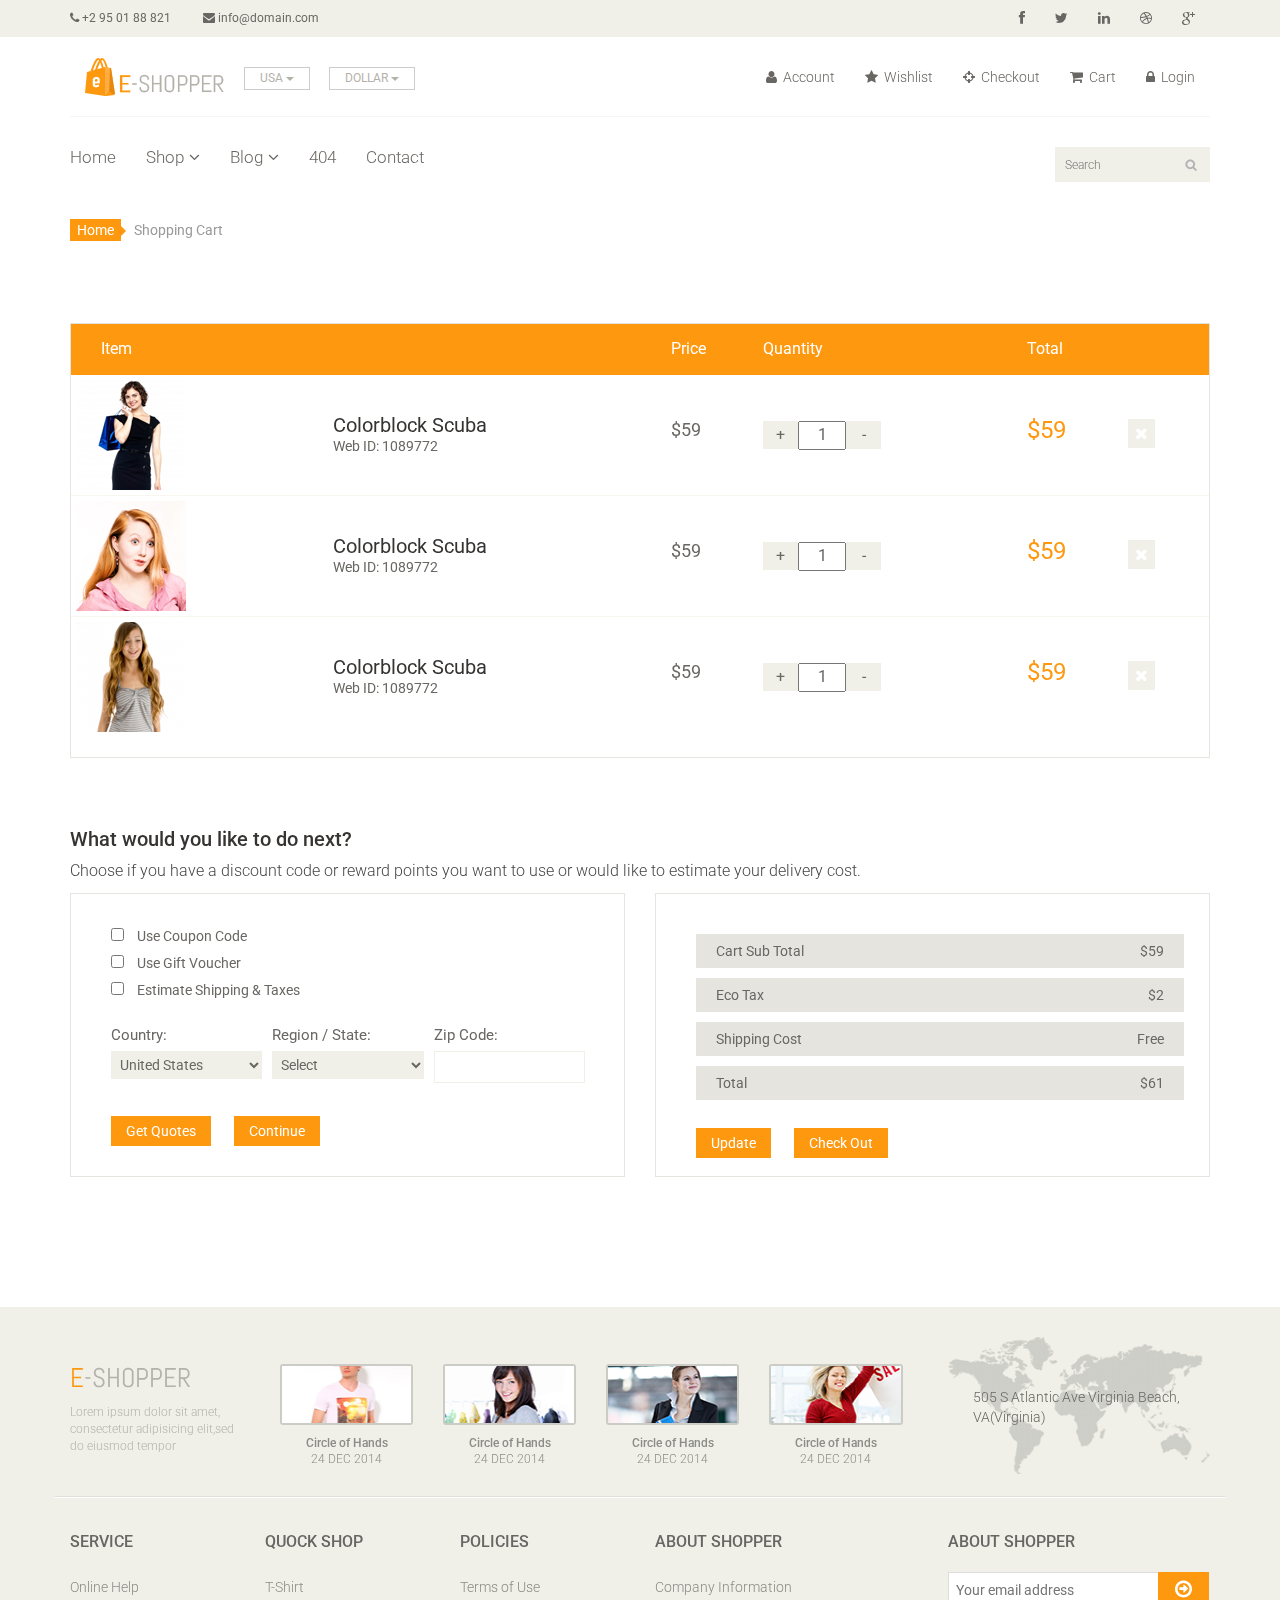
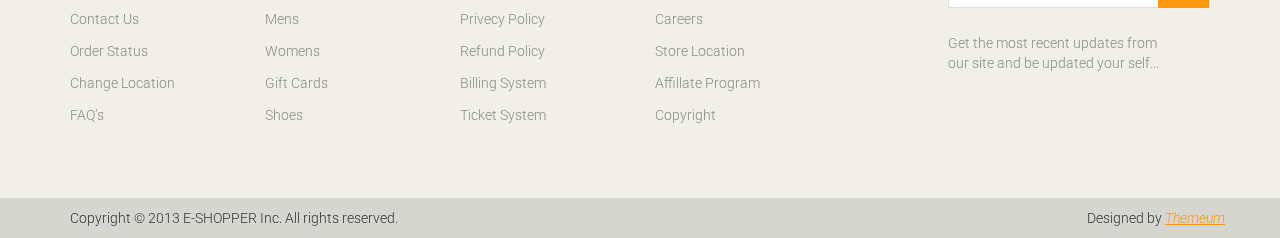
<file: public_html/cart.html>
<!DOCTYPE html>
<html lang="en">
<head>
    <meta charset="utf-8">
    <meta name="viewport" content="width=device-width, initial-scale=1.0">
    <meta name="description" content="">
    <meta name="author" content="">
    <title>Cart | E-Shopper</title>
    <link href="css/bootstrap.min.css" rel="stylesheet">
    <link href="css/font-awesome.min.css" rel="stylesheet">
    <link href="css/prettyPhoto.css" rel="stylesheet">
    <link href="css/price-range.css" rel="stylesheet">
    <link href="css/animate.css" rel="stylesheet">
    <link href="css/main.css" rel="stylesheet">
    <link href="css/responsive.css" rel="stylesheet">
    <!--[if lt IE 9]>
    <script src="js/html5shiv.js"></script>
    <script src="js/respond.min.js"></script>
    <![endif]-->
    <link rel="shortcut icon" href="images/ico/favicon.ico">
    <link rel="apple-touch-icon-precomposed" sizes="144x144" href="images/ico/apple-touch-icon-144-precomposed.png">
    <link rel="apple-touch-icon-precomposed" sizes="114x114" href="images/ico/apple-touch-icon-114-precomposed.png">
    <link rel="apple-touch-icon-precomposed" sizes="72x72" href="images/ico/apple-touch-icon-72-precomposed.png">
    <link rel="apple-touch-icon-precomposed" href="images/ico/apple-touch-icon-57-precomposed.png">
</head><!--/head-->

<body>
<header id="header"><!--header-->
    <div class="header_top"><!--header_top-->
        <div class="container">
            <div class="row">
                <div class="col-sm-6">
                    <div class="contactinfo">
                        <ul class="nav nav-pills">
                            <li><a href=""><i class="fa fa-phone"></i> +2 95 01 88 821</a></li>
                            <li><a href=""><i class="fa fa-envelope"></i> info@domain.com</a></li>
                        </ul>
                    </div>
                </div>
                <div class="col-sm-6">
                    <div class="social-icons pull-right">
                        <ul class="nav navbar-nav">
                            <li><a href=""><i class="fa fa-facebook"></i></a></li>
                            <li><a href=""><i class="fa fa-twitter"></i></a></li>
                            <li><a href=""><i class="fa fa-linkedin"></i></a></li>
                            <li><a href=""><i class="fa fa-dribbble"></i></a></li>
                            <li><a href=""><i class="fa fa-google-plus"></i></a></li>
                        </ul>
                    </div>
                </div>
            </div>
        </div>
    </div><!--/header_top-->

    <div class="header-middle"><!--header-middle-->
        <div class="container">
            <div class="row">
                <div class="col-md-4 clearfix">
                    <div class="logo pull-left">
                        <a href="index.html"><img src="images/home/logo.png" alt="" /></a>
                    </div>
                    <div class="btn-group pull-right clearfix">
                        <div class="btn-group">
                            <button type="button" class="btn btn-default dropdown-toggle usa" data-toggle="dropdown">
                                USA
                                <span class="caret"></span>
                            </button>
                            <ul class="dropdown-menu">
                                <li><a href="">Canada</a></li>
                                <li><a href="">UK</a></li>
                            </ul>
                        </div>

                        <div class="btn-group">
                            <button type="button" class="btn btn-default dropdown-toggle usa" data-toggle="dropdown">
                                DOLLAR
                                <span class="caret"></span>
                            </button>
                            <ul class="dropdown-menu">
                                <li><a href="">Canadian Dollar</a></li>
                                <li><a href="">Pound</a></li>
                            </ul>
                        </div>
                    </div>
                </div>
                <div class="col-md-8 clearfix">
                    <div class="shop-menu clearfix pull-right">
                        <ul class="nav navbar-nav">
                            <li><a href=""><i class="fa fa-user"></i> Account</a></li>
                            <li><a href=""><i class="fa fa-star"></i> Wishlist</a></li>
                            <li><a href="checkout.html"><i class="fa fa-crosshairs"></i> Checkout</a></li>
                            <li><a href="cart.html"><i class="fa fa-shopping-cart"></i> Cart</a></li>
                            <li><a href="login.html"><i class="fa fa-lock"></i> Login</a></li>
                        </ul>
                    </div>
                </div>
            </div>
        </div>
    </div><!--/header-middle-->

    <div class="header-bottom"><!--header-bottom-->
        <div class="container">
            <div class="row">
                <div class="col-sm-9">
                    <div class="navbar-header">
                        <button type="button" class="navbar-toggle" data-toggle="collapse" data-target=".navbar-collapse">
                            <span class="sr-only">Toggle navigation</span>
                            <span class="icon-bar"></span>
                            <span class="icon-bar"></span>
                            <span class="icon-bar"></span>
                        </button>
                    </div>
                    <div class="mainmenu pull-left">
                        <ul class="nav navbar-nav collapse navbar-collapse">
                            <li><a href="index.html">Home</a></li>
                            <li class="dropdown"><a href="#">Shop<i class="fa fa-angle-down"></i></a>
                                <ul role="menu" class="sub-menu">
                                    <li><a href="shop.html">Products</a></li>
                                    <li><a href="product-details.html">Product Details</a></li>
                                    <li><a href="checkout.html">Checkout</a></li>
                                    <li><a href="cart.html" class="active">Cart</a></li>
                                    <li><a href="login.html">Login</a></li>
                                </ul>
                            </li>
                            <li class="dropdown"><a href="#">Blog<i class="fa fa-angle-down"></i></a>
                                <ul role="menu" class="sub-menu">
                                    <li><a href="blog.html">Blog List</a></li>
                                    <li><a href="blog-single.html">Blog Single</a></li>
                                </ul>
                            </li>
                            <li><a href="404.html">404</a></li>
                            <li><a href="contact-us.html">Contact</a></li>
                        </ul>
                    </div>
                </div>
                <div class="col-sm-3">
                    <div class="search_box pull-right">
                        <input type="text" placeholder="Search"/>
                    </div>
                </div>
            </div>
        </div>
    </div><!--/header-bottom-->
</header><!--/header-->

<section id="cart_items">
    <div class="container">
        <div class="breadcrumbs">
            <ol class="breadcrumb">
                <li><a href="#">Home</a></li>
                <li class="active">Shopping Cart</li>
            </ol>
        </div>
        <div class="table-responsive cart_info">
            <table class="table table-condensed">
                <thead>
                <tr class="cart_menu">
                    <td class="image">Item</td>
                    <td class="description"></td>
                    <td class="price">Price</td>
                    <td class="quantity">Quantity</td>
                    <td class="total">Total</td>
                    <td></td>
                </tr>
                </thead>
                <tbody>
                <tr>
                    <td class="cart_product">
                        <a href=""><img src="images/cart/one.png" alt=""></a>
                    </td>
                    <td class="cart_description">
                        <h4><a href="">Colorblock Scuba</a></h4>
                        <p>Web ID: 1089772</p>
                    </td>
                    <td class="cart_price">
                        <p>$59</p>
                    </td>
                    <td class="cart_quantity">
                        <div class="cart_quantity_button">
                            <a class="cart_quantity_up" href=""> + </a>
                            <input class="cart_quantity_input" type="text" name="quantity" value="1" autocomplete="off" size="2">
                            <a class="cart_quantity_down" href=""> - </a>
                        </div>
                    </td>
                    <td class="cart_total">
                        <p class="cart_total_price">$59</p>
                    </td>
                    <td class="cart_delete">
                        <a class="cart_quantity_delete" href=""><i class="fa fa-times"></i></a>
                    </td>
                </tr>

                <tr>
                    <td class="cart_product">
                        <a href=""><img src="images/cart/two.png" alt=""></a>
                    </td>
                    <td class="cart_description">
                        <h4><a href="">Colorblock Scuba</a></h4>
                        <p>Web ID: 1089772</p>
                    </td>
                    <td class="cart_price">
                        <p>$59</p>
                    </td>
                    <td class="cart_quantity">
                        <div class="cart_quantity_button">
                            <a class="cart_quantity_up" href=""> + </a>
                            <input class="cart_quantity_input" type="text" name="quantity" value="1" autocomplete="off" size="2">
                            <a class="cart_quantity_down" href=""> - </a>
                        </div>
                    </td>
                    <td class="cart_total">
                        <p class="cart_total_price">$59</p>
                    </td>
                    <td class="cart_delete">
                        <a class="cart_quantity_delete" href=""><i class="fa fa-times"></i></a>
                    </td>
                </tr>
                <tr>
                    <td class="cart_product">
                        <a href=""><img src="images/cart/three.png" alt=""></a>
                    </td>
                    <td class="cart_description">
                        <h4><a href="">Colorblock Scuba</a></h4>
                        <p>Web ID: 1089772</p>
                    </td>
                    <td class="cart_price">
                        <p>$59</p>
                    </td>
                    <td class="cart_quantity">
                        <div class="cart_quantity_button">
                            <a class="cart_quantity_up" href=""> + </a>
                            <input class="cart_quantity_input" type="text" name="quantity" value="1" autocomplete="off" size="2">
                            <a class="cart_quantity_down" href=""> - </a>
                        </div>
                    </td>
                    <td class="cart_total">
                        <p class="cart_total_price">$59</p>
                    </td>
                    <td class="cart_delete">
                        <a class="cart_quantity_delete" href=""><i class="fa fa-times"></i></a>
                    </td>
                </tr>
                </tbody>
            </table>
        </div>
    </div>
</section> <!--/#cart_items-->

<section id="do_action">
    <div class="container">
        <div class="heading">
            <h3>What would you like to do next?</h3>
            <p>Choose if you have a discount code or reward points you want to use or would like to estimate your delivery cost.</p>
        </div>
        <div class="row">
            <div class="col-sm-6">
                <div class="chose_area">
                    <ul class="user_option">
                        <li>
                            <input type="checkbox">
                            <label>Use Coupon Code</label>
                        </li>
                        <li>
                            <input type="checkbox">
                            <label>Use Gift Voucher</label>
                        </li>
                        <li>
                            <input type="checkbox">
                            <label>Estimate Shipping & Taxes</label>
                        </li>
                    </ul>
                    <ul class="user_info">
                        <li class="single_field">
                            <label>Country:</label>
                            <select>
                                <option>United States</option>
                                <option>Bangladesh</option>
                                <option>UK</option>
                                <option>India</option>
                                <option>Pakistan</option>
                                <option>Ucrane</option>
                                <option>Canada</option>
                                <option>Dubai</option>
                            </select>

                        </li>
                        <li class="single_field">
                            <label>Region / State:</label>
                            <select>
                                <option>Select</option>
                                <option>Dhaka</option>
                                <option>London</option>
                                <option>Dillih</option>
                                <option>Lahore</option>
                                <option>Alaska</option>
                                <option>Canada</option>
                                <option>Dubai</option>
                            </select>

                        </li>
                        <li class="single_field zip-field">
                            <label>Zip Code:</label>
                            <input type="text">
                        </li>
                    </ul>
                    <a class="btn btn-default update" href="">Get Quotes</a>
                    <a class="btn btn-default check_out" href="">Continue</a>
                </div>
            </div>
            <div class="col-sm-6">
                <div class="total_area">
                    <ul>
                        <li>Cart Sub Total <span>$59</span></li>
                        <li>Eco Tax <span>$2</span></li>
                        <li>Shipping Cost <span>Free</span></li>
                        <li>Total <span>$61</span></li>
                    </ul>
                    <a class="btn btn-default update" href="">Update</a>
                    <a class="btn btn-default check_out" href="">Check Out</a>
                </div>
            </div>
        </div>
    </div>
</section><!--/#do_action-->

<footer id="footer"><!--Footer-->
    <div class="footer-top">
        <div class="container">
            <div class="row">
                <div class="col-sm-2">
                    <div class="companyinfo">
                        <h2><span>e</span>-shopper</h2>
                        <p>Lorem ipsum dolor sit amet, consectetur adipisicing elit,sed do eiusmod tempor</p>
                    </div>
                </div>
                <div class="col-sm-7">
                    <div class="col-sm-3">
                        <div class="video-gallery text-center">
                            <a href="#">
                                <div class="iframe-img">
                                    <img src="images/home/iframe1.png" alt="" />
                                </div>
                                <div class="overlay-icon">
                                    <i class="fa fa-play-circle-o"></i>
                                </div>
                            </a>
                            <p>Circle of Hands</p>
                            <h2>24 DEC 2014</h2>
                        </div>
                    </div>

                    <div class="col-sm-3">
                        <div class="video-gallery text-center">
                            <a href="#">
                                <div class="iframe-img">
                                    <img src="images/home/iframe2.png" alt="" />
                                </div>
                                <div class="overlay-icon">
                                    <i class="fa fa-play-circle-o"></i>
                                </div>
                            </a>
                            <p>Circle of Hands</p>
                            <h2>24 DEC 2014</h2>
                        </div>
                    </div>

                    <div class="col-sm-3">
                        <div class="video-gallery text-center">
                            <a href="#">
                                <div class="iframe-img">
                                    <img src="images/home/iframe3.png" alt="" />
                                </div>
                                <div class="overlay-icon">
                                    <i class="fa fa-play-circle-o"></i>
                                </div>
                            </a>
                            <p>Circle of Hands</p>
                            <h2>24 DEC 2014</h2>
                        </div>
                    </div>

                    <div class="col-sm-3">
                        <div class="video-gallery text-center">
                            <a href="#">
                                <div class="iframe-img">
                                    <img src="images/home/iframe4.png" alt="" />
                                </div>
                                <div class="overlay-icon">
                                    <i class="fa fa-play-circle-o"></i>
                                </div>
                            </a>
                            <p>Circle of Hands</p>
                            <h2>24 DEC 2014</h2>
                        </div>
                    </div>
                </div>
                <div class="col-sm-3">
                    <div class="address">
                        <img src="images/home/map.png" alt="" />
                        <p>505 S Atlantic Ave Virginia Beach, VA(Virginia)</p>
                    </div>
                </div>
            </div>
        </div>
    </div>

    <div class="footer-widget">
        <div class="container">
            <div class="row">
                <div class="col-sm-2">
                    <div class="single-widget">
                        <h2>Service</h2>
                        <ul class="nav nav-pills nav-stacked">
                            <li><a href="">Online Help</a></li>
                            <li><a href="">Contact Us</a></li>
                            <li><a href="">Order Status</a></li>
                            <li><a href="">Change Location</a></li>
                            <li><a href="">FAQ’s</a></li>
                        </ul>
                    </div>
                </div>
                <div class="col-sm-2">
                    <div class="single-widget">
                        <h2>Quock Shop</h2>
                        <ul class="nav nav-pills nav-stacked">
                            <li><a href="">T-Shirt</a></li>
                            <li><a href="">Mens</a></li>
                            <li><a href="">Womens</a></li>
                            <li><a href="">Gift Cards</a></li>
                            <li><a href="">Shoes</a></li>
                        </ul>
                    </div>
                </div>
                <div class="col-sm-2">
                    <div class="single-widget">
                        <h2>Policies</h2>
                        <ul class="nav nav-pills nav-stacked">
                            <li><a href="">Terms of Use</a></li>
                            <li><a href="">Privecy Policy</a></li>
                            <li><a href="">Refund Policy</a></li>
                            <li><a href="">Billing System</a></li>
                            <li><a href="">Ticket System</a></li>
                        </ul>
                    </div>
                </div>
                <div class="col-sm-2">
                    <div class="single-widget">
                        <h2>About Shopper</h2>
                        <ul class="nav nav-pills nav-stacked">
                            <li><a href="">Company Information</a></li>
                            <li><a href="">Careers</a></li>
                            <li><a href="">Store Location</a></li>
                            <li><a href="">Affillate Program</a></li>
                            <li><a href="">Copyright</a></li>
                        </ul>
                    </div>
                </div>
                <div class="col-sm-3 col-sm-offset-1">
                    <div class="single-widget">
                        <h2>About Shopper</h2>
                        <form action="#" class="searchform">
                            <input type="text" placeholder="Your email address" />
                            <button type="submit" class="btn btn-default"><i class="fa fa-arrow-circle-o-right"></i></button>
                            <p>Get the most recent updates from <br />our site and be updated your self...</p>
                        </form>
                    </div>
                </div>

            </div>
        </div>
    </div>

    <div class="footer-bottom">
        <div class="container">
            <div class="row">
                <p class="pull-left">Copyright © 2013 E-SHOPPER Inc. All rights reserved.</p>
                <p class="pull-right">Designed by <span><a target="_blank" href="http://www.themeum.com">Themeum</a></span></p>
            </div>
        </div>
    </div>

</footer><!--/Footer-->



<script src="js/jquery.js"></script>
<script src="js/bootstrap.min.js"></script>
<script src="js/jquery.scrollUp.min.js"></script>
<script src="js/jquery.prettyPhoto.js"></script>
<script src="js/main.js"></script>
</body>
</html>
</file>
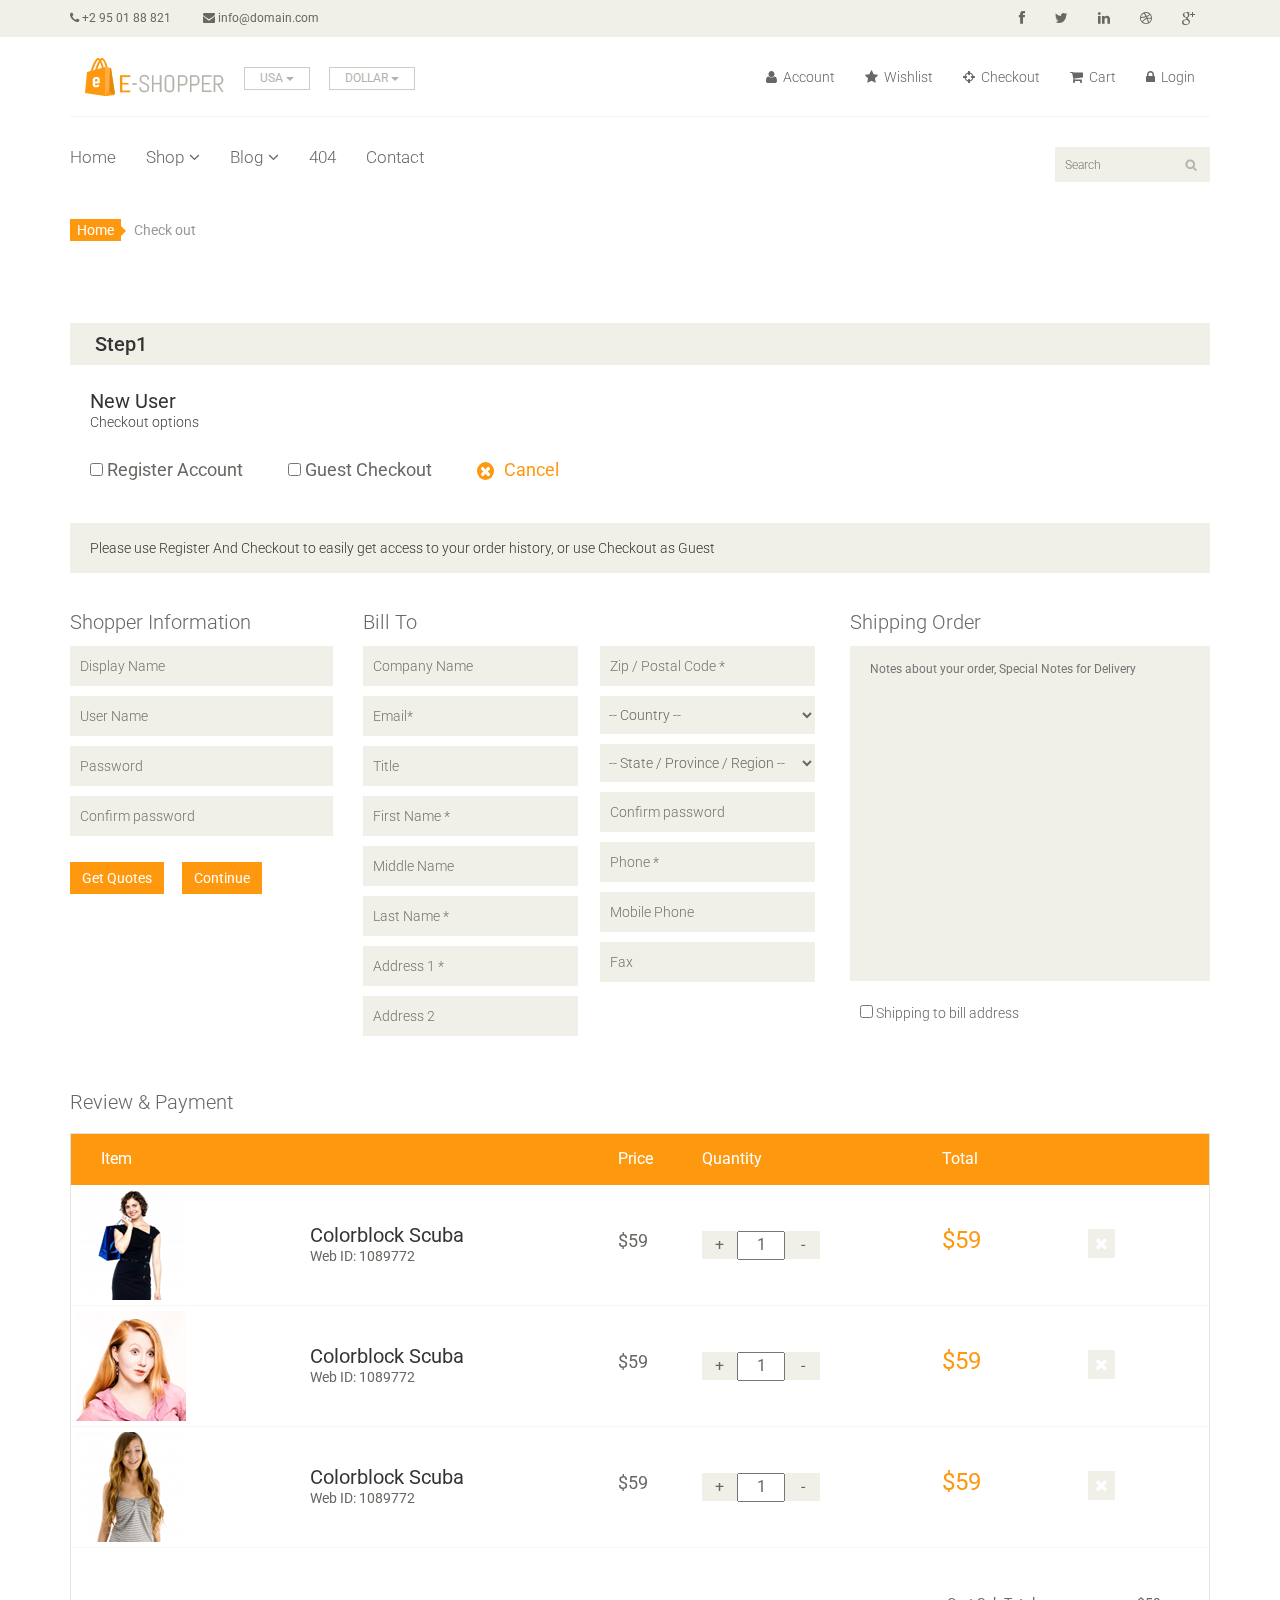
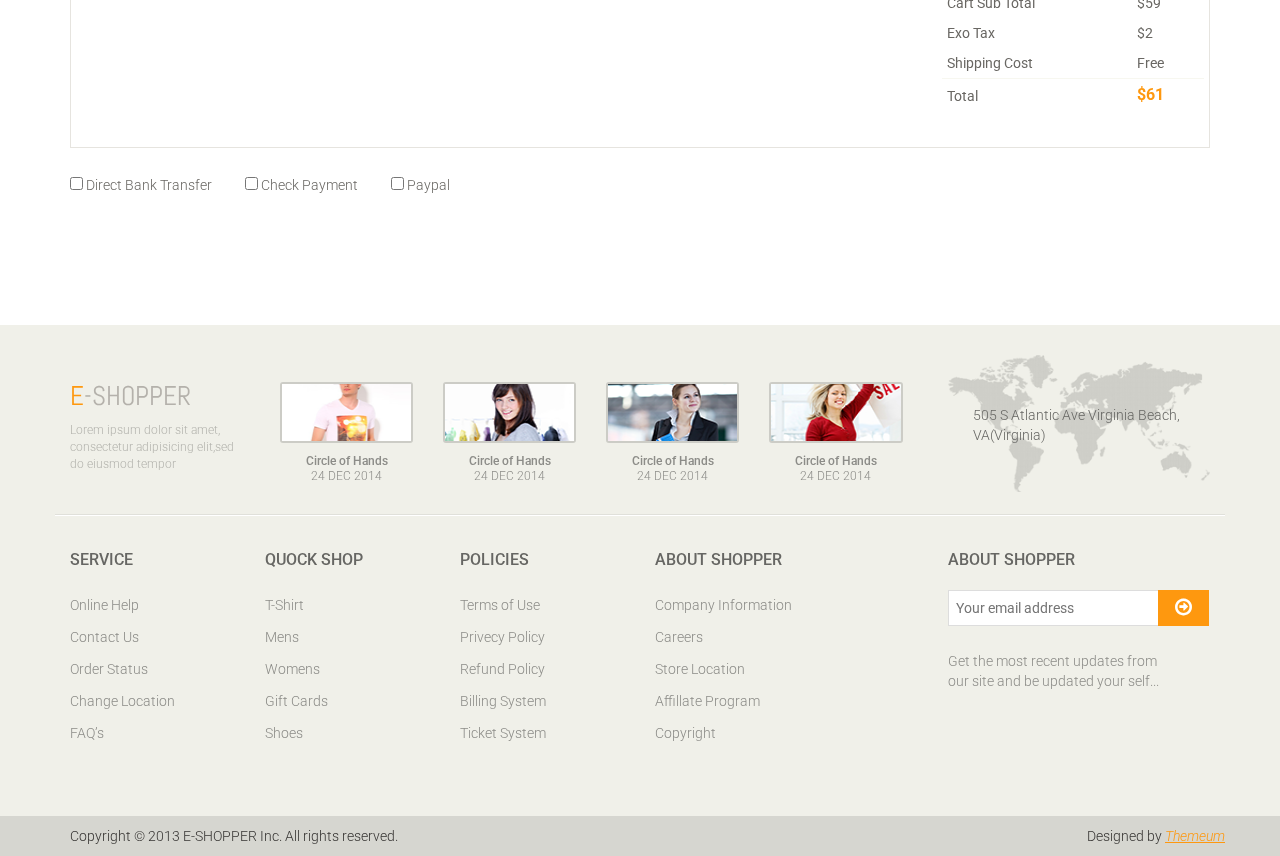
<file: public_html/checkout.html>
<!DOCTYPE html>
<html lang="en">
<head>
    <meta charset="utf-8">
    <meta name="viewport" content="width=device-width, initial-scale=1.0">
    <meta name="description" content="">
    <meta name="author" content="">
    <title>Checkout | E-Shopper</title>
    <link href="css/bootstrap.min.css" rel="stylesheet">
    <link href="css/font-awesome.min.css" rel="stylesheet">
    <link href="css/prettyPhoto.css" rel="stylesheet">
    <link href="css/price-range.css" rel="stylesheet">
    <link href="css/animate.css" rel="stylesheet">
    <link href="css/main.css" rel="stylesheet">
    <link href="css/responsive.css" rel="stylesheet">
    <!--[if lt IE 9]>
    <script src="js/html5shiv.js"></script>
    <script src="js/respond.min.js"></script>
    <![endif]-->
    <link rel="shortcut icon" href="images/ico/favicon.ico">
    <link rel="apple-touch-icon-precomposed" sizes="144x144" href="images/ico/apple-touch-icon-144-precomposed.png">
    <link rel="apple-touch-icon-precomposed" sizes="114x114" href="images/ico/apple-touch-icon-114-precomposed.png">
    <link rel="apple-touch-icon-precomposed" sizes="72x72" href="images/ico/apple-touch-icon-72-precomposed.png">
    <link rel="apple-touch-icon-precomposed" href="images/ico/apple-touch-icon-57-precomposed.png">
</head><!--/head-->

<body>
<header id="header"><!--header-->
    <div class="header_top"><!--header_top-->
        <div class="container">
            <div class="row">
                <div class="col-sm-6">
                    <div class="contactinfo">
                        <ul class="nav nav-pills">
                            <li><a href=""><i class="fa fa-phone"></i> +2 95 01 88 821</a></li>
                            <li><a href=""><i class="fa fa-envelope"></i> info@domain.com</a></li>
                        </ul>
                    </div>
                </div>
                <div class="col-sm-6">
                    <div class="social-icons pull-right">
                        <ul class="nav navbar-nav">
                            <li><a href=""><i class="fa fa-facebook"></i></a></li>
                            <li><a href=""><i class="fa fa-twitter"></i></a></li>
                            <li><a href=""><i class="fa fa-linkedin"></i></a></li>
                            <li><a href=""><i class="fa fa-dribbble"></i></a></li>
                            <li><a href=""><i class="fa fa-google-plus"></i></a></li>
                        </ul>
                    </div>
                </div>
            </div>
        </div>
    </div><!--/header_top-->

    <div class="header-middle"><!--header-middle-->
        <div class="container">
            <div class="row">
                <div class="col-md-4 clearfix">
                    <div class="logo pull-left">
                        <a href="index.html"><img src="images/home/logo.png" alt="" /></a>
                    </div>
                    <div class="btn-group pull-right clearfix">
                        <div class="btn-group">
                            <button type="button" class="btn btn-default dropdown-toggle usa" data-toggle="dropdown">
                                USA
                                <span class="caret"></span>
                            </button>
                            <ul class="dropdown-menu">
                                <li><a href="">Canada</a></li>
                                <li><a href="">UK</a></li>
                            </ul>
                        </div>

                        <div class="btn-group">
                            <button type="button" class="btn btn-default dropdown-toggle usa" data-toggle="dropdown">
                                DOLLAR
                                <span class="caret"></span>
                            </button>
                            <ul class="dropdown-menu">
                                <li><a href="">Canadian Dollar</a></li>
                                <li><a href="">Pound</a></li>
                            </ul>
                        </div>
                    </div>
                </div>
                <div class="col-md-8 clearfix">
                    <div class="shop-menu clearfix pull-right">
                        <ul class="nav navbar-nav">
                            <li><a href=""><i class="fa fa-user"></i> Account</a></li>
                            <li><a href=""><i class="fa fa-star"></i> Wishlist</a></li>
                            <li><a href="checkout.html"><i class="fa fa-crosshairs"></i> Checkout</a></li>
                            <li><a href="cart.html"><i class="fa fa-shopping-cart"></i> Cart</a></li>
                            <li><a href="login.html"><i class="fa fa-lock"></i> Login</a></li>
                        </ul>
                    </div>
                </div>
            </div>
        </div>
    </div><!--/header-middle-->

    <div class="header-bottom"><!--header-bottom-->
        <div class="container">
            <div class="row">
                <div class="col-sm-9">
                    <div class="navbar-header">
                        <button type="button" class="navbar-toggle" data-toggle="collapse" data-target=".navbar-collapse">
                            <span class="sr-only">Toggle navigation</span>
                            <span class="icon-bar"></span>
                            <span class="icon-bar"></span>
                            <span class="icon-bar"></span>
                        </button>
                    </div>
                    <div class="mainmenu pull-left">
                        <ul class="nav navbar-nav collapse navbar-collapse">
                            <li><a href="index.html">Home</a></li>
                            <li class="dropdown"><a href="#">Shop<i class="fa fa-angle-down"></i></a>
                                <ul role="menu" class="sub-menu">
                                    <li><a href="shop.html">Products</a></li>
                                    <li><a href="product-details.html">Product Details</a></li>
                                    <li><a href="checkout.html" class="active">Checkout</a></li>
                                    <li><a href="cart.html">Cart</a></li>
                                    <li><a href="login.html">Login</a></li>
                                </ul>
                            </li>
                            <li class="dropdown"><a href="#">Blog<i class="fa fa-angle-down"></i></a>
                                <ul role="menu" class="sub-menu">
                                    <li><a href="blog.html">Blog List</a></li>
                                    <li><a href="blog-single.html">Blog Single</a></li>
                                </ul>
                            </li>
                            <li><a href="404.html">404</a></li>
                            <li><a href="contact-us.html">Contact</a></li>
                        </ul>
                    </div>
                </div>
                <div class="col-sm-3">
                    <div class="search_box pull-right">
                        <input type="text" placeholder="Search"/>
                    </div>
                </div>
            </div>
        </div>
    </div><!--/header-bottom-->
</header><!--/header-->

<section id="cart_items">
    <div class="container">
        <div class="breadcrumbs">
            <ol class="breadcrumb">
                <li><a href="#">Home</a></li>
                <li class="active">Check out</li>
            </ol>
        </div><!--/breadcrums-->

        <div class="step-one">
            <h2 class="heading">Step1</h2>
        </div>
        <div class="checkout-options">
            <h3>New User</h3>
            <p>Checkout options</p>
            <ul class="nav">
                <li>
                    <label><input type="checkbox"> Register Account</label>
                </li>
                <li>
                    <label><input type="checkbox"> Guest Checkout</label>
                </li>
                <li>
                    <a href=""><i class="fa fa-times"></i>Cancel</a>
                </li>
            </ul>
        </div><!--/checkout-options-->

        <div class="register-req">
            <p>Please use Register And Checkout to easily get access to your order history, or use Checkout as Guest</p>
        </div><!--/register-req-->

        <div class="shopper-informations">
            <div class="row">
                <div class="col-sm-3">
                    <div class="shopper-info">
                        <p>Shopper Information</p>
                        <form>
                            <input type="text" placeholder="Display Name">
                            <input type="text" placeholder="User Name">
                            <input type="password" placeholder="Password">
                            <input type="password" placeholder="Confirm password">
                        </form>
                        <a class="btn btn-primary" href="">Get Quotes</a>
                        <a class="btn btn-primary" href="">Continue</a>
                    </div>
                </div>
                <div class="col-sm-5 clearfix">
                    <div class="bill-to">
                        <p>Bill To</p>
                        <div class="form-one">
                            <form>
                                <input type="text" placeholder="Company Name">
                                <input type="text" placeholder="Email*">
                                <input type="text" placeholder="Title">
                                <input type="text" placeholder="First Name *">
                                <input type="text" placeholder="Middle Name">
                                <input type="text" placeholder="Last Name *">
                                <input type="text" placeholder="Address 1 *">
                                <input type="text" placeholder="Address 2">
                            </form>
                        </div>
                        <div class="form-two">
                            <form>
                                <input type="text" placeholder="Zip / Postal Code *">
                                <select>
                                    <option>-- Country --</option>
                                    <option>United States</option>
                                    <option>Bangladesh</option>
                                    <option>UK</option>
                                    <option>India</option>
                                    <option>Pakistan</option>
                                    <option>Ucrane</option>
                                    <option>Canada</option>
                                    <option>Dubai</option>
                                </select>
                                <select>
                                    <option>-- State / Province / Region --</option>
                                    <option>United States</option>
                                    <option>Bangladesh</option>
                                    <option>UK</option>
                                    <option>India</option>
                                    <option>Pakistan</option>
                                    <option>Ucrane</option>
                                    <option>Canada</option>
                                    <option>Dubai</option>
                                </select>
                                <input type="password" placeholder="Confirm password">
                                <input type="text" placeholder="Phone *">
                                <input type="text" placeholder="Mobile Phone">
                                <input type="text" placeholder="Fax">
                            </form>
                        </div>
                    </div>
                </div>
                <div class="col-sm-4">
                    <div class="order-message">
                        <p>Shipping Order</p>
                        <textarea name="message"  placeholder="Notes about your order, Special Notes for Delivery" rows="16"></textarea>
                        <label><input type="checkbox"> Shipping to bill address</label>
                    </div>
                </div>
            </div>
        </div>
        <div class="review-payment">
            <h2>Review & Payment</h2>
        </div>

        <div class="table-responsive cart_info">
            <table class="table table-condensed">
                <thead>
                <tr class="cart_menu">
                    <td class="image">Item</td>
                    <td class="description"></td>
                    <td class="price">Price</td>
                    <td class="quantity">Quantity</td>
                    <td class="total">Total</td>
                    <td></td>
                </tr>
                </thead>
                <tbody>
                <tr>
                    <td class="cart_product">
                        <a href=""><img src="images/cart/one.png" alt=""></a>
                    </td>
                    <td class="cart_description">
                        <h4><a href="">Colorblock Scuba</a></h4>
                        <p>Web ID: 1089772</p>
                    </td>
                    <td class="cart_price">
                        <p>$59</p>
                    </td>
                    <td class="cart_quantity">
                        <div class="cart_quantity_button">
                            <a class="cart_quantity_up" href=""> + </a>
                            <input class="cart_quantity_input" type="text" name="quantity" value="1" autocomplete="off" size="2">
                            <a class="cart_quantity_down" href=""> - </a>
                        </div>
                    </td>
                    <td class="cart_total">
                        <p class="cart_total_price">$59</p>
                    </td>
                    <td class="cart_delete">
                        <a class="cart_quantity_delete" href=""><i class="fa fa-times"></i></a>
                    </td>
                </tr>

                <tr>
                    <td class="cart_product">
                        <a href=""><img src="images/cart/two.png" alt=""></a>
                    </td>
                    <td class="cart_description">
                        <h4><a href="">Colorblock Scuba</a></h4>
                        <p>Web ID: 1089772</p>
                    </td>
                    <td class="cart_price">
                        <p>$59</p>
                    </td>
                    <td class="cart_quantity">
                        <div class="cart_quantity_button">
                            <a class="cart_quantity_up" href=""> + </a>
                            <input class="cart_quantity_input" type="text" name="quantity" value="1" autocomplete="off" size="2">
                            <a class="cart_quantity_down" href=""> - </a>
                        </div>
                    </td>
                    <td class="cart_total">
                        <p class="cart_total_price">$59</p>
                    </td>
                    <td class="cart_delete">
                        <a class="cart_quantity_delete" href=""><i class="fa fa-times"></i></a>
                    </td>
                </tr>
                <tr>
                    <td class="cart_product">
                        <a href=""><img src="images/cart/three.png" alt=""></a>
                    </td>
                    <td class="cart_description">
                        <h4><a href="">Colorblock Scuba</a></h4>
                        <p>Web ID: 1089772</p>
                    </td>
                    <td class="cart_price">
                        <p>$59</p>
                    </td>
                    <td class="cart_quantity">
                        <div class="cart_quantity_button">
                            <a class="cart_quantity_up" href=""> + </a>
                            <input class="cart_quantity_input" type="text" name="quantity" value="1" autocomplete="off" size="2">
                            <a class="cart_quantity_down" href=""> - </a>
                        </div>
                    </td>
                    <td class="cart_total">
                        <p class="cart_total_price">$59</p>
                    </td>
                    <td class="cart_delete">
                        <a class="cart_quantity_delete" href=""><i class="fa fa-times"></i></a>
                    </td>
                </tr>
                <tr>
                    <td colspan="4">&nbsp;</td>
                    <td colspan="2">
                        <table class="table table-condensed total-result">
                            <tr>
                                <td>Cart Sub Total</td>
                                <td>$59</td>
                            </tr>
                            <tr>
                                <td>Exo Tax</td>
                                <td>$2</td>
                            </tr>
                            <tr class="shipping-cost">
                                <td>Shipping Cost</td>
                                <td>Free</td>
                            </tr>
                            <tr>
                                <td>Total</td>
                                <td><span>$61</span></td>
                            </tr>
                        </table>
                    </td>
                </tr>
                </tbody>
            </table>
        </div>
        <div class="payment-options">
					<span>
						<label><input type="checkbox"> Direct Bank Transfer</label>
					</span>
            <span>
						<label><input type="checkbox"> Check Payment</label>
					</span>
            <span>
						<label><input type="checkbox"> Paypal</label>
					</span>
        </div>
    </div>
</section> <!--/#cart_items-->



<footer id="footer"><!--Footer-->
    <div class="footer-top">
        <div class="container">
            <div class="row">
                <div class="col-sm-2">
                    <div class="companyinfo">
                        <h2><span>e</span>-shopper</h2>
                        <p>Lorem ipsum dolor sit amet, consectetur adipisicing elit,sed do eiusmod tempor</p>
                    </div>
                </div>
                <div class="col-sm-7">
                    <div class="col-sm-3">
                        <div class="video-gallery text-center">
                            <a href="#">
                                <div class="iframe-img">
                                    <img src="images/home/iframe1.png" alt="" />
                                </div>
                                <div class="overlay-icon">
                                    <i class="fa fa-play-circle-o"></i>
                                </div>
                            </a>
                            <p>Circle of Hands</p>
                            <h2>24 DEC 2014</h2>
                        </div>
                    </div>

                    <div class="col-sm-3">
                        <div class="video-gallery text-center">
                            <a href="#">
                                <div class="iframe-img">
                                    <img src="images/home/iframe2.png" alt="" />
                                </div>
                                <div class="overlay-icon">
                                    <i class="fa fa-play-circle-o"></i>
                                </div>
                            </a>
                            <p>Circle of Hands</p>
                            <h2>24 DEC 2014</h2>
                        </div>
                    </div>

                    <div class="col-sm-3">
                        <div class="video-gallery text-center">
                            <a href="#">
                                <div class="iframe-img">
                                    <img src="images/home/iframe3.png" alt="" />
                                </div>
                                <div class="overlay-icon">
                                    <i class="fa fa-play-circle-o"></i>
                                </div>
                            </a>
                            <p>Circle of Hands</p>
                            <h2>24 DEC 2014</h2>
                        </div>
                    </div>

                    <div class="col-sm-3">
                        <div class="video-gallery text-center">
                            <a href="#">
                                <div class="iframe-img">
                                    <img src="images/home/iframe4.png" alt="" />
                                </div>
                                <div class="overlay-icon">
                                    <i class="fa fa-play-circle-o"></i>
                                </div>
                            </a>
                            <p>Circle of Hands</p>
                            <h2>24 DEC 2014</h2>
                        </div>
                    </div>
                </div>
                <div class="col-sm-3">
                    <div class="address">
                        <img src="images/home/map.png" alt="" />
                        <p>505 S Atlantic Ave Virginia Beach, VA(Virginia)</p>
                    </div>
                </div>
            </div>
        </div>
    </div>

    <div class="footer-widget">
        <div class="container">
            <div class="row">
                <div class="col-sm-2">
                    <div class="single-widget">
                        <h2>Service</h2>
                        <ul class="nav nav-pills nav-stacked">
                            <li><a href="">Online Help</a></li>
                            <li><a href="">Contact Us</a></li>
                            <li><a href="">Order Status</a></li>
                            <li><a href="">Change Location</a></li>
                            <li><a href="">FAQ’s</a></li>
                        </ul>
                    </div>
                </div>
                <div class="col-sm-2">
                    <div class="single-widget">
                        <h2>Quock Shop</h2>
                        <ul class="nav nav-pills nav-stacked">
                            <li><a href="">T-Shirt</a></li>
                            <li><a href="">Mens</a></li>
                            <li><a href="">Womens</a></li>
                            <li><a href="">Gift Cards</a></li>
                            <li><a href="">Shoes</a></li>
                        </ul>
                    </div>
                </div>
                <div class="col-sm-2">
                    <div class="single-widget">
                        <h2>Policies</h2>
                        <ul class="nav nav-pills nav-stacked">
                            <li><a href="">Terms of Use</a></li>
                            <li><a href="">Privecy Policy</a></li>
                            <li><a href="">Refund Policy</a></li>
                            <li><a href="">Billing System</a></li>
                            <li><a href="">Ticket System</a></li>
                        </ul>
                    </div>
                </div>
                <div class="col-sm-2">
                    <div class="single-widget">
                        <h2>About Shopper</h2>
                        <ul class="nav nav-pills nav-stacked">
                            <li><a href="">Company Information</a></li>
                            <li><a href="">Careers</a></li>
                            <li><a href="">Store Location</a></li>
                            <li><a href="">Affillate Program</a></li>
                            <li><a href="">Copyright</a></li>
                        </ul>
                    </div>
                </div>
                <div class="col-sm-3 col-sm-offset-1">
                    <div class="single-widget">
                        <h2>About Shopper</h2>
                        <form action="#" class="searchform">
                            <input type="text" placeholder="Your email address" />
                            <button type="submit" class="btn btn-default"><i class="fa fa-arrow-circle-o-right"></i></button>
                            <p>Get the most recent updates from <br />our site and be updated your self...</p>
                        </form>
                    </div>
                </div>

            </div>
        </div>
    </div>

    <div class="footer-bottom">
        <div class="container">
            <div class="row">
                <p class="pull-left">Copyright © 2013 E-SHOPPER Inc. All rights reserved.</p>
                <p class="pull-right">Designed by <span><a target="_blank" href="http://www.themeum.com">Themeum</a></span></p>
            </div>
        </div>
    </div>

</footer><!--/Footer-->



<script src="js/jquery.js"></script>
<script src="js/bootstrap.min.js"></script>
<script src="js/jquery.scrollUp.min.js"></script>
<script src="js/jquery.prettyPhoto.js"></script>
<script src="js/main.js"></script>
</body>
</html>
</file>
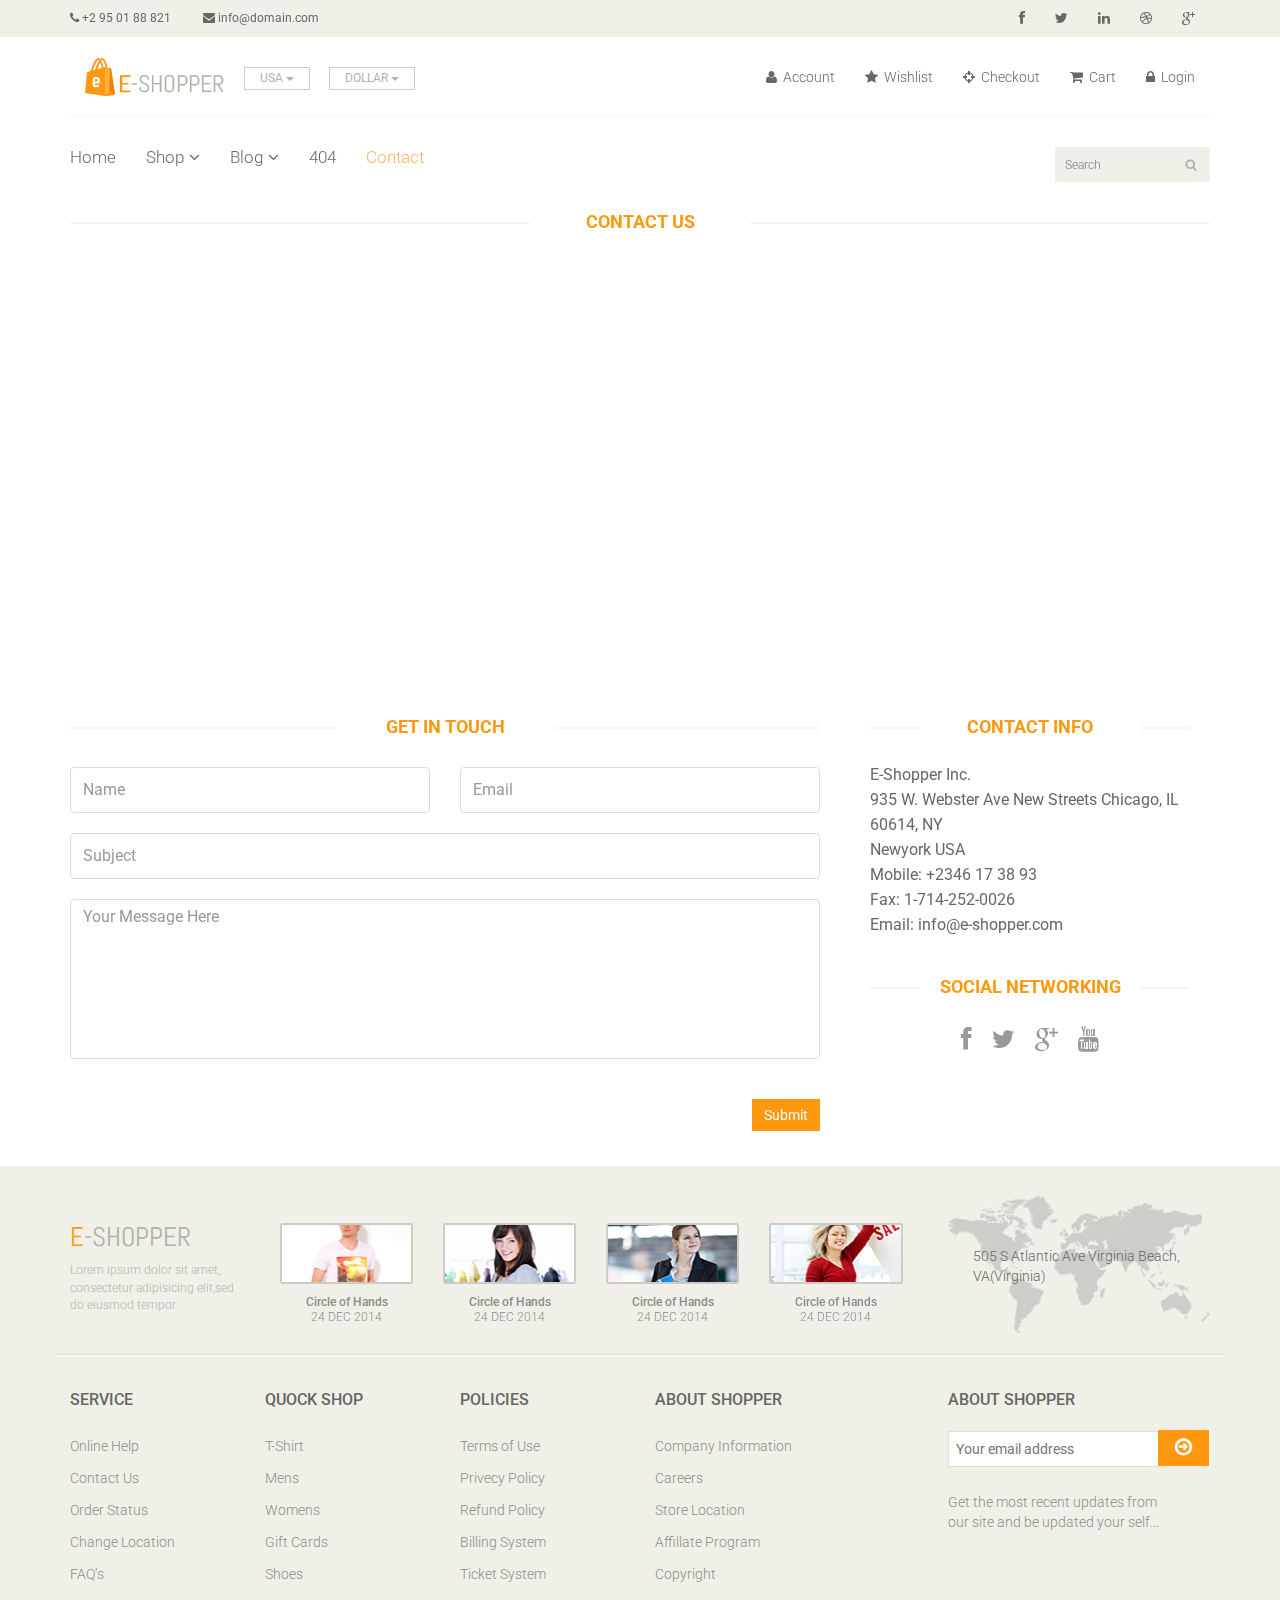
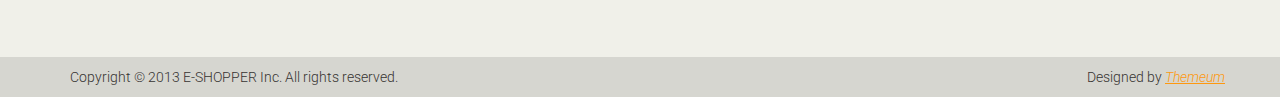
<file: public_html/contact-us.html>
<!DOCTYPE html>
<html lang="en">
<head>
    <meta charset="utf-8">
    <meta name="viewport" content="width=device-width, initial-scale=1.0">
    <meta name="description" content="">
    <meta name="author" content="">
    <title>Contact | E-Shopper</title>
    <link href="css/bootstrap.min.css" rel="stylesheet">
    <link href="css/font-awesome.min.css" rel="stylesheet">
    <link href="css/prettyPhoto.css" rel="stylesheet">
    <link href="css/price-range.css" rel="stylesheet">
    <link href="css/animate.css" rel="stylesheet">
    <link href="css/main.css" rel="stylesheet">
    <link href="css/responsive.css" rel="stylesheet">
    <!--[if lt IE 9]>
    <script src="js/html5shiv.js"></script>
    <script src="js/respond.min.js"></script>
    <![endif]-->
    <link rel="shortcut icon" href="images/ico/favicon.ico">
    <link rel="apple-touch-icon-precomposed" sizes="144x144" href="images/ico/apple-touch-icon-144-precomposed.png">
    <link rel="apple-touch-icon-precomposed" sizes="114x114" href="images/ico/apple-touch-icon-114-precomposed.png">
    <link rel="apple-touch-icon-precomposed" sizes="72x72" href="images/ico/apple-touch-icon-72-precomposed.png">
    <link rel="apple-touch-icon-precomposed" href="images/ico/apple-touch-icon-57-precomposed.png">
</head><!--/head-->

<body>
<header id="header"><!--header-->
    <div class="header_top"><!--header_top-->
        <div class="container">
            <div class="row">
                <div class="col-sm-6">
                    <div class="contactinfo">
                        <ul class="nav nav-pills">
                            <li><a href=""><i class="fa fa-phone"></i> +2 95 01 88 821</a></li>
                            <li><a href=""><i class="fa fa-envelope"></i> info@domain.com</a></li>
                        </ul>
                    </div>
                </div>
                <div class="col-sm-6">
                    <div class="social-icons pull-right">
                        <ul class="nav navbar-nav">
                            <li><a href=""><i class="fa fa-facebook"></i></a></li>
                            <li><a href=""><i class="fa fa-twitter"></i></a></li>
                            <li><a href=""><i class="fa fa-linkedin"></i></a></li>
                            <li><a href=""><i class="fa fa-dribbble"></i></a></li>
                            <li><a href=""><i class="fa fa-google-plus"></i></a></li>
                        </ul>
                    </div>
                </div>
            </div>
        </div>
    </div><!--/header_top-->

    <div class="header-middle"><!--header-middle-->
        <div class="container">
            <div class="row">
                <div class="col-md-4 clearfix">
                    <div class="logo pull-left">
                        <a href="index.html"><img src="images/home/logo.png" alt="" /></a>
                    </div>
                    <div class="btn-group pull-right clearfix">
                        <div class="btn-group">
                            <button type="button" class="btn btn-default dropdown-toggle usa" data-toggle="dropdown">
                                USA
                                <span class="caret"></span>
                            </button>
                            <ul class="dropdown-menu">
                                <li><a href="">Canada</a></li>
                                <li><a href="">UK</a></li>
                            </ul>
                        </div>

                        <div class="btn-group">
                            <button type="button" class="btn btn-default dropdown-toggle usa" data-toggle="dropdown">
                                DOLLAR
                                <span class="caret"></span>
                            </button>
                            <ul class="dropdown-menu">
                                <li><a href="">Canadian Dollar</a></li>
                                <li><a href="">Pound</a></li>
                            </ul>
                        </div>
                    </div>
                </div>
                <div class="col-md-8 clearfix">
                    <div class="shop-menu clearfix pull-right">
                        <ul class="nav navbar-nav">
                            <li><a href=""><i class="fa fa-user"></i> Account</a></li>
                            <li><a href=""><i class="fa fa-star"></i> Wishlist</a></li>
                            <li><a href="checkout.html"><i class="fa fa-crosshairs"></i> Checkout</a></li>
                            <li><a href="cart.html"><i class="fa fa-shopping-cart"></i> Cart</a></li>
                            <li><a href="login.html"><i class="fa fa-lock"></i> Login</a></li>
                        </ul>
                    </div>
                </div>
            </div>
        </div>
    </div><!--/header-middle-->

    <div class="header-bottom"><!--header-bottom-->
        <div class="container">
            <div class="row">
                <div class="col-sm-9">
                    <div class="navbar-header">
                        <button type="button" class="navbar-toggle" data-toggle="collapse" data-target=".navbar-collapse">
                            <span class="sr-only">Toggle navigation</span>
                            <span class="icon-bar"></span>
                            <span class="icon-bar"></span>
                            <span class="icon-bar"></span>
                        </button>
                    </div>
                    <div class="mainmenu pull-left">
                        <ul class="nav navbar-nav collapse navbar-collapse">
                            <li><a href="index.html">Home</a></li>
                            <li class="dropdown"><a href="#">Shop<i class="fa fa-angle-down"></i></a>
                                <ul role="menu" class="sub-menu">
                                    <li><a href="shop.html">Products</a></li>
                                    <li><a href="product-details.html">Product Details</a></li>
                                    <li><a href="checkout.html">Checkout</a></li>
                                    <li><a href="cart.html">Cart</a></li>
                                    <li><a href="login.html">Login</a></li>
                                </ul>
                            </li>
                            <li class="dropdown"><a href="#">Blog<i class="fa fa-angle-down"></i></a>
                                <ul role="menu" class="sub-menu">
                                    <li><a href="blog.html">Blog List</a></li>
                                    <li><a href="blog-single.html">Blog Single</a></li>
                                </ul>
                            </li>
                            <li><a href="404.html">404</a></li>
                            <li><a href="contact-us.html" class="active">Contact</a></li>
                        </ul>
                    </div>
                </div>
                <div class="col-sm-3">
                    <div class="search_box pull-right">
                        <input type="text" placeholder="Search"/>
                    </div>
                </div>
            </div>
        </div>
    </div><!--/header-bottom-->
</header><!--/header-->

<div id="contact-page" class="container">
    <div class="bg">
        <div class="row">
            <div class="col-sm-12">
                <h2 class="title text-center">Contact <strong>Us</strong></h2>
                <div id="gmap" class="contact-map">
                </div>
            </div>
        </div>
        <div class="row">
            <div class="col-sm-8">
                <div class="contact-form">
                    <h2 class="title text-center">Get In Touch</h2>
                    <div class="status alert alert-success" style="display: none"></div>
                    <form id="main-contact-form" class="contact-form row" name="contact-form" method="post">
                        <div class="form-group col-md-6">
                            <input type="text" name="name" class="form-control" required="required" placeholder="Name">
                        </div>
                        <div class="form-group col-md-6">
                            <input type="email" name="email" class="form-control" required="required" placeholder="Email">
                        </div>
                        <div class="form-group col-md-12">
                            <input type="text" name="subject" class="form-control" required="required" placeholder="Subject">
                        </div>
                        <div class="form-group col-md-12">
                            <textarea name="message" id="message" required="required" class="form-control" rows="8" placeholder="Your Message Here"></textarea>
                        </div>
                        <div class="form-group col-md-12">
                            <input type="submit" name="submit" class="btn btn-primary pull-right" value="Submit">
                        </div>
                    </form>
                </div>
            </div>
            <div class="col-sm-4">
                <div class="contact-info">
                    <h2 class="title text-center">Contact Info</h2>
                    <address>
                        <p>E-Shopper Inc.</p>
                        <p>935 W. Webster Ave New Streets Chicago, IL 60614, NY</p>
                        <p>Newyork USA</p>
                        <p>Mobile: +2346 17 38 93</p>
                        <p>Fax: 1-714-252-0026</p>
                        <p>Email: info@e-shopper.com</p>
                    </address>
                    <div class="social-networks">
                        <h2 class="title text-center">Social Networking</h2>
                        <ul>
                            <li>
                                <a href="#"><i class="fa fa-facebook"></i></a>
                            </li>
                            <li>
                                <a href="#"><i class="fa fa-twitter"></i></a>
                            </li>
                            <li>
                                <a href="#"><i class="fa fa-google-plus"></i></a>
                            </li>
                            <li>
                                <a href="#"><i class="fa fa-youtube"></i></a>
                            </li>
                        </ul>
                    </div>
                </div>
            </div>
        </div>
    </div>
</div><!--/#contact-page-->

<footer id="footer"><!--Footer-->
    <div class="footer-top">
        <div class="container">
            <div class="row">
                <div class="col-sm-2">
                    <div class="companyinfo">
                        <h2><span>e</span>-shopper</h2>
                        <p>Lorem ipsum dolor sit amet, consectetur adipisicing elit,sed do eiusmod tempor</p>
                    </div>
                </div>
                <div class="col-sm-7">
                    <div class="col-sm-3">
                        <div class="video-gallery text-center">
                            <a href="#">
                                <div class="iframe-img">
                                    <img src="images/home/iframe1.png" alt="" />
                                </div>
                                <div class="overlay-icon">
                                    <i class="fa fa-play-circle-o"></i>
                                </div>
                            </a>
                            <p>Circle of Hands</p>
                            <h2>24 DEC 2014</h2>
                        </div>
                    </div>

                    <div class="col-sm-3">
                        <div class="video-gallery text-center">
                            <a href="#">
                                <div class="iframe-img">
                                    <img src="images/home/iframe2.png" alt="" />
                                </div>
                                <div class="overlay-icon">
                                    <i class="fa fa-play-circle-o"></i>
                                </div>
                            </a>
                            <p>Circle of Hands</p>
                            <h2>24 DEC 2014</h2>
                        </div>
                    </div>

                    <div class="col-sm-3">
                        <div class="video-gallery text-center">
                            <a href="#">
                                <div class="iframe-img">
                                    <img src="images/home/iframe3.png" alt="" />
                                </div>
                                <div class="overlay-icon">
                                    <i class="fa fa-play-circle-o"></i>
                                </div>
                            </a>
                            <p>Circle of Hands</p>
                            <h2>24 DEC 2014</h2>
                        </div>
                    </div>

                    <div class="col-sm-3">
                        <div class="video-gallery text-center">
                            <a href="#">
                                <div class="iframe-img">
                                    <img src="images/home/iframe4.png" alt="" />
                                </div>
                                <div class="overlay-icon">
                                    <i class="fa fa-play-circle-o"></i>
                                </div>
                            </a>
                            <p>Circle of Hands</p>
                            <h2>24 DEC 2014</h2>
                        </div>
                    </div>
                </div>
                <div class="col-sm-3">
                    <div class="address">
                        <img src="images/home/map.png" alt="" />
                        <p>505 S Atlantic Ave Virginia Beach, VA(Virginia)</p>
                    </div>
                </div>
            </div>
        </div>
    </div>

    <div class="footer-widget">
        <div class="container">
            <div class="row">
                <div class="col-sm-2">
                    <div class="single-widget">
                        <h2>Service</h2>
                        <ul class="nav nav-pills nav-stacked">
                            <li><a href="">Online Help</a></li>
                            <li><a href="">Contact Us</a></li>
                            <li><a href="">Order Status</a></li>
                            <li><a href="">Change Location</a></li>
                            <li><a href="">FAQ’s</a></li>
                        </ul>
                    </div>
                </div>
                <div class="col-sm-2">
                    <div class="single-widget">
                        <h2>Quock Shop</h2>
                        <ul class="nav nav-pills nav-stacked">
                            <li><a href="">T-Shirt</a></li>
                            <li><a href="">Mens</a></li>
                            <li><a href="">Womens</a></li>
                            <li><a href="">Gift Cards</a></li>
                            <li><a href="">Shoes</a></li>
                        </ul>
                    </div>
                </div>
                <div class="col-sm-2">
                    <div class="single-widget">
                        <h2>Policies</h2>
                        <ul class="nav nav-pills nav-stacked">
                            <li><a href="">Terms of Use</a></li>
                            <li><a href="">Privecy Policy</a></li>
                            <li><a href="">Refund Policy</a></li>
                            <li><a href="">Billing System</a></li>
                            <li><a href="">Ticket System</a></li>
                        </ul>
                    </div>
                </div>
                <div class="col-sm-2">
                    <div class="single-widget">
                        <h2>About Shopper</h2>
                        <ul class="nav nav-pills nav-stacked">
                            <li><a href="">Company Information</a></li>
                            <li><a href="">Careers</a></li>
                            <li><a href="">Store Location</a></li>
                            <li><a href="">Affillate Program</a></li>
                            <li><a href="">Copyright</a></li>
                        </ul>
                    </div>
                </div>
                <div class="col-sm-3 col-sm-offset-1">
                    <div class="single-widget">
                        <h2>About Shopper</h2>
                        <form action="#" class="searchform">
                            <input type="text" placeholder="Your email address" />
                            <button type="submit" class="btn btn-default"><i class="fa fa-arrow-circle-o-right"></i></button>
                            <p>Get the most recent updates from <br />our site and be updated your self...</p>
                        </form>
                    </div>
                </div>

            </div>
        </div>
    </div>

    <div class="footer-bottom">
        <div class="container">
            <div class="row">
                <p class="pull-left">Copyright © 2013 E-SHOPPER Inc. All rights reserved.</p>
                <p class="pull-right">Designed by <span><a target="_blank" href="http://www.themeum.com">Themeum</a></span></p>
            </div>
        </div>
    </div>

</footer><!--/Footer-->



<script src="js/jquery.js"></script>
<script src="js/bootstrap.min.js"></script>
<script type="text/javascript" src="http://maps.google.com/maps/api/js?sensor=true"></script>
<script type="text/javascript" src="js/gmaps.js"></script>
<script src="js/contact.js"></script>
<script src="js/price-range.js"></script>
<script src="js/jquery.scrollUp.min.js"></script>
<script src="js/jquery.prettyPhoto.js"></script>
<script src="js/main.js"></script>
</body>
</html>
</file>
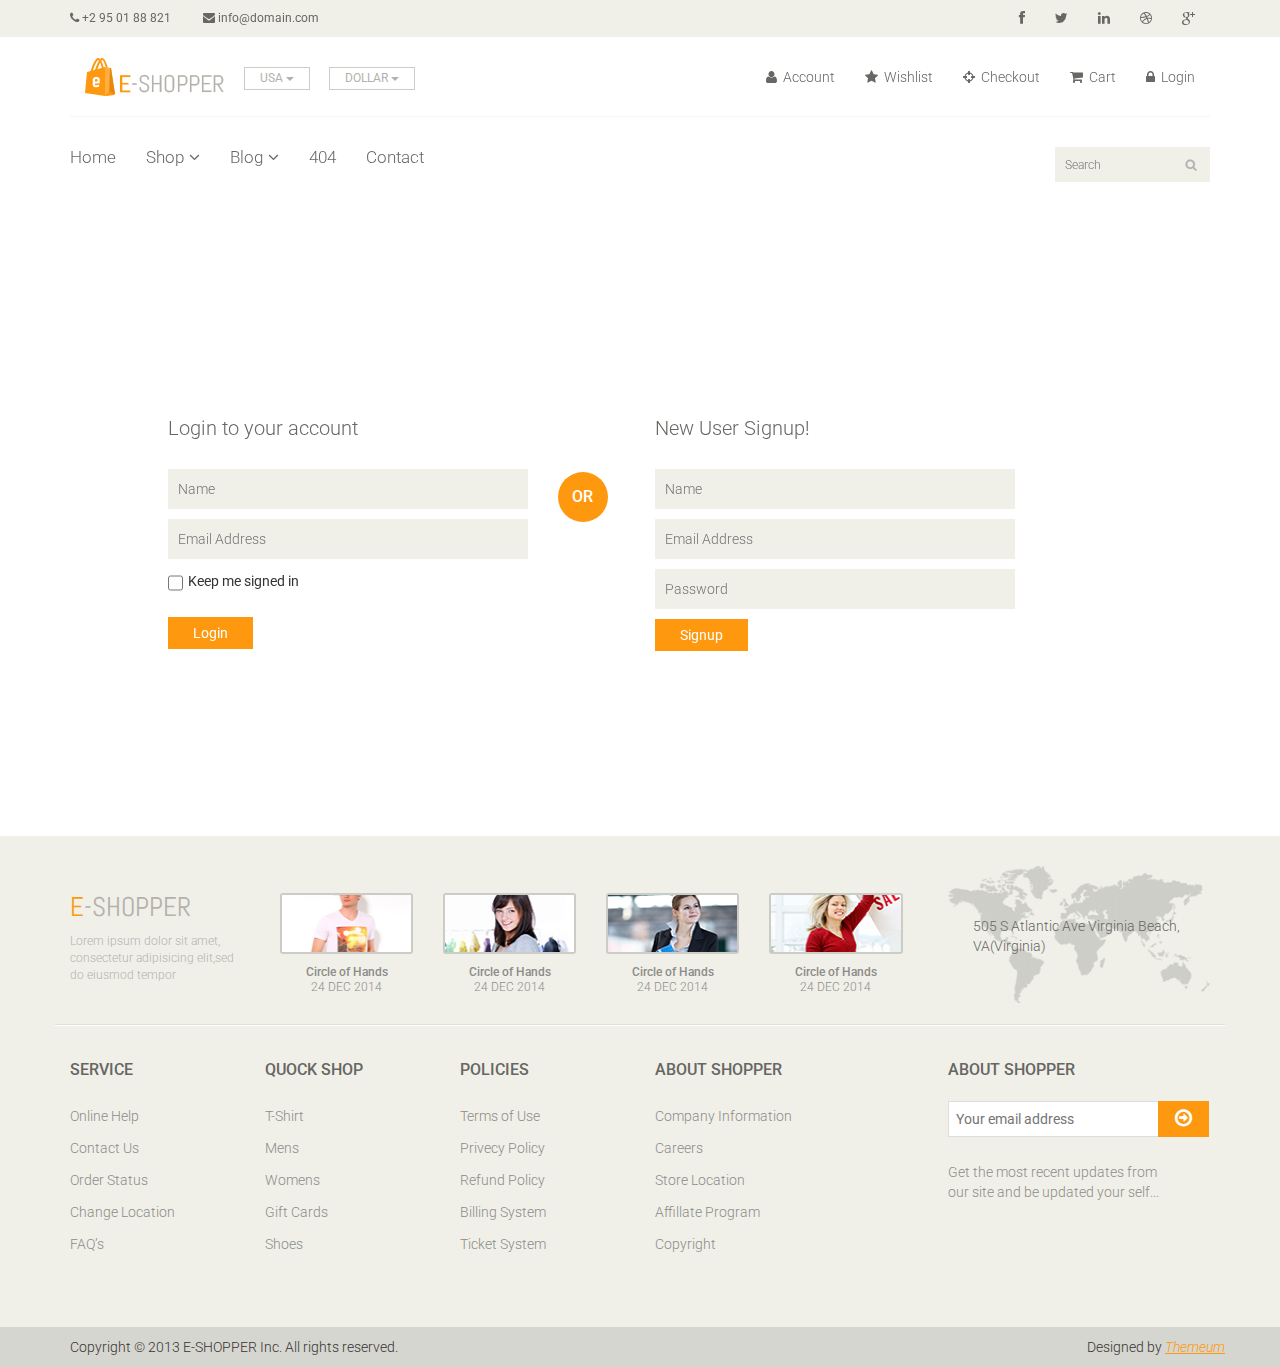
<file: public_html/login.html>
<!DOCTYPE html>
<html lang="en">
<head>
    <meta charset="utf-8">
    <meta name="viewport" content="width=device-width, initial-scale=1.0">
    <meta name="description" content="">
    <meta name="author" content="">
    <title>Login | E-Shopper</title>
    <link href="css/bootstrap.min.css" rel="stylesheet">
    <link href="css/font-awesome.min.css" rel="stylesheet">
    <link href="css/prettyPhoto.css" rel="stylesheet">
    <link href="css/price-range.css" rel="stylesheet">
    <link href="css/animate.css" rel="stylesheet">
    <link href="css/main.css" rel="stylesheet">
    <link href="css/responsive.css" rel="stylesheet">
    <!--[if lt IE 9]>
    <script src="js/html5shiv.js"></script>
    <script src="js/respond.min.js"></script>
    <![endif]-->
    <link rel="shortcut icon" href="images/ico/favicon.ico">
    <link rel="apple-touch-icon-precomposed" sizes="144x144" href="images/ico/apple-touch-icon-144-precomposed.png">
    <link rel="apple-touch-icon-precomposed" sizes="114x114" href="images/ico/apple-touch-icon-114-precomposed.png">
    <link rel="apple-touch-icon-precomposed" sizes="72x72" href="images/ico/apple-touch-icon-72-precomposed.png">
    <link rel="apple-touch-icon-precomposed" href="images/ico/apple-touch-icon-57-precomposed.png">
</head><!--/head-->

<body>
<header id="header"><!--header-->
    <div class="header_top"><!--header_top-->
        <div class="container">
            <div class="row">
                <div class="col-sm-6">
                    <div class="contactinfo">
                        <ul class="nav nav-pills">
                            <li><a href=""><i class="fa fa-phone"></i> +2 95 01 88 821</a></li>
                            <li><a href=""><i class="fa fa-envelope"></i> info@domain.com</a></li>
                        </ul>
                    </div>
                </div>
                <div class="col-sm-6">
                    <div class="social-icons pull-right">
                        <ul class="nav navbar-nav">
                            <li><a href=""><i class="fa fa-facebook"></i></a></li>
                            <li><a href=""><i class="fa fa-twitter"></i></a></li>
                            <li><a href=""><i class="fa fa-linkedin"></i></a></li>
                            <li><a href=""><i class="fa fa-dribbble"></i></a></li>
                            <li><a href=""><i class="fa fa-google-plus"></i></a></li>
                        </ul>
                    </div>
                </div>
            </div>
        </div>
    </div><!--/header_top-->

    <div class="header-middle"><!--header-middle-->
        <div class="container">
            <div class="row">
                <div class="col-md-4 clearfix">
                    <div class="logo pull-left">
                        <a href="index.html"><img src="images/home/logo.png" alt="" /></a>
                    </div>
                    <div class="btn-group pull-right clearfix">
                        <div class="btn-group">
                            <button type="button" class="btn btn-default dropdown-toggle usa" data-toggle="dropdown">
                                USA
                                <span class="caret"></span>
                            </button>
                            <ul class="dropdown-menu">
                                <li><a href="">Canada</a></li>
                                <li><a href="">UK</a></li>
                            </ul>
                        </div>

                        <div class="btn-group">
                            <button type="button" class="btn btn-default dropdown-toggle usa" data-toggle="dropdown">
                                DOLLAR
                                <span class="caret"></span>
                            </button>
                            <ul class="dropdown-menu">
                                <li><a href="">Canadian Dollar</a></li>
                                <li><a href="">Pound</a></li>
                            </ul>
                        </div>
                    </div>
                </div>
                <div class="col-md-8 clearfix">
                    <div class="shop-menu clearfix pull-right">
                        <ul class="nav navbar-nav">
                            <li><a href=""><i class="fa fa-user"></i> Account</a></li>
                            <li><a href=""><i class="fa fa-star"></i> Wishlist</a></li>
                            <li><a href="checkout.html"><i class="fa fa-crosshairs"></i> Checkout</a></li>
                            <li><a href="cart.html"><i class="fa fa-shopping-cart"></i> Cart</a></li>
                            <li><a href="login.html"><i class="fa fa-lock"></i> Login</a></li>
                        </ul>
                    </div>
                </div>
            </div>
        </div>
    </div><!--/header-middle-->

    <div class="header-bottom"><!--header-bottom-->
        <div class="container">
            <div class="row">
                <div class="col-sm-9">
                    <div class="navbar-header">
                        <button type="button" class="navbar-toggle" data-toggle="collapse" data-target=".navbar-collapse">
                            <span class="sr-only">Toggle navigation</span>
                            <span class="icon-bar"></span>
                            <span class="icon-bar"></span>
                            <span class="icon-bar"></span>
                        </button>
                    </div>
                    <div class="mainmenu pull-left">
                        <ul class="nav navbar-nav collapse navbar-collapse">
                            <li><a href="index.html">Home</a></li>
                            <li class="dropdown"><a href="#">Shop<i class="fa fa-angle-down"></i></a>
                                <ul role="menu" class="sub-menu">
                                    <li><a href="shop.html">Products</a></li>
                                    <li><a href="product-details.html">Product Details</a></li>
                                    <li><a href="checkout.html">Checkout</a></li>
                                    <li><a href="cart.html">Cart</a></li>
                                    <li><a href="login.html" class="active">Login</a></li>
                                </ul>
                            </li>
                            <li class="dropdown"><a href="#">Blog<i class="fa fa-angle-down"></i></a>
                                <ul role="menu" class="sub-menu">
                                    <li><a href="blog.html">Blog List</a></li>
                                    <li><a href="blog-single.html">Blog Single</a></li>
                                </ul>
                            </li>
                            <li><a href="404.html">404</a></li>
                            <li><a href="contact-us.html">Contact</a></li>
                        </ul>
                    </div>
                </div>
                <div class="col-sm-3">
                    <div class="search_box pull-right">
                        <input type="text" placeholder="Search"/>
                    </div>
                </div>
            </div>
        </div>
    </div><!--/header-bottom-->
</header><!--/header-->

<section id="form"><!--form-->
    <div class="container">
        <div class="row">
            <div class="col-sm-4 col-sm-offset-1">
                <div class="login-form"><!--login form-->
                    <h2>Login to your account</h2>
                    <form action="#">
                        <input type="text" placeholder="Name" />
                        <input type="email" placeholder="Email Address" />
                        <span>
								<input type="checkbox" class="checkbox">
								Keep me signed in
							</span>
                        <button type="submit" class="btn btn-default">Login</button>
                    </form>
                </div><!--/login form-->
            </div>
            <div class="col-sm-1">
                <h2 class="or">OR</h2>
            </div>
            <div class="col-sm-4">
                <div class="signup-form"><!--sign up form-->
                    <h2>New User Signup!</h2>
                    <form action="#">
                        <input type="text" placeholder="Name"/>
                        <input type="email" placeholder="Email Address"/>
                        <input type="password" placeholder="Password"/>
                        <button type="submit" class="btn btn-default">Signup</button>
                    </form>
                </div><!--/sign up form-->
            </div>
        </div>
    </div>
</section><!--/form-->


<footer id="footer"><!--Footer-->
    <div class="footer-top">
        <div class="container">
            <div class="row">
                <div class="col-sm-2">
                    <div class="companyinfo">
                        <h2><span>e</span>-shopper</h2>
                        <p>Lorem ipsum dolor sit amet, consectetur adipisicing elit,sed do eiusmod tempor</p>
                    </div>
                </div>
                <div class="col-sm-7">
                    <div class="col-sm-3">
                        <div class="video-gallery text-center">
                            <a href="#">
                                <div class="iframe-img">
                                    <img src="images/home/iframe1.png" alt="" />
                                </div>
                                <div class="overlay-icon">
                                    <i class="fa fa-play-circle-o"></i>
                                </div>
                            </a>
                            <p>Circle of Hands</p>
                            <h2>24 DEC 2014</h2>
                        </div>
                    </div>

                    <div class="col-sm-3">
                        <div class="video-gallery text-center">
                            <a href="#">
                                <div class="iframe-img">
                                    <img src="images/home/iframe2.png" alt="" />
                                </div>
                                <div class="overlay-icon">
                                    <i class="fa fa-play-circle-o"></i>
                                </div>
                            </a>
                            <p>Circle of Hands</p>
                            <h2>24 DEC 2014</h2>
                        </div>
                    </div>

                    <div class="col-sm-3">
                        <div class="video-gallery text-center">
                            <a href="#">
                                <div class="iframe-img">
                                    <img src="images/home/iframe3.png" alt="" />
                                </div>
                                <div class="overlay-icon">
                                    <i class="fa fa-play-circle-o"></i>
                                </div>
                            </a>
                            <p>Circle of Hands</p>
                            <h2>24 DEC 2014</h2>
                        </div>
                    </div>

                    <div class="col-sm-3">
                        <div class="video-gallery text-center">
                            <a href="#">
                                <div class="iframe-img">
                                    <img src="images/home/iframe4.png" alt="" />
                                </div>
                                <div class="overlay-icon">
                                    <i class="fa fa-play-circle-o"></i>
                                </div>
                            </a>
                            <p>Circle of Hands</p>
                            <h2>24 DEC 2014</h2>
                        </div>
                    </div>
                </div>
                <div class="col-sm-3">
                    <div class="address">
                        <img src="images/home/map.png" alt="" />
                        <p>505 S Atlantic Ave Virginia Beach, VA(Virginia)</p>
                    </div>
                </div>
            </div>
        </div>
    </div>

    <div class="footer-widget">
        <div class="container">
            <div class="row">
                <div class="col-sm-2">
                    <div class="single-widget">
                        <h2>Service</h2>
                        <ul class="nav nav-pills nav-stacked">
                            <li><a href="">Online Help</a></li>
                            <li><a href="">Contact Us</a></li>
                            <li><a href="">Order Status</a></li>
                            <li><a href="">Change Location</a></li>
                            <li><a href="">FAQ’s</a></li>
                        </ul>
                    </div>
                </div>
                <div class="col-sm-2">
                    <div class="single-widget">
                        <h2>Quock Shop</h2>
                        <ul class="nav nav-pills nav-stacked">
                            <li><a href="">T-Shirt</a></li>
                            <li><a href="">Mens</a></li>
                            <li><a href="">Womens</a></li>
                            <li><a href="">Gift Cards</a></li>
                            <li><a href="">Shoes</a></li>
                        </ul>
                    </div>
                </div>
                <div class="col-sm-2">
                    <div class="single-widget">
                        <h2>Policies</h2>
                        <ul class="nav nav-pills nav-stacked">
                            <li><a href="">Terms of Use</a></li>
                            <li><a href="">Privecy Policy</a></li>
                            <li><a href="">Refund Policy</a></li>
                            <li><a href="">Billing System</a></li>
                            <li><a href="">Ticket System</a></li>
                        </ul>
                    </div>
                </div>
                <div class="col-sm-2">
                    <div class="single-widget">
                        <h2>About Shopper</h2>
                        <ul class="nav nav-pills nav-stacked">
                            <li><a href="">Company Information</a></li>
                            <li><a href="">Careers</a></li>
                            <li><a href="">Store Location</a></li>
                            <li><a href="">Affillate Program</a></li>
                            <li><a href="">Copyright</a></li>
                        </ul>
                    </div>
                </div>
                <div class="col-sm-3 col-sm-offset-1">
                    <div class="single-widget">
                        <h2>About Shopper</h2>
                        <form action="#" class="searchform">
                            <input type="text" placeholder="Your email address" />
                            <button type="submit" class="btn btn-default"><i class="fa fa-arrow-circle-o-right"></i></button>
                            <p>Get the most recent updates from <br />our site and be updated your self...</p>
                        </form>
                    </div>
                </div>

            </div>
        </div>
    </div>

    <div class="footer-bottom">
        <div class="container">
            <div class="row">
                <p class="pull-left">Copyright © 2013 E-SHOPPER Inc. All rights reserved.</p>
                <p class="pull-right">Designed by <span><a target="_blank" href="http://www.themeum.com">Themeum</a></span></p>
            </div>
        </div>
    </div>

</footer><!--/Footer-->



<script src="js/jquery.js"></script>
<script src="js/price-range.js"></script>
<script src="js/jquery.scrollUp.min.js"></script>
<script src="js/bootstrap.min.js"></script>
<script src="js/jquery.prettyPhoto.js"></script>
<script src="js/main.js"></script>
</body>
</html>
</file>
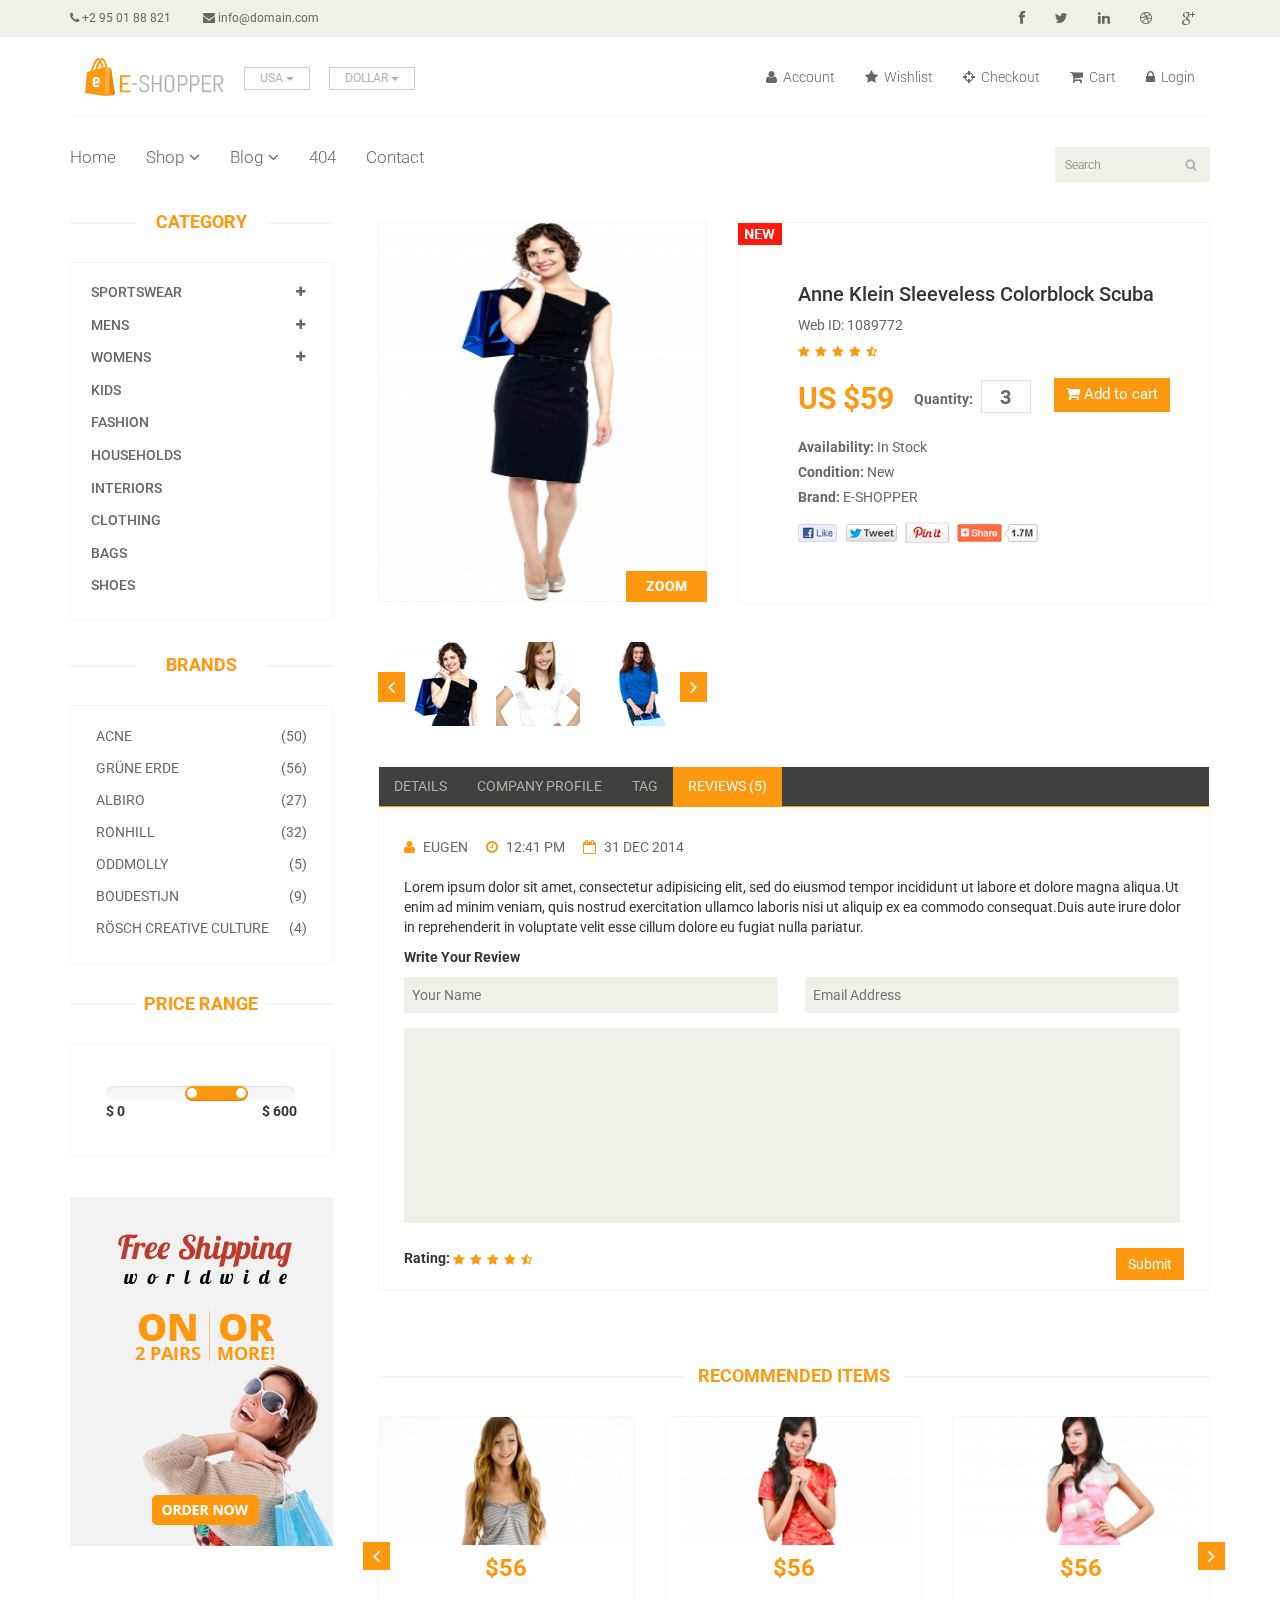
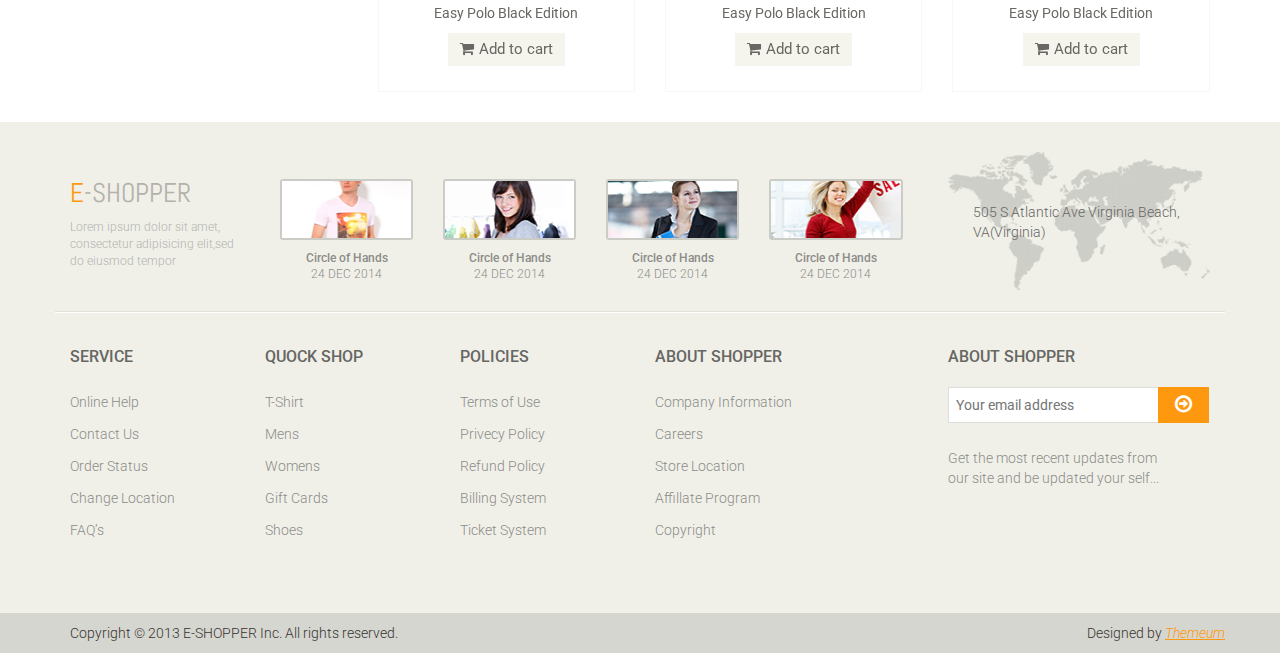
<file: public_html/product-details.html>
<!DOCTYPE html>
<html lang="en">
<head>
    <meta charset="utf-8">
    <meta name="viewport" content="width=device-width, initial-scale=1.0">
    <meta name="description" content="">
    <meta name="author" content="">
    <title>Product Details | E-Shopper</title>
    <link href="css/bootstrap.min.css" rel="stylesheet">
    <link href="css/font-awesome.min.css" rel="stylesheet">
    <link href="css/prettyPhoto.css" rel="stylesheet">
    <link href="css/price-range.css" rel="stylesheet">
    <link href="css/animate.css" rel="stylesheet">
    <link href="css/main.css" rel="stylesheet">
    <link href="css/responsive.css" rel="stylesheet">
    <!--[if lt IE 9]>
    <script src="js/html5shiv.js"></script>
    <script src="js/respond.min.js"></script>
    <![endif]-->
    <link rel="shortcut icon" href="images/ico/favicon.ico">
    <link rel="apple-touch-icon-precomposed" sizes="144x144" href="images/ico/apple-touch-icon-144-precomposed.png">
    <link rel="apple-touch-icon-precomposed" sizes="114x114" href="images/ico/apple-touch-icon-114-precomposed.png">
    <link rel="apple-touch-icon-precomposed" sizes="72x72" href="images/ico/apple-touch-icon-72-precomposed.png">
    <link rel="apple-touch-icon-precomposed" href="images/ico/apple-touch-icon-57-precomposed.png">
</head><!--/head-->

<body>
<header id="header"><!--header-->
    <div class="header_top"><!--header_top-->
        <div class="container">
            <div class="row">
                <div class="col-sm-6">
                    <div class="contactinfo">
                        <ul class="nav nav-pills">
                            <li><a href=""><i class="fa fa-phone"></i> +2 95 01 88 821</a></li>
                            <li><a href=""><i class="fa fa-envelope"></i> info@domain.com</a></li>
                        </ul>
                    </div>
                </div>
                <div class="col-sm-6">
                    <div class="social-icons pull-right">
                        <ul class="nav navbar-nav">
                            <li><a href=""><i class="fa fa-facebook"></i></a></li>
                            <li><a href=""><i class="fa fa-twitter"></i></a></li>
                            <li><a href=""><i class="fa fa-linkedin"></i></a></li>
                            <li><a href=""><i class="fa fa-dribbble"></i></a></li>
                            <li><a href=""><i class="fa fa-google-plus"></i></a></li>
                        </ul>
                    </div>
                </div>
            </div>
        </div>
    </div><!--/header_top-->

    <div class="header-middle"><!--header-middle-->
        <div class="container">
            <div class="row">
                <div class="col-md-4 clearfix">
                    <div class="logo pull-left">
                        <a href="index.html"><img src="images/home/logo.png" alt="" /></a>
                    </div>
                    <div class="btn-group pull-right clearfix">
                        <div class="btn-group">
                            <button type="button" class="btn btn-default dropdown-toggle usa" data-toggle="dropdown">
                                USA
                                <span class="caret"></span>
                            </button>
                            <ul class="dropdown-menu">
                                <li><a href="">Canada</a></li>
                                <li><a href="">UK</a></li>
                            </ul>
                        </div>

                        <div class="btn-group">
                            <button type="button" class="btn btn-default dropdown-toggle usa" data-toggle="dropdown">
                                DOLLAR
                                <span class="caret"></span>
                            </button>
                            <ul class="dropdown-menu">
                                <li><a href="">Canadian Dollar</a></li>
                                <li><a href="">Pound</a></li>
                            </ul>
                        </div>
                    </div>
                </div>
                <div class="col-md-8 clearfix">
                    <div class="shop-menu clearfix pull-right">
                        <ul class="nav navbar-nav">
                            <li><a href=""><i class="fa fa-user"></i> Account</a></li>
                            <li><a href=""><i class="fa fa-star"></i> Wishlist</a></li>
                            <li><a href="checkout.html"><i class="fa fa-crosshairs"></i> Checkout</a></li>
                            <li><a href="cart.html"><i class="fa fa-shopping-cart"></i> Cart</a></li>
                            <li><a href="login.html"><i class="fa fa-lock"></i> Login</a></li>
                        </ul>
                    </div>
                </div>
            </div>
        </div>
    </div><!--/header-middle-->

    <div class="header-bottom"><!--header-bottom-->
        <div class="container">
            <div class="row">
                <div class="col-sm-9">
                    <div class="navbar-header">
                        <button type="button" class="navbar-toggle" data-toggle="collapse" data-target=".navbar-collapse">
                            <span class="sr-only">Toggle navigation</span>
                            <span class="icon-bar"></span>
                            <span class="icon-bar"></span>
                            <span class="icon-bar"></span>
                        </button>
                    </div>
                    <div class="mainmenu pull-left">
                        <ul class="nav navbar-nav collapse navbar-collapse">
                            <li><a href="index.html">Home</a></li>
                            <li class="dropdown"><a href="#">Shop<i class="fa fa-angle-down"></i></a>
                                <ul role="menu" class="sub-menu">
                                    <li><a href="shop.html">Products</a></li>
                                    <li><a href="product-details.html" class="active">Product Details</a></li>
                                    <li><a href="checkout.html">Checkout</a></li>
                                    <li><a href="cart.html">Cart</a></li>
                                    <li><a href="login.html">Login</a></li>
                                </ul>
                            </li>
                            <li class="dropdown"><a href="#">Blog<i class="fa fa-angle-down"></i></a>
                                <ul role="menu" class="sub-menu">
                                    <li><a href="blog.html">Blog List</a></li>
                                    <li><a href="blog-single.html">Blog Single</a></li>
                                </ul>
                            </li>
                            <li><a href="404.html">404</a></li>
                            <li><a href="contact-us.html">Contact</a></li>
                        </ul>
                    </div>
                </div>
                <div class="col-sm-3">
                    <div class="search_box pull-right">
                        <input type="text" placeholder="Search"/>
                    </div>
                </div>
            </div>
        </div>
    </div><!--/header-bottom-->
</header><!--/header-->

<section>
    <div class="container">
        <div class="row">
            <div class="col-sm-3">
                <div class="left-sidebar">
                    <h2>Category</h2>
                    <div class="panel-group category-products" id="accordian"><!--category-productsr-->
                        <div class="panel panel-default">
                            <div class="panel-heading">
                                <h4 class="panel-title">
                                    <a data-toggle="collapse" data-parent="#accordian" href="#sportswear">
                                        <span class="badge pull-right"><i class="fa fa-plus"></i></span>
                                        Sportswear
                                    </a>
                                </h4>
                            </div>
                            <div id="sportswear" class="panel-collapse collapse">
                                <div class="panel-body">
                                    <ul>
                                        <li><a href="">Nike </a></li>
                                        <li><a href="">Under Armour </a></li>
                                        <li><a href="">Adidas </a></li>
                                        <li><a href="">Puma</a></li>
                                        <li><a href="">ASICS </a></li>
                                    </ul>
                                </div>
                            </div>
                        </div>
                        <div class="panel panel-default">
                            <div class="panel-heading">
                                <h4 class="panel-title">
                                    <a data-toggle="collapse" data-parent="#accordian" href="#mens">
                                        <span class="badge pull-right"><i class="fa fa-plus"></i></span>
                                        Mens
                                    </a>
                                </h4>
                            </div>
                            <div id="mens" class="panel-collapse collapse">
                                <div class="panel-body">
                                    <ul>
                                        <li><a href="">Fendi</a></li>
                                        <li><a href="">Guess</a></li>
                                        <li><a href="">Valentino</a></li>
                                        <li><a href="">Dior</a></li>
                                        <li><a href="">Versace</a></li>
                                        <li><a href="">Armani</a></li>
                                        <li><a href="">Prada</a></li>
                                        <li><a href="">Dolce and Gabbana</a></li>
                                        <li><a href="">Chanel</a></li>
                                        <li><a href="">Gucci</a></li>
                                    </ul>
                                </div>
                            </div>
                        </div>

                        <div class="panel panel-default">
                            <div class="panel-heading">
                                <h4 class="panel-title">
                                    <a data-toggle="collapse" data-parent="#accordian" href="#womens">
                                        <span class="badge pull-right"><i class="fa fa-plus"></i></span>
                                        Womens
                                    </a>
                                </h4>
                            </div>
                            <div id="womens" class="panel-collapse collapse">
                                <div class="panel-body">
                                    <ul>
                                        <li><a href="">Fendi</a></li>
                                        <li><a href="">Guess</a></li>
                                        <li><a href="">Valentino</a></li>
                                        <li><a href="">Dior</a></li>
                                        <li><a href="">Versace</a></li>
                                    </ul>
                                </div>
                            </div>
                        </div>
                        <div class="panel panel-default">
                            <div class="panel-heading">
                                <h4 class="panel-title"><a href="#">Kids</a></h4>
                            </div>
                        </div>
                        <div class="panel panel-default">
                            <div class="panel-heading">
                                <h4 class="panel-title"><a href="#">Fashion</a></h4>
                            </div>
                        </div>
                        <div class="panel panel-default">
                            <div class="panel-heading">
                                <h4 class="panel-title"><a href="#">Households</a></h4>
                            </div>
                        </div>
                        <div class="panel panel-default">
                            <div class="panel-heading">
                                <h4 class="panel-title"><a href="#">Interiors</a></h4>
                            </div>
                        </div>
                        <div class="panel panel-default">
                            <div class="panel-heading">
                                <h4 class="panel-title"><a href="#">Clothing</a></h4>
                            </div>
                        </div>
                        <div class="panel panel-default">
                            <div class="panel-heading">
                                <h4 class="panel-title"><a href="#">Bags</a></h4>
                            </div>
                        </div>
                        <div class="panel panel-default">
                            <div class="panel-heading">
                                <h4 class="panel-title"><a href="#">Shoes</a></h4>
                            </div>
                        </div>
                    </div><!--/category-products-->

                    <div class="brands_products"><!--brands_products-->
                        <h2>Brands</h2>
                        <div class="brands-name">
                            <ul class="nav nav-pills nav-stacked">
                                <li><a href=""> <span class="pull-right">(50)</span>Acne</a></li>
                                <li><a href=""> <span class="pull-right">(56)</span>Grüne Erde</a></li>
                                <li><a href=""> <span class="pull-right">(27)</span>Albiro</a></li>
                                <li><a href=""> <span class="pull-right">(32)</span>Ronhill</a></li>
                                <li><a href=""> <span class="pull-right">(5)</span>Oddmolly</a></li>
                                <li><a href=""> <span class="pull-right">(9)</span>Boudestijn</a></li>
                                <li><a href=""> <span class="pull-right">(4)</span>Rösch creative culture</a></li>
                            </ul>
                        </div>
                    </div><!--/brands_products-->

                    <div class="price-range"><!--price-range-->
                        <h2>Price Range</h2>
                        <div class="well">
                            <input type="text" class="span2" value="" data-slider-min="0" data-slider-max="600" data-slider-step="5" data-slider-value="[250,450]" id="sl2" ><br />
                            <b>$ 0</b> <b class="pull-right">$ 600</b>
                        </div>
                    </div><!--/price-range-->

                    <div class="shipping text-center"><!--shipping-->
                        <img src="images/home/shipping.jpg" alt="" />
                    </div><!--/shipping-->

                </div>
            </div>

            <div class="col-sm-9 padding-right">
                <div class="product-details"><!--product-details-->
                    <div class="col-sm-5">
                        <div class="view-product">
                            <img src="images/product-details/1.jpg" alt="" />
                            <h3>ZOOM</h3>
                        </div>
                        <div id="similar-product" class="carousel slide" data-ride="carousel">

                            <!-- Wrapper for slides -->
                            <div class="carousel-inner">
                                <div class="item active">
                                    <a href=""><img src="images/product-details/similar1.jpg" alt=""></a>
                                    <a href=""><img src="images/product-details/similar2.jpg" alt=""></a>
                                    <a href=""><img src="images/product-details/similar3.jpg" alt=""></a>
                                </div>
                                <div class="item">
                                    <a href=""><img src="images/product-details/similar1.jpg" alt=""></a>
                                    <a href=""><img src="images/product-details/similar2.jpg" alt=""></a>
                                    <a href=""><img src="images/product-details/similar3.jpg" alt=""></a>
                                </div>
                                <div class="item">
                                    <a href=""><img src="images/product-details/similar1.jpg" alt=""></a>
                                    <a href=""><img src="images/product-details/similar2.jpg" alt=""></a>
                                    <a href=""><img src="images/product-details/similar3.jpg" alt=""></a>
                                </div>

                            </div>

                            <!-- Controls -->
                            <a class="left item-control" href="#similar-product" data-slide="prev">
                                <i class="fa fa-angle-left"></i>
                            </a>
                            <a class="right item-control" href="#similar-product" data-slide="next">
                                <i class="fa fa-angle-right"></i>
                            </a>
                        </div>

                    </div>
                    <div class="col-sm-7">
                        <div class="product-information"><!--/product-information-->
                            <img src="images/product-details/new.jpg" class="newarrival" alt="" />
                            <h2>Anne Klein Sleeveless Colorblock Scuba</h2>
                            <p>Web ID: 1089772</p>
                            <img src="images/product-details/rating.png" alt="" />
                            <span>
									<span>US $59</span>
									<label>Quantity:</label>
									<input type="text" value="3" />
									<button type="button" class="btn btn-fefault cart">
										<i class="fa fa-shopping-cart"></i>
										Add to cart
									</button>
								</span>
                            <p><b>Availability:</b> In Stock</p>
                            <p><b>Condition:</b> New</p>
                            <p><b>Brand:</b> E-SHOPPER</p>
                            <a href=""><img src="images/product-details/share.png" class="share img-responsive"  alt="" /></a>
                        </div><!--/product-information-->
                    </div>
                </div><!--/product-details-->

                <div class="category-tab shop-details-tab"><!--category-tab-->
                    <div class="col-sm-12">
                        <ul class="nav nav-tabs">
                            <li><a href="#details" data-toggle="tab">Details</a></li>
                            <li><a href="#companyprofile" data-toggle="tab">Company Profile</a></li>
                            <li><a href="#tag" data-toggle="tab">Tag</a></li>
                            <li class="active"><a href="#reviews" data-toggle="tab">Reviews (5)</a></li>
                        </ul>
                    </div>
                    <div class="tab-content">
                        <div class="tab-pane fade" id="details" >
                            <div class="col-sm-3">
                                <div class="product-image-wrapper">
                                    <div class="single-products">
                                        <div class="productinfo text-center">
                                            <img src="images/home/gallery1.jpg" alt="" />
                                            <h2>$56</h2>
                                            <p>Easy Polo Black Edition</p>
                                            <button type="button" class="btn btn-default add-to-cart"><i class="fa fa-shopping-cart"></i>Add to cart</button>
                                        </div>
                                    </div>
                                </div>
                            </div>
                            <div class="col-sm-3">
                                <div class="product-image-wrapper">
                                    <div class="single-products">
                                        <div class="productinfo text-center">
                                            <img src="images/home/gallery2.jpg" alt="" />
                                            <h2>$56</h2>
                                            <p>Easy Polo Black Edition</p>
                                            <button type="button" class="btn btn-default add-to-cart"><i class="fa fa-shopping-cart"></i>Add to cart</button>
                                        </div>
                                    </div>
                                </div>
                            </div>
                            <div class="col-sm-3">
                                <div class="product-image-wrapper">
                                    <div class="single-products">
                                        <div class="productinfo text-center">
                                            <img src="images/home/gallery3.jpg" alt="" />
                                            <h2>$56</h2>
                                            <p>Easy Polo Black Edition</p>
                                            <button type="button" class="btn btn-default add-to-cart"><i class="fa fa-shopping-cart"></i>Add to cart</button>
                                        </div>
                                    </div>
                                </div>
                            </div>
                            <div class="col-sm-3">
                                <div class="product-image-wrapper">
                                    <div class="single-products">
                                        <div class="productinfo text-center">
                                            <img src="images/home/gallery4.jpg" alt="" />
                                            <h2>$56</h2>
                                            <p>Easy Polo Black Edition</p>
                                            <button type="button" class="btn btn-default add-to-cart"><i class="fa fa-shopping-cart"></i>Add to cart</button>
                                        </div>
                                    </div>
                                </div>
                            </div>
                        </div>

                        <div class="tab-pane fade" id="companyprofile" >
                            <div class="col-sm-3">
                                <div class="product-image-wrapper">
                                    <div class="single-products">
                                        <div class="productinfo text-center">
                                            <img src="images/home/gallery1.jpg" alt="" />
                                            <h2>$56</h2>
                                            <p>Easy Polo Black Edition</p>
                                            <button type="button" class="btn btn-default add-to-cart"><i class="fa fa-shopping-cart"></i>Add to cart</button>
                                        </div>
                                    </div>
                                </div>
                            </div>
                            <div class="col-sm-3">
                                <div class="product-image-wrapper">
                                    <div class="single-products">
                                        <div class="productinfo text-center">
                                            <img src="images/home/gallery3.jpg" alt="" />
                                            <h2>$56</h2>
                                            <p>Easy Polo Black Edition</p>
                                            <button type="button" class="btn btn-default add-to-cart"><i class="fa fa-shopping-cart"></i>Add to cart</button>
                                        </div>
                                    </div>
                                </div>
                            </div>
                            <div class="col-sm-3">
                                <div class="product-image-wrapper">
                                    <div class="single-products">
                                        <div class="productinfo text-center">
                                            <img src="images/home/gallery2.jpg" alt="" />
                                            <h2>$56</h2>
                                            <p>Easy Polo Black Edition</p>
                                            <button type="button" class="btn btn-default add-to-cart"><i class="fa fa-shopping-cart"></i>Add to cart</button>
                                        </div>
                                    </div>
                                </div>
                            </div>
                            <div class="col-sm-3">
                                <div class="product-image-wrapper">
                                    <div class="single-products">
                                        <div class="productinfo text-center">
                                            <img src="images/home/gallery4.jpg" alt="" />
                                            <h2>$56</h2>
                                            <p>Easy Polo Black Edition</p>
                                            <button type="button" class="btn btn-default add-to-cart"><i class="fa fa-shopping-cart"></i>Add to cart</button>
                                        </div>
                                    </div>
                                </div>
                            </div>
                        </div>

                        <div class="tab-pane fade" id="tag" >
                            <div class="col-sm-3">
                                <div class="product-image-wrapper">
                                    <div class="single-products">
                                        <div class="productinfo text-center">
                                            <img src="images/home/gallery1.jpg" alt="" />
                                            <h2>$56</h2>
                                            <p>Easy Polo Black Edition</p>
                                            <button type="button" class="btn btn-default add-to-cart"><i class="fa fa-shopping-cart"></i>Add to cart</button>
                                        </div>
                                    </div>
                                </div>
                            </div>
                            <div class="col-sm-3">
                                <div class="product-image-wrapper">
                                    <div class="single-products">
                                        <div class="productinfo text-center">
                                            <img src="images/home/gallery2.jpg" alt="" />
                                            <h2>$56</h2>
                                            <p>Easy Polo Black Edition</p>
                                            <button type="button" class="btn btn-default add-to-cart"><i class="fa fa-shopping-cart"></i>Add to cart</button>
                                        </div>
                                    </div>
                                </div>
                            </div>
                            <div class="col-sm-3">
                                <div class="product-image-wrapper">
                                    <div class="single-products">
                                        <div class="productinfo text-center">
                                            <img src="images/home/gallery3.jpg" alt="" />
                                            <h2>$56</h2>
                                            <p>Easy Polo Black Edition</p>
                                            <button type="button" class="btn btn-default add-to-cart"><i class="fa fa-shopping-cart"></i>Add to cart</button>
                                        </div>
                                    </div>
                                </div>
                            </div>
                            <div class="col-sm-3">
                                <div class="product-image-wrapper">
                                    <div class="single-products">
                                        <div class="productinfo text-center">
                                            <img src="images/home/gallery4.jpg" alt="" />
                                            <h2>$56</h2>
                                            <p>Easy Polo Black Edition</p>
                                            <button type="button" class="btn btn-default add-to-cart"><i class="fa fa-shopping-cart"></i>Add to cart</button>
                                        </div>
                                    </div>
                                </div>
                            </div>
                        </div>

                        <div class="tab-pane fade active in" id="reviews" >
                            <div class="col-sm-12">
                                <ul>
                                    <li><a href=""><i class="fa fa-user"></i>EUGEN</a></li>
                                    <li><a href=""><i class="fa fa-clock-o"></i>12:41 PM</a></li>
                                    <li><a href=""><i class="fa fa-calendar-o"></i>31 DEC 2014</a></li>
                                </ul>
                                <p>Lorem ipsum dolor sit amet, consectetur adipisicing elit, sed do eiusmod tempor incididunt ut labore et dolore magna aliqua.Ut enim ad minim veniam, quis nostrud exercitation ullamco laboris nisi ut aliquip ex ea commodo consequat.Duis aute irure dolor in reprehenderit in voluptate velit esse cillum dolore eu fugiat nulla pariatur.</p>
                                <p><b>Write Your Review</b></p>

                                <form action="#">
										<span>
											<input type="text" placeholder="Your Name"/>
											<input type="email" placeholder="Email Address"/>
										</span>
                                    <textarea name="" ></textarea>
                                    <b>Rating: </b> <img src="images/product-details/rating.png" alt="" />
                                    <button type="button" class="btn btn-default pull-right">
                                        Submit
                                    </button>
                                </form>
                            </div>
                        </div>

                    </div>
                </div><!--/category-tab-->

                <div class="recommended_items"><!--recommended_items-->
                    <h2 class="title text-center">recommended items</h2>

                    <div id="recommended-item-carousel" class="carousel slide" data-ride="carousel">
                        <div class="carousel-inner">
                            <div class="item active">
                                <div class="col-sm-4">
                                    <div class="product-image-wrapper">
                                        <div class="single-products">
                                            <div class="productinfo text-center">
                                                <img src="images/home/recommend1.jpg" alt="" />
                                                <h2>$56</h2>
                                                <p>Easy Polo Black Edition</p>
                                                <button type="button" class="btn btn-default add-to-cart"><i class="fa fa-shopping-cart"></i>Add to cart</button>
                                            </div>
                                        </div>
                                    </div>
                                </div>
                                <div class="col-sm-4">
                                    <div class="product-image-wrapper">
                                        <div class="single-products">
                                            <div class="productinfo text-center">
                                                <img src="images/home/recommend2.jpg" alt="" />
                                                <h2>$56</h2>
                                                <p>Easy Polo Black Edition</p>
                                                <button type="button" class="btn btn-default add-to-cart"><i class="fa fa-shopping-cart"></i>Add to cart</button>
                                            </div>
                                        </div>
                                    </div>
                                </div>
                                <div class="col-sm-4">
                                    <div class="product-image-wrapper">
                                        <div class="single-products">
                                            <div class="productinfo text-center">
                                                <img src="images/home/recommend3.jpg" alt="" />
                                                <h2>$56</h2>
                                                <p>Easy Polo Black Edition</p>
                                                <button type="button" class="btn btn-default add-to-cart"><i class="fa fa-shopping-cart"></i>Add to cart</button>
                                            </div>
                                        </div>
                                    </div>
                                </div>
                            </div>
                            <div class="item">
                                <div class="col-sm-4">
                                    <div class="product-image-wrapper">
                                        <div class="single-products">
                                            <div class="productinfo text-center">
                                                <img src="images/home/recommend1.jpg" alt="" />
                                                <h2>$56</h2>
                                                <p>Easy Polo Black Edition</p>
                                                <button type="button" class="btn btn-default add-to-cart"><i class="fa fa-shopping-cart"></i>Add to cart</button>
                                            </div>
                                        </div>
                                    </div>
                                </div>
                                <div class="col-sm-4">
                                    <div class="product-image-wrapper">
                                        <div class="single-products">
                                            <div class="productinfo text-center">
                                                <img src="images/home/recommend2.jpg" alt="" />
                                                <h2>$56</h2>
                                                <p>Easy Polo Black Edition</p>
                                                <button type="button" class="btn btn-default add-to-cart"><i class="fa fa-shopping-cart"></i>Add to cart</button>
                                            </div>
                                        </div>
                                    </div>
                                </div>
                                <div class="col-sm-4">
                                    <div class="product-image-wrapper">
                                        <div class="single-products">
                                            <div class="productinfo text-center">
                                                <img src="images/home/recommend3.jpg" alt="" />
                                                <h2>$56</h2>
                                                <p>Easy Polo Black Edition</p>
                                                <button type="button" class="btn btn-default add-to-cart"><i class="fa fa-shopping-cart"></i>Add to cart</button>
                                            </div>
                                        </div>
                                    </div>
                                </div>
                            </div>
                        </div>
                        <a class="left recommended-item-control" href="#recommended-item-carousel" data-slide="prev">
                            <i class="fa fa-angle-left"></i>
                        </a>
                        <a class="right recommended-item-control" href="#recommended-item-carousel" data-slide="next">
                            <i class="fa fa-angle-right"></i>
                        </a>
                    </div>
                </div><!--/recommended_items-->

            </div>
        </div>
    </div>
</section>

<footer id="footer"><!--Footer-->
    <div class="footer-top">
        <div class="container">
            <div class="row">
                <div class="col-sm-2">
                    <div class="companyinfo">
                        <h2><span>e</span>-shopper</h2>
                        <p>Lorem ipsum dolor sit amet, consectetur adipisicing elit,sed do eiusmod tempor</p>
                    </div>
                </div>
                <div class="col-sm-7">
                    <div class="col-sm-3">
                        <div class="video-gallery text-center">
                            <a href="#">
                                <div class="iframe-img">
                                    <img src="images/home/iframe1.png" alt="" />
                                </div>
                                <div class="overlay-icon">
                                    <i class="fa fa-play-circle-o"></i>
                                </div>
                            </a>
                            <p>Circle of Hands</p>
                            <h2>24 DEC 2014</h2>
                        </div>
                    </div>

                    <div class="col-sm-3">
                        <div class="video-gallery text-center">
                            <a href="#">
                                <div class="iframe-img">
                                    <img src="images/home/iframe2.png" alt="" />
                                </div>
                                <div class="overlay-icon">
                                    <i class="fa fa-play-circle-o"></i>
                                </div>
                            </a>
                            <p>Circle of Hands</p>
                            <h2>24 DEC 2014</h2>
                        </div>
                    </div>

                    <div class="col-sm-3">
                        <div class="video-gallery text-center">
                            <a href="#">
                                <div class="iframe-img">
                                    <img src="images/home/iframe3.png" alt="" />
                                </div>
                                <div class="overlay-icon">
                                    <i class="fa fa-play-circle-o"></i>
                                </div>
                            </a>
                            <p>Circle of Hands</p>
                            <h2>24 DEC 2014</h2>
                        </div>
                    </div>

                    <div class="col-sm-3">
                        <div class="video-gallery text-center">
                            <a href="#">
                                <div class="iframe-img">
                                    <img src="images/home/iframe4.png" alt="" />
                                </div>
                                <div class="overlay-icon">
                                    <i class="fa fa-play-circle-o"></i>
                                </div>
                            </a>
                            <p>Circle of Hands</p>
                            <h2>24 DEC 2014</h2>
                        </div>
                    </div>
                </div>
                <div class="col-sm-3">
                    <div class="address">
                        <img src="images/home/map.png" alt="" />
                        <p>505 S Atlantic Ave Virginia Beach, VA(Virginia)</p>
                    </div>
                </div>
            </div>
        </div>
    </div>

    <div class="footer-widget">
        <div class="container">
            <div class="row">
                <div class="col-sm-2">
                    <div class="single-widget">
                        <h2>Service</h2>
                        <ul class="nav nav-pills nav-stacked">
                            <li><a href="">Online Help</a></li>
                            <li><a href="">Contact Us</a></li>
                            <li><a href="">Order Status</a></li>
                            <li><a href="">Change Location</a></li>
                            <li><a href="">FAQ’s</a></li>
                        </ul>
                    </div>
                </div>
                <div class="col-sm-2">
                    <div class="single-widget">
                        <h2>Quock Shop</h2>
                        <ul class="nav nav-pills nav-stacked">
                            <li><a href="">T-Shirt</a></li>
                            <li><a href="">Mens</a></li>
                            <li><a href="">Womens</a></li>
                            <li><a href="">Gift Cards</a></li>
                            <li><a href="">Shoes</a></li>
                        </ul>
                    </div>
                </div>
                <div class="col-sm-2">
                    <div class="single-widget">
                        <h2>Policies</h2>
                        <ul class="nav nav-pills nav-stacked">
                            <li><a href="">Terms of Use</a></li>
                            <li><a href="">Privecy Policy</a></li>
                            <li><a href="">Refund Policy</a></li>
                            <li><a href="">Billing System</a></li>
                            <li><a href="">Ticket System</a></li>
                        </ul>
                    </div>
                </div>
                <div class="col-sm-2">
                    <div class="single-widget">
                        <h2>About Shopper</h2>
                        <ul class="nav nav-pills nav-stacked">
                            <li><a href="">Company Information</a></li>
                            <li><a href="">Careers</a></li>
                            <li><a href="">Store Location</a></li>
                            <li><a href="">Affillate Program</a></li>
                            <li><a href="">Copyright</a></li>
                        </ul>
                    </div>
                </div>
                <div class="col-sm-3 col-sm-offset-1">
                    <div class="single-widget">
                        <h2>About Shopper</h2>
                        <form action="#" class="searchform">
                            <input type="text" placeholder="Your email address" />
                            <button type="submit" class="btn btn-default"><i class="fa fa-arrow-circle-o-right"></i></button>
                            <p>Get the most recent updates from <br />our site and be updated your self...</p>
                        </form>
                    </div>
                </div>

            </div>
        </div>
    </div>

    <div class="footer-bottom">
        <div class="container">
            <div class="row">
                <p class="pull-left">Copyright © 2013 E-SHOPPER Inc. All rights reserved.</p>
                <p class="pull-right">Designed by <span><a target="_blank" href="http://www.themeum.com">Themeum</a></span></p>
            </div>
        </div>
    </div>

</footer><!--/Footer-->



<script src="js/jquery.js"></script>
<script src="js/price-range.js"></script>
<script src="js/jquery.scrollUp.min.js"></script>
<script src="js/bootstrap.min.js"></script>
<script src="js/jquery.prettyPhoto.js"></script>
<script src="js/main.js"></script>
</body>
</html>
</file>
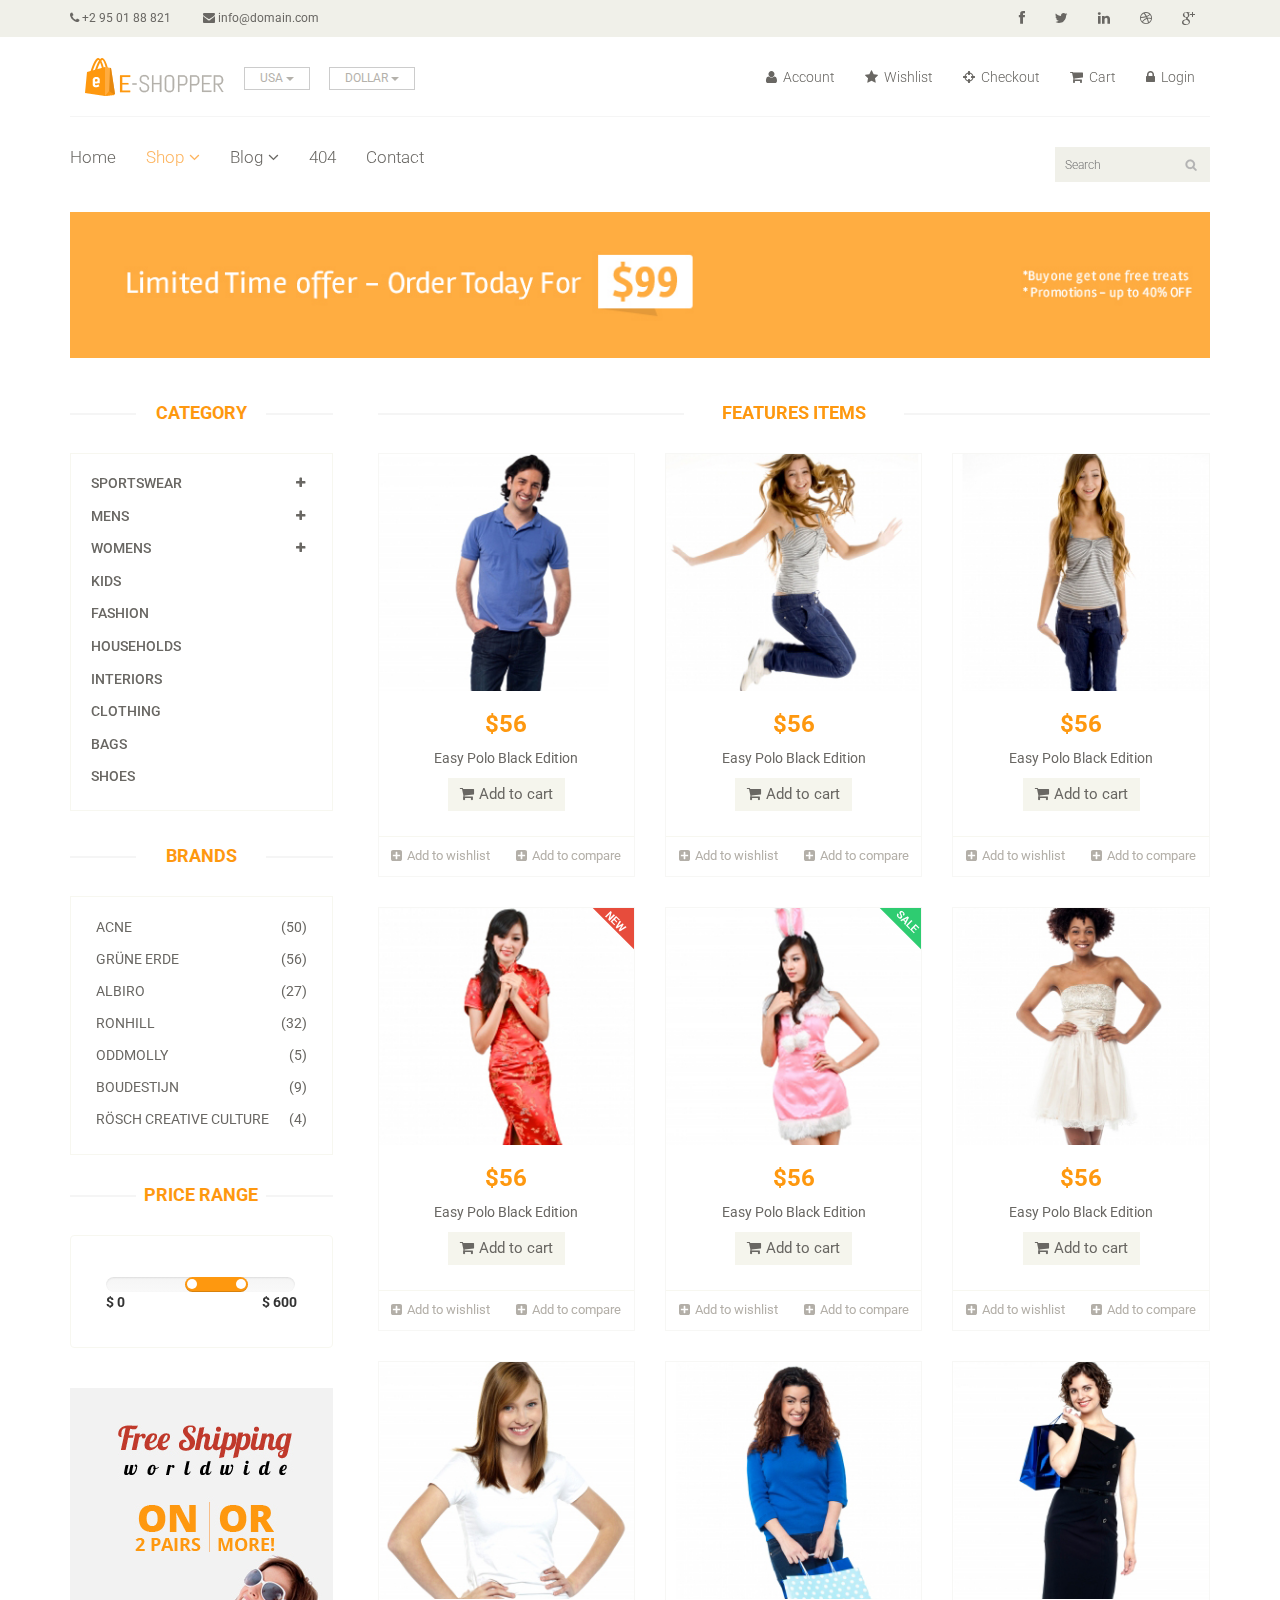
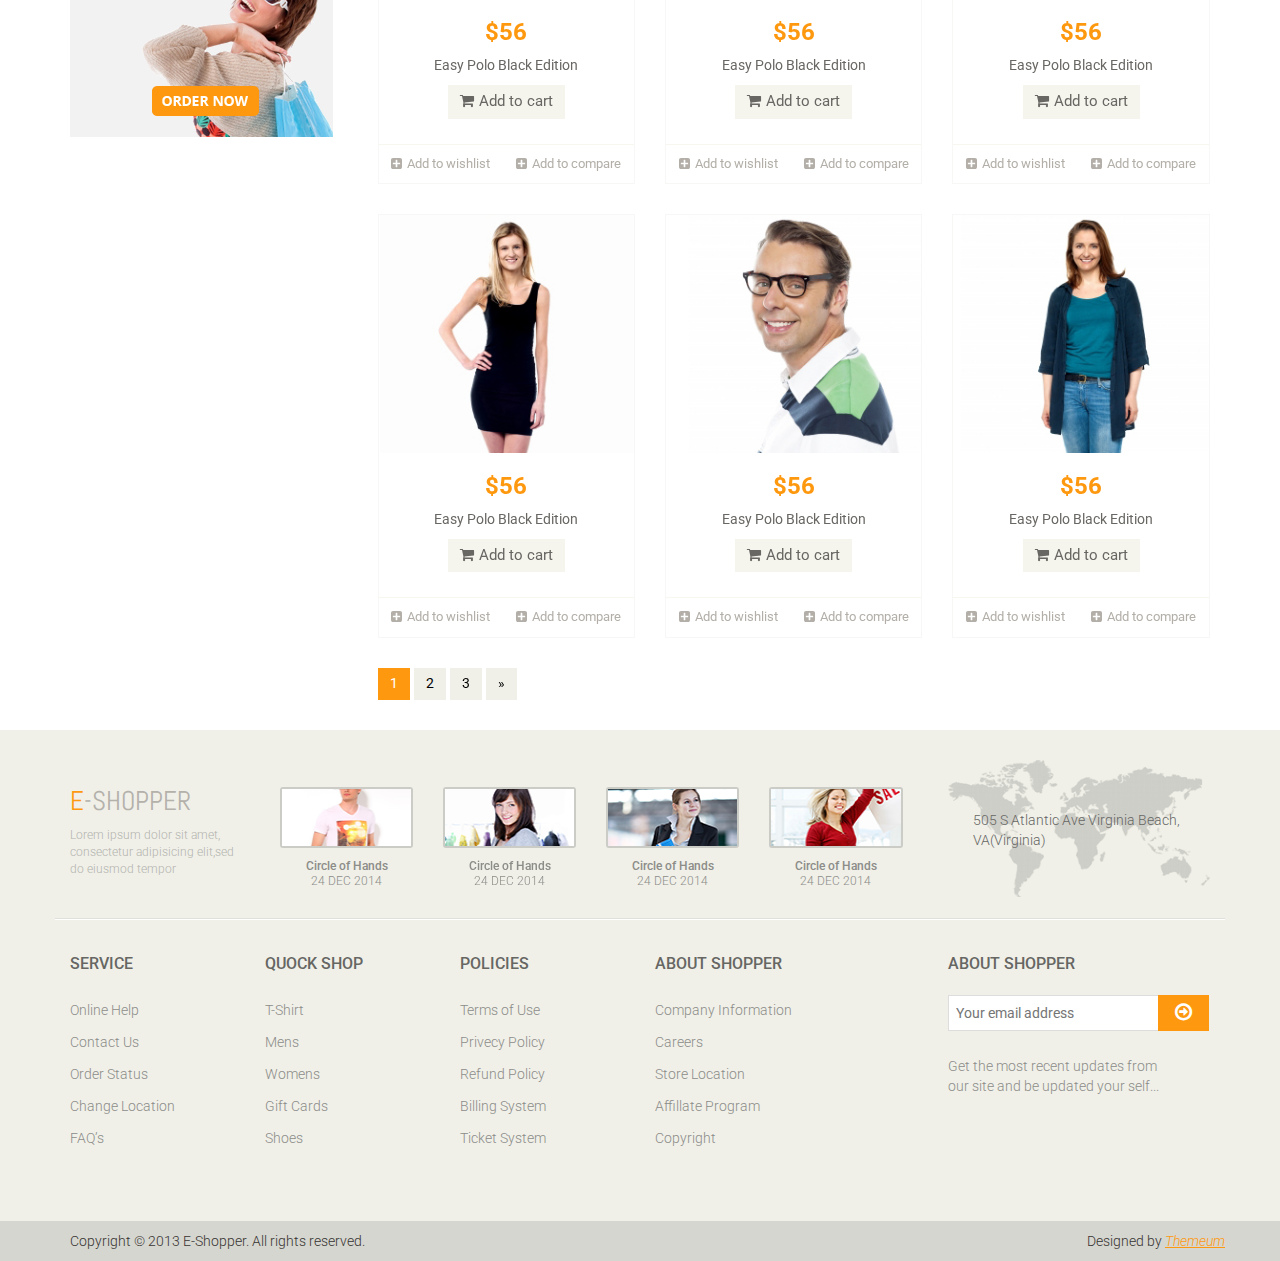
<file: public_html/shop.html>
<!DOCTYPE html>
<html lang="en">
<head>
    <meta charset="utf-8">
    <meta name="viewport" content="width=device-width, initial-scale=1.0">
    <meta name="description" content="">
    <meta name="author" content="">
    <title>Shop | E-Shopper</title>
    <link href="css/bootstrap.min.css" rel="stylesheet">
    <link href="css/font-awesome.min.css" rel="stylesheet">
    <link href="css/prettyPhoto.css" rel="stylesheet">
    <link href="css/price-range.css" rel="stylesheet">
    <link href="css/animate.css" rel="stylesheet">
    <link href="css/main.css" rel="stylesheet">
    <link href="css/responsive.css" rel="stylesheet">
    <!--[if lt IE 9]>
    <script src="js/html5shiv.js"></script>
    <script src="js/respond.min.js"></script>
    <![endif]-->
    <link rel="shortcut icon" href="images/ico/favicon.ico">
    <link rel="apple-touch-icon-precomposed" sizes="144x144" href="images/ico/apple-touch-icon-144-precomposed.png">
    <link rel="apple-touch-icon-precomposed" sizes="114x114" href="images/ico/apple-touch-icon-114-precomposed.png">
    <link rel="apple-touch-icon-precomposed" sizes="72x72" href="images/ico/apple-touch-icon-72-precomposed.png">
    <link rel="apple-touch-icon-precomposed" href="images/ico/apple-touch-icon-57-precomposed.png">
</head><!--/head-->

<body>
<header id="header"><!--header-->
    <div class="header_top"><!--header_top-->
        <div class="container">
            <div class="row">
                <div class="col-sm-6 ">
                    <div class="contactinfo">
                        <ul class="nav nav-pills">
                            <li><a href=""><i class="fa fa-phone"></i> +2 95 01 88 821</a></li>
                            <li><a href=""><i class="fa fa-envelope"></i> info@domain.com</a></li>
                        </ul>
                    </div>
                </div>
                <div class="col-sm-6">
                    <div class="social-icons pull-right">
                        <ul class="nav navbar-nav">
                            <li><a href=""><i class="fa fa-facebook"></i></a></li>
                            <li><a href=""><i class="fa fa-twitter"></i></a></li>
                            <li><a href=""><i class="fa fa-linkedin"></i></a></li>
                            <li><a href=""><i class="fa fa-dribbble"></i></a></li>
                            <li><a href=""><i class="fa fa-google-plus"></i></a></li>
                        </ul>
                    </div>
                </div>
            </div>
        </div>
    </div><!--/header_top-->

    <div class="header-middle"><!--header-middle-->
        <div class="container">
            <div class="row">
                <div class="col-md-4 clearfix">
                    <div class="logo pull-left">
                        <a href="index.html"><img src="images/home/logo.png" alt="" /></a>
                    </div>
                    <div class="btn-group pull-right clearfix">
                        <div class="btn-group">
                            <button type="button" class="btn btn-default dropdown-toggle usa" data-toggle="dropdown">
                                USA
                                <span class="caret"></span>
                            </button>
                            <ul class="dropdown-menu">
                                <li><a href="">Canada</a></li>
                                <li><a href="">UK</a></li>
                            </ul>
                        </div>

                        <div class="btn-group">
                            <button type="button" class="btn btn-default dropdown-toggle usa" data-toggle="dropdown">
                                DOLLAR
                                <span class="caret"></span>
                            </button>
                            <ul class="dropdown-menu">
                                <li><a href="">Canadian Dollar</a></li>
                                <li><a href="">Pound</a></li>
                            </ul>
                        </div>
                    </div>
                </div>
                <div class="col-md-8 clearfix">
                    <div class="shop-menu clearfix pull-right">
                        <ul class="nav navbar-nav">
                            <li><a href=""><i class="fa fa-user"></i> Account</a></li>
                            <li><a href=""><i class="fa fa-star"></i> Wishlist</a></li>
                            <li><a href="checkout.html"><i class="fa fa-crosshairs"></i> Checkout</a></li>
                            <li><a href="cart.html"><i class="fa fa-shopping-cart"></i> Cart</a></li>
                            <li><a href="login.html"><i class="fa fa-lock"></i> Login</a></li>
                        </ul>
                    </div>
                </div>
            </div>
        </div>
    </div><!--/header-middle-->

    <div class="header-bottom"><!--header-bottom-->
        <div class="container">
            <div class="row">
                <div class="col-sm-9">
                    <div class="navbar-header">
                        <button type="button" class="navbar-toggle" data-toggle="collapse" data-target=".navbar-collapse">
                            <span class="sr-only">Toggle navigation</span>
                            <span class="icon-bar"></span>
                            <span class="icon-bar"></span>
                            <span class="icon-bar"></span>
                        </button>
                    </div>
                    <div class="mainmenu pull-left">
                        <ul class="nav navbar-nav collapse navbar-collapse">
                            <li><a href="index.html">Home</a></li>
                            <li class="dropdown"><a href="#" class="active">Shop<i class="fa fa-angle-down"></i></a>
                                <ul role="menu" class="sub-menu">
                                    <li><a href="shop.html" class="active">Products</a></li>
                                    <li><a href="product-details.html">Product Details</a></li>
                                    <li><a href="checkout.html">Checkout</a></li>
                                    <li><a href="cart.html">Cart</a></li>
                                    <li><a href="login.html">Login</a></li>
                                </ul>
                            </li>
                            <li class="dropdown"><a href="#">Blog<i class="fa fa-angle-down"></i></a>
                                <ul role="menu" class="sub-menu">
                                    <li><a href="blog.html">Blog List</a></li>
                                    <li><a href="blog-single.html">Blog Single</a></li>
                                </ul>
                            </li>
                            <li><a href="404.html">404</a></li>
                            <li><a href="contact-us.html">Contact</a></li>
                        </ul>
                    </div>
                </div>
                <div class="col-sm-3">
                    <div class="search_box pull-right">
                        <input type="text" placeholder="Search"/>
                    </div>
                </div>
            </div>
        </div>
    </div>
</header>

<section id="advertisement">
    <div class="container">
        <img src="images/shop/advertisement.jpg" alt="" />
    </div>
</section>

<section>
    <div class="container">
        <div class="row">
            <div class="col-sm-3">
                <div class="left-sidebar">
                    <h2>Category</h2>
                    <div class="panel-group category-products" id="accordian"><!--category-productsr-->
                        <div class="panel panel-default">
                            <div class="panel-heading">
                                <h4 class="panel-title">
                                    <a data-toggle="collapse" data-parent="#accordian" href="#sportswear">
                                        <span class="badge pull-right"><i class="fa fa-plus"></i></span>
                                        Sportswear
                                    </a>
                                </h4>
                            </div>
                            <div id="sportswear" class="panel-collapse collapse">
                                <div class="panel-body">
                                    <ul>
                                        <li><a href="">Nike </a></li>
                                        <li><a href="">Under Armour </a></li>
                                        <li><a href="">Adidas </a></li>
                                        <li><a href="">Puma</a></li>
                                        <li><a href="">ASICS </a></li>
                                    </ul>
                                </div>
                            </div>
                        </div>
                        <div class="panel panel-default">
                            <div class="panel-heading">
                                <h4 class="panel-title">
                                    <a data-toggle="collapse" data-parent="#accordian" href="#mens">
                                        <span class="badge pull-right"><i class="fa fa-plus"></i></span>
                                        Mens
                                    </a>
                                </h4>
                            </div>
                            <div id="mens" class="panel-collapse collapse">
                                <div class="panel-body">
                                    <ul>
                                        <li><a href="">Fendi</a></li>
                                        <li><a href="">Guess</a></li>
                                        <li><a href="">Valentino</a></li>
                                        <li><a href="">Dior</a></li>
                                        <li><a href="">Versace</a></li>
                                        <li><a href="">Armani</a></li>
                                        <li><a href="">Prada</a></li>
                                        <li><a href="">Dolce and Gabbana</a></li>
                                        <li><a href="">Chanel</a></li>
                                        <li><a href="">Gucci</a></li>
                                    </ul>
                                </div>
                            </div>
                        </div>

                        <div class="panel panel-default">
                            <div class="panel-heading">
                                <h4 class="panel-title">
                                    <a data-toggle="collapse" data-parent="#accordian" href="#womens">
                                        <span class="badge pull-right"><i class="fa fa-plus"></i></span>
                                        Womens
                                    </a>
                                </h4>
                            </div>
                            <div id="womens" class="panel-collapse collapse">
                                <div class="panel-body">
                                    <ul>
                                        <li><a href="">Fendi</a></li>
                                        <li><a href="">Guess</a></li>
                                        <li><a href="">Valentino</a></li>
                                        <li><a href="">Dior</a></li>
                                        <li><a href="">Versace</a></li>
                                    </ul>
                                </div>
                            </div>
                        </div>
                        <div class="panel panel-default">
                            <div class="panel-heading">
                                <h4 class="panel-title"><a href="#">Kids</a></h4>
                            </div>
                        </div>
                        <div class="panel panel-default">
                            <div class="panel-heading">
                                <h4 class="panel-title"><a href="#">Fashion</a></h4>
                            </div>
                        </div>
                        <div class="panel panel-default">
                            <div class="panel-heading">
                                <h4 class="panel-title"><a href="#">Households</a></h4>
                            </div>
                        </div>
                        <div class="panel panel-default">
                            <div class="panel-heading">
                                <h4 class="panel-title"><a href="#">Interiors</a></h4>
                            </div>
                        </div>
                        <div class="panel panel-default">
                            <div class="panel-heading">
                                <h4 class="panel-title"><a href="#">Clothing</a></h4>
                            </div>
                        </div>
                        <div class="panel panel-default">
                            <div class="panel-heading">
                                <h4 class="panel-title"><a href="#">Bags</a></h4>
                            </div>
                        </div>
                        <div class="panel panel-default">
                            <div class="panel-heading">
                                <h4 class="panel-title"><a href="#">Shoes</a></h4>
                            </div>
                        </div>
                    </div><!--/category-productsr-->

                    <div class="brands_products"><!--brands_products-->
                        <h2>Brands</h2>
                        <div class="brands-name">
                            <ul class="nav nav-pills nav-stacked">
                                <li><a href=""> <span class="pull-right">(50)</span>Acne</a></li>
                                <li><a href=""> <span class="pull-right">(56)</span>Grüne Erde</a></li>
                                <li><a href=""> <span class="pull-right">(27)</span>Albiro</a></li>
                                <li><a href=""> <span class="pull-right">(32)</span>Ronhill</a></li>
                                <li><a href=""> <span class="pull-right">(5)</span>Oddmolly</a></li>
                                <li><a href=""> <span class="pull-right">(9)</span>Boudestijn</a></li>
                                <li><a href=""> <span class="pull-right">(4)</span>Rösch creative culture</a></li>
                            </ul>
                        </div>
                    </div><!--/brands_products-->

                    <div class="price-range"><!--price-range-->
                        <h2>Price Range</h2>
                        <div class="well">
                            <input type="text" class="span2" value="" data-slider-min="0" data-slider-max="600" data-slider-step="5" data-slider-value="[250,450]" id="sl2" ><br />
                            <b>$ 0</b> <b class="pull-right">$ 600</b>
                        </div>
                    </div><!--/price-range-->

                    <div class="shipping text-center"><!--shipping-->
                        <img src="images/home/shipping.jpg" alt="" />
                    </div><!--/shipping-->

                </div>
            </div>

            <div class="col-sm-9 padding-right">
                <div class="features_items"><!--features_items-->
                    <h2 class="title text-center">Features Items</h2>
                    <div class="col-sm-4">
                        <div class="product-image-wrapper">
                            <div class="single-products">
                                <div class="productinfo text-center">
                                    <img src="images/shop/product12.jpg" alt="" />
                                    <h2>$56</h2>
                                    <p>Easy Polo Black Edition</p>
                                    <a href="#" class="btn btn-default add-to-cart"><i class="fa fa-shopping-cart"></i>Add to cart</a>
                                </div>
                                <div class="product-overlay">
                                    <div class="overlay-content">
                                        <h2>$56</h2>
                                        <p>Easy Polo Black Edition</p>
                                        <a href="#" class="btn btn-default add-to-cart"><i class="fa fa-shopping-cart"></i>Add to cart</a>
                                    </div>
                                </div>
                            </div>
                            <div class="choose">
                                <ul class="nav nav-pills nav-justified">
                                    <li><a href=""><i class="fa fa-plus-square"></i>Add to wishlist</a></li>
                                    <li><a href=""><i class="fa fa-plus-square"></i>Add to compare</a></li>
                                </ul>
                            </div>
                        </div>
                    </div>
                    <div class="col-sm-4">
                        <div class="product-image-wrapper">
                            <div class="single-products">
                                <div class="productinfo text-center">
                                    <img src="images/shop/product11.jpg" alt="" />
                                    <h2>$56</h2>
                                    <p>Easy Polo Black Edition</p>
                                    <a href="#" class="btn btn-default add-to-cart"><i class="fa fa-shopping-cart"></i>Add to cart</a>
                                </div>
                                <div class="product-overlay">
                                    <div class="overlay-content">
                                        <h2>$56</h2>
                                        <p>Easy Polo Black Edition</p>
                                        <a href="#" class="btn btn-default add-to-cart"><i class="fa fa-shopping-cart"></i>Add to cart</a>
                                    </div>
                                </div>
                            </div>
                            <div class="choose">
                                <ul class="nav nav-pills nav-justified">
                                    <li><a href=""><i class="fa fa-plus-square"></i>Add to wishlist</a></li>
                                    <li><a href=""><i class="fa fa-plus-square"></i>Add to compare</a></li>
                                </ul>
                            </div>
                        </div>
                    </div>
                    <div class="col-sm-4">
                        <div class="product-image-wrapper">
                            <div class="single-products">
                                <div class="productinfo text-center">
                                    <img src="images/shop/product10.jpg" alt="" />
                                    <h2>$56</h2>
                                    <p>Easy Polo Black Edition</p>
                                    <a href="#" class="btn btn-default add-to-cart"><i class="fa fa-shopping-cart"></i>Add to cart</a>
                                </div>
                                <div class="product-overlay">
                                    <div class="overlay-content">
                                        <h2>$56</h2>
                                        <p>Easy Polo Black Edition</p>
                                        <a href="#" class="btn btn-default add-to-cart"><i class="fa fa-shopping-cart"></i>Add to cart</a>
                                    </div>
                                </div>
                            </div>
                            <div class="choose">
                                <ul class="nav nav-pills nav-justified">
                                    <li><a href=""><i class="fa fa-plus-square"></i>Add to wishlist</a></li>
                                    <li><a href=""><i class="fa fa-plus-square"></i>Add to compare</a></li>
                                </ul>
                            </div>
                        </div>
                    </div>
                    <div class="col-sm-4">
                        <div class="product-image-wrapper">
                            <div class="single-products">
                                <div class="productinfo text-center">
                                    <img src="images/shop/product9.jpg" alt="" />
                                    <h2>$56</h2>
                                    <p>Easy Polo Black Edition</p>
                                    <a href="#" class="btn btn-default add-to-cart"><i class="fa fa-shopping-cart"></i>Add to cart</a>
                                </div>
                                <div class="product-overlay">
                                    <div class="overlay-content">
                                        <h2>$56</h2>
                                        <p>Easy Polo Black Edition</p>
                                        <a href="#" class="btn btn-default add-to-cart"><i class="fa fa-shopping-cart"></i>Add to cart</a>
                                    </div>
                                </div>
                                <img src="images/home/new.png" class="new" alt="" />
                            </div>
                            <div class="choose">
                                <ul class="nav nav-pills nav-justified">
                                    <li><a href=""><i class="fa fa-plus-square"></i>Add to wishlist</a></li>
                                    <li><a href=""><i class="fa fa-plus-square"></i>Add to compare</a></li>
                                </ul>
                            </div>
                        </div>
                    </div>
                    <div class="col-sm-4">
                        <div class="product-image-wrapper">
                            <div class="single-products">
                                <div class="productinfo text-center">
                                    <img src="images/shop/product8.jpg" alt="" />
                                    <h2>$56</h2>
                                    <p>Easy Polo Black Edition</p>
                                    <a href="#" class="btn btn-default add-to-cart"><i class="fa fa-shopping-cart"></i>Add to cart</a>
                                </div>
                                <div class="product-overlay">
                                    <div class="overlay-content">
                                        <h2>$56</h2>
                                        <p>Easy Polo Black Edition</p>
                                        <a href="#" class="btn btn-default add-to-cart"><i class="fa fa-shopping-cart"></i>Add to cart</a>
                                    </div>
                                </div>
                                <img src="images/home/sale.png" class="new" alt="" />
                            </div>
                            <div class="choose">
                                <ul class="nav nav-pills nav-justified">
                                    <li><a href=""><i class="fa fa-plus-square"></i>Add to wishlist</a></li>
                                    <li><a href=""><i class="fa fa-plus-square"></i>Add to compare</a></li>
                                </ul>
                            </div>
                        </div>
                    </div>
                    <div class="col-sm-4">
                        <div class="product-image-wrapper">
                            <div class="single-products">
                                <div class="productinfo text-center">
                                    <img src="images/shop/product7.jpg" alt="" />
                                    <h2>$56</h2>
                                    <p>Easy Polo Black Edition</p>
                                    <a href="#" class="btn btn-default add-to-cart"><i class="fa fa-shopping-cart"></i>Add to cart</a>
                                </div>
                                <div class="product-overlay">
                                    <div class="overlay-content">
                                        <h2>$56</h2>
                                        <p>Easy Polo Black Edition</p>
                                        <a href="#" class="btn btn-default add-to-cart"><i class="fa fa-shopping-cart"></i>Add to cart</a>
                                    </div>
                                </div>
                            </div>
                            <div class="choose">
                                <ul class="nav nav-pills nav-justified">
                                    <li><a href=""><i class="fa fa-plus-square"></i>Add to wishlist</a></li>
                                    <li><a href=""><i class="fa fa-plus-square"></i>Add to compare</a></li>
                                </ul>
                            </div>
                        </div>
                    </div>

                    <div class="col-sm-4">
                        <div class="product-image-wrapper">
                            <div class="single-products">
                                <div class="productinfo text-center">
                                    <img src="images/home/product6.jpg" alt="" />
                                    <h2>$56</h2>
                                    <p>Easy Polo Black Edition</p>
                                    <a href="#" class="btn btn-default add-to-cart"><i class="fa fa-shopping-cart"></i>Add to cart</a>
                                </div>
                                <div class="product-overlay">
                                    <div class="overlay-content">
                                        <h2>$56</h2>
                                        <p>Easy Polo Black Edition</p>
                                        <a href="#" class="btn btn-default add-to-cart"><i class="fa fa-shopping-cart"></i>Add to cart</a>
                                    </div>
                                </div>
                            </div>
                            <div class="choose">
                                <ul class="nav nav-pills nav-justified">
                                    <li><a href=""><i class="fa fa-plus-square"></i>Add to wishlist</a></li>
                                    <li><a href=""><i class="fa fa-plus-square"></i>Add to compare</a></li>
                                </ul>
                            </div>
                        </div>
                    </div>

                    <div class="col-sm-4">
                        <div class="product-image-wrapper">
                            <div class="single-products">
                                <div class="productinfo text-center">
                                    <img src="images/home/product5.jpg" alt="" />
                                    <h2>$56</h2>
                                    <p>Easy Polo Black Edition</p>
                                    <a href="#" class="btn btn-default add-to-cart"><i class="fa fa-shopping-cart"></i>Add to cart</a>
                                </div>
                                <div class="product-overlay">
                                    <div class="overlay-content">
                                        <h2>$56</h2>
                                        <p>Easy Polo Black Edition</p>
                                        <a href="#" class="btn btn-default add-to-cart"><i class="fa fa-shopping-cart"></i>Add to cart</a>
                                    </div>
                                </div>
                            </div>
                            <div class="choose">
                                <ul class="nav nav-pills nav-justified">
                                    <li><a href=""><i class="fa fa-plus-square"></i>Add to wishlist</a></li>
                                    <li><a href=""><i class="fa fa-plus-square"></i>Add to compare</a></li>
                                </ul>
                            </div>
                        </div>
                    </div>

                    <div class="col-sm-4">
                        <div class="product-image-wrapper">
                            <div class="single-products">
                                <div class="productinfo text-center">
                                    <img src="images/home/product4.jpg" alt="" />
                                    <h2>$56</h2>
                                    <p>Easy Polo Black Edition</p>
                                    <a href="#" class="btn btn-default add-to-cart"><i class="fa fa-shopping-cart"></i>Add to cart</a>
                                </div>
                                <div class="product-overlay">
                                    <div class="overlay-content">
                                        <h2>$56</h2>
                                        <p>Easy Polo Black Edition</p>
                                        <a href="#" class="btn btn-default add-to-cart"><i class="fa fa-shopping-cart"></i>Add to cart</a>
                                    </div>
                                </div>
                            </div>
                            <div class="choose">
                                <ul class="nav nav-pills nav-justified">
                                    <li><a href=""><i class="fa fa-plus-square"></i>Add to wishlist</a></li>
                                    <li><a href=""><i class="fa fa-plus-square"></i>Add to compare</a></li>
                                </ul>
                            </div>
                        </div>
                    </div>

                    <div class="col-sm-4">
                        <div class="product-image-wrapper">
                            <div class="single-products">
                                <div class="productinfo text-center">
                                    <img src="images/home/product3.jpg" alt="" />
                                    <h2>$56</h2>
                                    <p>Easy Polo Black Edition</p>
                                    <a href="#" class="btn btn-default add-to-cart"><i class="fa fa-shopping-cart"></i>Add to cart</a>
                                </div>
                                <div class="product-overlay">
                                    <div class="overlay-content">
                                        <h2>$56</h2>
                                        <p>Easy Polo Black Edition</p>
                                        <a href="#" class="btn btn-default add-to-cart"><i class="fa fa-shopping-cart"></i>Add to cart</a>
                                    </div>
                                </div>
                            </div>
                            <div class="choose">
                                <ul class="nav nav-pills nav-justified">
                                    <li><a href=""><i class="fa fa-plus-square"></i>Add to wishlist</a></li>
                                    <li><a href=""><i class="fa fa-plus-square"></i>Add to compare</a></li>
                                </ul>
                            </div>
                        </div>
                    </div>


                    <div class="col-sm-4">
                        <div class="product-image-wrapper">
                            <div class="single-products">
                                <div class="productinfo text-center">
                                    <img src="images/home/product2.jpg" alt="" />
                                    <h2>$56</h2>
                                    <p>Easy Polo Black Edition</p>
                                    <a href="#" class="btn btn-default add-to-cart"><i class="fa fa-shopping-cart"></i>Add to cart</a>
                                </div>
                                <div class="product-overlay">
                                    <div class="overlay-content">
                                        <h2>$56</h2>
                                        <p>Easy Polo Black Edition</p>
                                        <a href="#" class="btn btn-default add-to-cart"><i class="fa fa-shopping-cart"></i>Add to cart</a>
                                    </div>
                                </div>
                            </div>
                            <div class="choose">
                                <ul class="nav nav-pills nav-justified">
                                    <li><a href=""><i class="fa fa-plus-square"></i>Add to wishlist</a></li>
                                    <li><a href=""><i class="fa fa-plus-square"></i>Add to compare</a></li>
                                </ul>
                            </div>
                        </div>
                    </div>

                    <div class="col-sm-4">
                        <div class="product-image-wrapper">
                            <div class="single-products">
                                <div class="productinfo text-center">
                                    <img src="images/home/product1.jpg" alt="" />
                                    <h2>$56</h2>
                                    <p>Easy Polo Black Edition</p>
                                    <a href="#" class="btn btn-default add-to-cart"><i class="fa fa-shopping-cart"></i>Add to cart</a>
                                </div>
                                <div class="product-overlay">
                                    <div class="overlay-content">
                                        <h2>$56</h2>
                                        <p>Easy Polo Black Edition</p>
                                        <a href="#" class="btn btn-default add-to-cart"><i class="fa fa-shopping-cart"></i>Add to cart</a>
                                    </div>
                                </div>
                            </div>
                            <div class="choose">
                                <ul class="nav nav-pills nav-justified">
                                    <li><a href=""><i class="fa fa-plus-square"></i>Add to wishlist</a></li>
                                    <li><a href=""><i class="fa fa-plus-square"></i>Add to compare</a></li>
                                </ul>
                            </div>
                        </div>
                    </div>

                    <ul class="pagination">
                        <li class="active"><a href="">1</a></li>
                        <li><a href="">2</a></li>
                        <li><a href="">3</a></li>
                        <li><a href="">&raquo;</a></li>
                    </ul>
                </div><!--features_items-->
            </div>
        </div>
    </div>
</section>

<footer id="footer"><!--Footer-->
    <div class="footer-top">
        <div class="container">
            <div class="row">
                <div class="col-sm-2">
                    <div class="companyinfo">
                        <h2><span>e</span>-shopper</h2>
                        <p>Lorem ipsum dolor sit amet, consectetur adipisicing elit,sed do eiusmod tempor</p>
                    </div>
                </div>
                <div class="col-sm-7">
                    <div class="col-sm-3">
                        <div class="video-gallery text-center">
                            <a href="#">
                                <div class="iframe-img">
                                    <img src="images/home/iframe1.png" alt="" />
                                </div>
                                <div class="overlay-icon">
                                    <i class="fa fa-play-circle-o"></i>
                                </div>
                            </a>
                            <p>Circle of Hands</p>
                            <h2>24 DEC 2014</h2>
                        </div>
                    </div>

                    <div class="col-sm-3">
                        <div class="video-gallery text-center">
                            <a href="#">
                                <div class="iframe-img">
                                    <img src="images/home/iframe2.png" alt="" />
                                </div>
                                <div class="overlay-icon">
                                    <i class="fa fa-play-circle-o"></i>
                                </div>
                            </a>
                            <p>Circle of Hands</p>
                            <h2>24 DEC 2014</h2>
                        </div>
                    </div>

                    <div class="col-sm-3">
                        <div class="video-gallery text-center">
                            <a href="#">
                                <div class="iframe-img">
                                    <img src="images/home/iframe3.png" alt="" />
                                </div>
                                <div class="overlay-icon">
                                    <i class="fa fa-play-circle-o"></i>
                                </div>
                            </a>
                            <p>Circle of Hands</p>
                            <h2>24 DEC 2014</h2>
                        </div>
                    </div>

                    <div class="col-sm-3">
                        <div class="video-gallery text-center">
                            <a href="#">
                                <div class="iframe-img">
                                    <img src="images/home/iframe4.png" alt="" />
                                </div>
                                <div class="overlay-icon">
                                    <i class="fa fa-play-circle-o"></i>
                                </div>
                            </a>
                            <p>Circle of Hands</p>
                            <h2>24 DEC 2014</h2>
                        </div>
                    </div>
                </div>
                <div class="col-sm-3">
                    <div class="address">
                        <img src="images/home/map.png" alt="" />
                        <p>505 S Atlantic Ave Virginia Beach, VA(Virginia)</p>
                    </div>
                </div>
            </div>
        </div>
    </div>

    <div class="footer-widget">
        <div class="container">
            <div class="row">
                <div class="col-sm-2">
                    <div class="single-widget">
                        <h2>Service</h2>
                        <ul class="nav nav-pills nav-stacked">
                            <li><a href="">Online Help</a></li>
                            <li><a href="">Contact Us</a></li>
                            <li><a href="">Order Status</a></li>
                            <li><a href="">Change Location</a></li>
                            <li><a href="">FAQ’s</a></li>
                        </ul>
                    </div>
                </div>
                <div class="col-sm-2">
                    <div class="single-widget">
                        <h2>Quock Shop</h2>
                        <ul class="nav nav-pills nav-stacked">
                            <li><a href="">T-Shirt</a></li>
                            <li><a href="">Mens</a></li>
                            <li><a href="">Womens</a></li>
                            <li><a href="">Gift Cards</a></li>
                            <li><a href="">Shoes</a></li>
                        </ul>
                    </div>
                </div>
                <div class="col-sm-2">
                    <div class="single-widget">
                        <h2>Policies</h2>
                        <ul class="nav nav-pills nav-stacked">
                            <li><a href="">Terms of Use</a></li>
                            <li><a href="">Privecy Policy</a></li>
                            <li><a href="">Refund Policy</a></li>
                            <li><a href="">Billing System</a></li>
                            <li><a href="">Ticket System</a></li>
                        </ul>
                    </div>
                </div>
                <div class="col-sm-2">
                    <div class="single-widget">
                        <h2>About Shopper</h2>
                        <ul class="nav nav-pills nav-stacked">
                            <li><a href="">Company Information</a></li>
                            <li><a href="">Careers</a></li>
                            <li><a href="">Store Location</a></li>
                            <li><a href="">Affillate Program</a></li>
                            <li><a href="">Copyright</a></li>
                        </ul>
                    </div>
                </div>
                <div class="col-sm-3 col-sm-offset-1">
                    <div class="single-widget">
                        <h2>About Shopper</h2>
                        <form action="#" class="searchform">
                            <input type="text" placeholder="Your email address" />
                            <button type="submit" class="btn btn-default"><i class="fa fa-arrow-circle-o-right"></i></button>
                            <p>Get the most recent updates from <br />our site and be updated your self...</p>
                        </form>
                    </div>
                </div>

            </div>
        </div>
    </div>

    <div class="footer-bottom">
        <div class="container">
            <div class="row">
                <p class="pull-left">Copyright © 2013 E-Shopper. All rights reserved.</p>
                <p class="pull-right">Designed by <span><a target="_blank" href="http://www.themeum.com">Themeum</a></span></p>
            </div>
        </div>
    </div>

</footer><!--/Footer-->



<script src="js/jquery.js"></script>
<script src="js/price-range.js"></script>
<script src="js/jquery.scrollUp.min.js"></script>
<script src="js/bootstrap.min.js"></script>
<script src="js/jquery.prettyPhoto.js"></script>
<script src="js/main.js"></script>
</body>
</html>
</file>
<file: public_html/css/prettyPhoto.css>
div.pp_default .pp_top,div.pp_default .pp_top .pp_middle,div.pp_default .pp_top .pp_left,div.pp_default .pp_top .pp_right,div.pp_default .pp_bottom,div.pp_default .pp_bottom .pp_left,div.pp_default .pp_bottom .pp_middle,div.pp_default .pp_bottom .pp_right{height:13px}
div.pp_default .pp_top .pp_left{background:url(../images/prettyPhoto/default/sprite.png) -78px -93px no-repeat}
div.pp_default .pp_top .pp_middle{background:url(../images/prettyPhoto/default/sprite_x.png) top left repeat-x}
div.pp_default .pp_top .pp_right{background:url(../images/prettyPhoto/default/sprite.png) -112px -93px no-repeat}
div.pp_default .pp_content .ppt{color:#f8f8f8}
div.pp_default .pp_content_container .pp_left{background:url(../images/prettyPhoto/default/sprite_y.png) -7px 0 repeat-y;padding-left:13px}
div.pp_default .pp_content_container .pp_right{background:url(../images/prettyPhoto/default/sprite_y.png) top right repeat-y;padding-right:13px}
div.pp_default .pp_next:hover{background:url(../images/prettyPhoto/default/sprite_next.png) center right no-repeat;cursor:pointer}
div.pp_default .pp_previous:hover{background:url(../images/prettyPhoto/default/sprite_prev.png) center left no-repeat;cursor:pointer}
div.pp_default .pp_expand{background:url(../images/prettyPhoto/default/sprite.png) 0 -29px no-repeat;cursor:pointer;width:28px;height:28px}
div.pp_default .pp_expand:hover{background:url(../images/prettyPhoto/default/sprite.png) 0 -56px no-repeat;cursor:pointer}
div.pp_default .pp_contract{background:url(../images/prettyPhoto/default/sprite.png) 0 -84px no-repeat;cursor:pointer;width:28px;height:28px}
div.pp_default .pp_contract:hover{background:url(../images/prettyPhoto/default/sprite.png) 0 -113px no-repeat;cursor:pointer}
div.pp_default .pp_close{width:30px;height:30px;background:url(../images/prettyPhoto/default/sprite.png) 2px 1px no-repeat;cursor:pointer}
div.pp_default .pp_gallery ul li a{background:url(../images/prettyPhoto/default/default_thumb.png) center center #f8f8f8;border:1px solid #aaa}
div.pp_default .pp_social{margin-top:7px}
div.pp_default .pp_gallery a.pp_arrow_previous,div.pp_default .pp_gallery a.pp_arrow_next{position:static;left:auto}
div.pp_default .pp_nav .pp_play,div.pp_default .pp_nav .pp_pause{background:url(../images/prettyPhoto/default/sprite.png) -51px 1px no-repeat;height:30px;width:30px}
div.pp_default .pp_nav .pp_pause{background-position:-51px -29px}
div.pp_default a.pp_arrow_previous,div.pp_default a.pp_arrow_next{background:url(../images/prettyPhoto/default/sprite.png) -31px -3px no-repeat;height:20px;width:20px;margin:4px 0 0}
div.pp_default a.pp_arrow_next{left:52px;background-position:-82px -3px}
div.pp_default .pp_content_container .pp_details{margin-top:5px}
div.pp_default .pp_nav{clear:none;height:30px;width:110px;position:relative}
div.pp_default .pp_nav .currentTextHolder{font-family:Georgia;font-style:italic;color:#999;font-size:11px;left:75px;line-height:25px;position:absolute;top:2px;margin:0;padding:0 0 0 10px}
div.pp_default .pp_close:hover,div.pp_default .pp_nav .pp_play:hover,div.pp_default .pp_nav .pp_pause:hover,div.pp_default .pp_arrow_next:hover,div.pp_default .pp_arrow_previous:hover{opacity:0.7}
div.pp_default .pp_description{font-size:11px;font-weight:700;line-height:14px;margin:5px 50px 5px 0}
div.pp_default .pp_bottom .pp_left{background:url(../images/prettyPhoto/default/sprite.png) -78px -127px no-repeat}
div.pp_default .pp_bottom .pp_middle{background:url(../images/prettyPhoto/default/sprite_x.png) bottom left repeat-x}
div.pp_default .pp_bottom .pp_right{background:url(../images/prettyPhoto/default/sprite.png) -112px -127px no-repeat}
div.pp_default .pp_loaderIcon{background:url(../images/prettyPhoto/default/loader.gif) center center no-repeat}
div.light_rounded .pp_top .pp_left{background:url(../images/prettyPhoto/light_rounded/sprite.png) -88px -53px no-repeat}
div.light_rounded .pp_top .pp_right{background:url(../images/prettyPhoto/light_rounded/sprite.png) -110px -53px no-repeat}
div.light_rounded .pp_next:hover{background:url(../images/prettyPhoto/light_rounded/btnNext.png) center right no-repeat;cursor:pointer}
div.light_rounded .pp_previous:hover{background:url(../images/prettyPhoto/light_rounded/btnPrevious.png) center left no-repeat;cursor:pointer}
div.light_rounded .pp_expand{background:url(../images/prettyPhoto/light_rounded/sprite.png) -31px -26px no-repeat;cursor:pointer}
div.light_rounded .pp_expand:hover{background:url(../images/prettyPhoto/light_rounded/sprite.png) -31px -47px no-repeat;cursor:pointer}
div.light_rounded .pp_contract{background:url(../images/prettyPhoto/light_rounded/sprite.png) 0 -26px no-repeat;cursor:pointer}
div.light_rounded .pp_contract:hover{background:url(../images/prettyPhoto/light_rounded/sprite.png) 0 -47px no-repeat;cursor:pointer}
div.light_rounded .pp_close{width:75px;height:22px;background:url(../images/prettyPhoto/light_rounded/sprite.png) -1px -1px no-repeat;cursor:pointer}
div.light_rounded .pp_nav .pp_play{background:url(../images/prettyPhoto/light_rounded/sprite.png) -1px -100px no-repeat;height:15px;width:14px}
div.light_rounded .pp_nav .pp_pause{background:url(../images/prettyPhoto/light_rounded/sprite.png) -24px -100px no-repeat;height:15px;width:14px}
div.light_rounded .pp_arrow_previous{background:url(../images/prettyPhoto/light_rounded/sprite.png) 0 -71px no-repeat}
div.light_rounded .pp_arrow_next{background:url(../images/prettyPhoto/light_rounded/sprite.png) -22px -71px no-repeat}
div.light_rounded .pp_bottom .pp_left{background:url(../images/prettyPhoto/light_rounded/sprite.png) -88px -80px no-repeat}
div.light_rounded .pp_bottom .pp_right{background:url(../images/prettyPhoto/light_rounded/sprite.png) -110px -80px no-repeat}
div.dark_rounded .pp_top .pp_left{background:url(../images/prettyPhoto/dark_rounded/sprite.png) -88px -53px no-repeat}
div.dark_rounded .pp_top .pp_right{background:url(../images/prettyPhoto/dark_rounded/sprite.png) -110px -53px no-repeat}
div.dark_rounded .pp_content_container .pp_left{background:url(../images/prettyPhoto/dark_rounded/contentPattern.png) top left repeat-y}
div.dark_rounded .pp_content_container .pp_right{background:url(../images/prettyPhoto/dark_rounded/contentPattern.png) top right repeat-y}
div.dark_rounded .pp_next:hover{background:url(../images/prettyPhoto/dark_rounded/btnNext.png) center right no-repeat;cursor:pointer}
div.dark_rounded .pp_previous:hover{background:url(../images/prettyPhoto/dark_rounded/btnPrevious.png) center left no-repeat;cursor:pointer}
div.dark_rounded .pp_expand{background:url(../images/prettyPhoto/dark_rounded/sprite.png) -31px -26px no-repeat;cursor:pointer}
div.dark_rounded .pp_expand:hover{background:url(../images/prettyPhoto/dark_rounded/sprite.png) -31px -47px no-repeat;cursor:pointer}
div.dark_rounded .pp_contract{background:url(../images/prettyPhoto/dark_rounded/sprite.png) 0 -26px no-repeat;cursor:pointer}
div.dark_rounded .pp_contract:hover{background:url(../images/prettyPhoto/dark_rounded/sprite.png) 0 -47px no-repeat;cursor:pointer}
div.dark_rounded .pp_close{width:75px;height:22px;background:url(../images/prettyPhoto/dark_rounded/sprite.png) -1px -1px no-repeat;cursor:pointer}
div.dark_rounded .pp_description{margin-right:85px;color:#fff}
div.dark_rounded .pp_nav .pp_play{background:url(../images/prettyPhoto/dark_rounded/sprite.png) -1px -100px no-repeat;height:15px;width:14px}
div.dark_rounded .pp_nav .pp_pause{background:url(../images/prettyPhoto/dark_rounded/sprite.png) -24px -100px no-repeat;height:15px;width:14px}
div.dark_rounded .pp_arrow_previous{background:url(../images/prettyPhoto/dark_rounded/sprite.png) 0 -71px no-repeat}
div.dark_rounded .pp_arrow_next{background:url(../images/prettyPhoto/dark_rounded/sprite.png) -22px -71px no-repeat}
div.dark_rounded .pp_bottom .pp_left{background:url(../images/prettyPhoto/dark_rounded/sprite.png) -88px -80px no-repeat}
div.dark_rounded .pp_bottom .pp_right{background:url(../images/prettyPhoto/dark_rounded/sprite.png) -110px -80px no-repeat}
div.dark_rounded .pp_loaderIcon{background:url(../images/prettyPhoto/dark_rounded/loader.gif) center center no-repeat}
div.dark_square .pp_left,div.dark_square .pp_middle,div.dark_square .pp_right,div.dark_square .pp_content{background:#000}
div.dark_square .pp_description{color:#fff;margin:0 85px 0 0}
div.dark_square .pp_loaderIcon{background:url(../images/prettyPhoto/dark_square/loader.gif) center center no-repeat}
div.dark_square .pp_expand{background:url(../images/prettyPhoto/dark_square/sprite.png) -31px -26px no-repeat;cursor:pointer}
div.dark_square .pp_expand:hover{background:url(../images/prettyPhoto/dark_square/sprite.png) -31px -47px no-repeat;cursor:pointer}
div.dark_square .pp_contract{background:url(../images/prettyPhoto/dark_square/sprite.png) 0 -26px no-repeat;cursor:pointer}
div.dark_square .pp_contract:hover{background:url(../images/prettyPhoto/dark_square/sprite.png) 0 -47px no-repeat;cursor:pointer}
div.dark_square .pp_close{width:75px;height:22px;background:url(../images/prettyPhoto/dark_square/sprite.png) -1px -1px no-repeat;cursor:pointer}
div.dark_square .pp_nav{clear:none}
div.dark_square .pp_nav .pp_play{background:url(../images/prettyPhoto/dark_square/sprite.png) -1px -100px no-repeat;height:15px;width:14px}
div.dark_square .pp_nav .pp_pause{background:url(../images/prettyPhoto/dark_square/sprite.png) -24px -100px no-repeat;height:15px;width:14px}
div.dark_square .pp_arrow_previous{background:url(../images/prettyPhoto/dark_square/sprite.png) 0 -71px no-repeat}
div.dark_square .pp_arrow_next{background:url(../images/prettyPhoto/dark_square/sprite.png) -22px -71px no-repeat}
div.dark_square .pp_next:hover{background:url(../images/prettyPhoto/dark_square/btnNext.png) center right no-repeat;cursor:pointer}
div.dark_square .pp_previous:hover{background:url(../images/prettyPhoto/dark_square/btnPrevious.png) center left no-repeat;cursor:pointer}
div.light_square .pp_expand{background:url(../images/prettyPhoto/light_square/sprite.png) -31px -26px no-repeat;cursor:pointer}
div.light_square .pp_expand:hover{background:url(../images/prettyPhoto/light_square/sprite.png) -31px -47px no-repeat;cursor:pointer}
div.light_square .pp_contract{background:url(../images/prettyPhoto/light_square/sprite.png) 0 -26px no-repeat;cursor:pointer}
div.light_square .pp_contract:hover{background:url(../images/prettyPhoto/light_square/sprite.png) 0 -47px no-repeat;cursor:pointer}
div.light_square .pp_close{width:75px;height:22px;background:url(../images/prettyPhoto/light_square/sprite.png) -1px -1px no-repeat;cursor:pointer}
div.light_square .pp_nav .pp_play{background:url(../images/prettyPhoto/light_square/sprite.png) -1px -100px no-repeat;height:15px;width:14px}
div.light_square .pp_nav .pp_pause{background:url(../images/prettyPhoto/light_square/sprite.png) -24px -100px no-repeat;height:15px;width:14px}
div.light_square .pp_arrow_previous{background:url(../images/prettyPhoto/light_square/sprite.png) 0 -71px no-repeat}
div.light_square .pp_arrow_next{background:url(../images/prettyPhoto/light_square/sprite.png) -22px -71px no-repeat}
div.light_square .pp_next:hover{background:url(../images/prettyPhoto/light_square/btnNext.png) center right no-repeat;cursor:pointer}
div.light_square .pp_previous:hover{background:url(../images/prettyPhoto/light_square/btnPrevious.png) center left no-repeat;cursor:pointer}
div.facebook .pp_top .pp_left{background:url(../images/prettyPhoto/facebook/sprite.png) -88px -53px no-repeat}
div.facebook .pp_top .pp_middle{background:url(../images/prettyPhoto/facebook/contentPatternTop.png) top left repeat-x}
div.facebook .pp_top .pp_right{background:url(../images/prettyPhoto/facebook/sprite.png) -110px -53px no-repeat}
div.facebook .pp_content_container .pp_left{background:url(../images/prettyPhoto/facebook/contentPatternLeft.png) top left repeat-y}
div.facebook .pp_content_container .pp_right{background:url(../images/prettyPhoto/facebook/contentPatternRight.png) top right repeat-y}
div.facebook .pp_expand{background:url(../images/prettyPhoto/facebook/sprite.png) -31px -26px no-repeat;cursor:pointer}
div.facebook .pp_expand:hover{background:url(../images/prettyPhoto/facebook/sprite.png) -31px -47px no-repeat;cursor:pointer}
div.facebook .pp_contract{background:url(../images/prettyPhoto/facebook/sprite.png) 0 -26px no-repeat;cursor:pointer}
div.facebook .pp_contract:hover{background:url(../images/prettyPhoto/facebook/sprite.png) 0 -47px no-repeat;cursor:pointer}
div.facebook .pp_close{width:22px;height:22px;background:url(../images/prettyPhoto/facebook/sprite.png) -1px -1px no-repeat;cursor:pointer}
div.facebook .pp_description{margin:0 37px 0 0}
div.facebook .pp_loaderIcon{background:url(../images/prettyPhoto/facebook/loader.gif) center center no-repeat}
div.facebook .pp_arrow_previous{background:url(../images/prettyPhoto/facebook/sprite.png) 0 -71px no-repeat;height:22px;margin-top:0;width:22px}
div.facebook .pp_arrow_previous.disabled{background-position:0 -96px;cursor:default}
div.facebook .pp_arrow_next{background:url(../images/prettyPhoto/facebook/sprite.png) -32px -71px no-repeat;height:22px;margin-top:0;width:22px}
div.facebook .pp_arrow_next.disabled{background-position:-32px -96px;cursor:default}
div.facebook .pp_nav{margin-top:0}
div.facebook .pp_nav p{font-size:15px;padding:0 3px 0 4px}
div.facebook .pp_nav .pp_play{background:url(../images/prettyPhoto/facebook/sprite.png) -1px -123px no-repeat;height:22px;width:22px}
div.facebook .pp_nav .pp_pause{background:url(../images/prettyPhoto/facebook/sprite.png) -32px -123px no-repeat;height:22px;width:22px}
div.facebook .pp_next:hover{background:url(../images/prettyPhoto/facebook/btnNext.png) center right no-repeat;cursor:pointer}
div.facebook .pp_previous:hover{background:url(../images/prettyPhoto/facebook/btnPrevious.png) center left no-repeat;cursor:pointer}
div.facebook .pp_bottom .pp_left{background:url(../images/prettyPhoto/facebook/sprite.png) -88px -80px no-repeat}
div.facebook .pp_bottom .pp_middle{background:url(../images/prettyPhoto/facebook/contentPatternBottom.png) top left repeat-x}
div.facebook .pp_bottom .pp_right{background:url(../images/prettyPhoto/facebook/sprite.png) -110px -80px no-repeat}
div.pp_pic_holder a:focus{outline:none}
div.pp_overlay{background:#000;display:none;left:0;position:absolute;top:0;width:100%;z-index:9500}
div.pp_pic_holder{display:none;position:absolute;width:100px;z-index:10000}
.pp_content{height:40px;min-width:40px}
* html .pp_content{width:40px}
.pp_content_container{position:relative;text-align:left;width:100%}
.pp_content_container .pp_left{padding-left:20px}
.pp_content_container .pp_right{padding-right:20px}
.pp_content_container .pp_details{float:left;margin:10px 0 2px}
.pp_description{display:none;margin:0}
.pp_social{float:left;margin:0}
.pp_social .facebook{float:left;margin-left:5px;width:55px;overflow:hidden}
.pp_social .twitter{float:left}
.pp_nav{clear:right;float:left;margin:3px 10px 0 0}
.pp_nav p{float:left;white-space:nowrap;margin:2px 4px}
.pp_nav .pp_play,.pp_nav .pp_pause{float:left;margin-right:4px;text-indent:-10000px}
a.pp_arrow_previous,a.pp_arrow_next{display:block;float:left;height:15px;margin-top:3px;overflow:hidden;text-indent:-10000px;width:14px}
.pp_hoverContainer{position:absolute;top:0;width:100%;z-index:2000}
.pp_gallery{display:none;left:50%;margin-top:-50px;position:absolute;z-index:10000}
.pp_gallery div{float:left;overflow:hidden;position:relative}
.pp_gallery ul{float:left;height:35px;position:relative;white-space:nowrap;margin:0 0 0 5px;padding:0}
.pp_gallery ul a{border:1px rgba(0,0,0,0.5) solid;display:block;float:left;height:33px;overflow:hidden}
.pp_gallery ul a img{border:0}
.pp_gallery li{display:block;float:left;margin:0 5px 0 0;padding:0}
.pp_gallery li.default a{background:url(../images/prettyPhoto/facebook/default_thumbnail.gif) 0 0 no-repeat;display:block;height:33px;width:50px}
.pp_gallery .pp_arrow_previous,.pp_gallery .pp_arrow_next{margin-top:7px!important}
a.pp_next{background:url(../images/prettyPhoto/light_rounded/btnNext.png) 10000px 10000px no-repeat;display:block;float:right;height:100%;text-indent:-10000px;width:49%}
a.pp_previous{background:url(../images/prettyPhoto/light_rounded/btnNext.png) 10000px 10000px no-repeat;display:block;float:left;height:100%;text-indent:-10000px;width:49%}
a.pp_expand,a.pp_contract{cursor:pointer;display:none;height:20px;position:absolute;right:30px;text-indent:-10000px;top:10px;width:20px;z-index:20000}
a.pp_close{position:absolute;right:0;top:0;display:block;line-height:22px;text-indent:-10000px}
.pp_loaderIcon{display:block;height:24px;left:50%;position:absolute;top:50%;width:24px;margin:-12px 0 0 -12px}
#pp_full_res{line-height:1!important}
#pp_full_res .pp_inline{text-align:left}
#pp_full_res .pp_inline p{margin:0 0 15px}
div.ppt{color:#fff;display:none;font-size:17px;z-index:9999;margin:0 0 5px 15px}
div.pp_default .pp_content,div.light_rounded .pp_content{background-color:#fff}
div.pp_default #pp_full_res .pp_inline,div.light_rounded .pp_content .ppt,div.light_rounded #pp_full_res .pp_inline,div.light_square .pp_content .ppt,div.light_square #pp_full_res .pp_inline,div.facebook .pp_content .ppt,div.facebook #pp_full_res .pp_inline{color:#000}
div.pp_default .pp_gallery ul li a:hover,div.pp_default .pp_gallery ul li.selected a,.pp_gallery ul a:hover,.pp_gallery li.selected a{border-color:#fff}
div.pp_default .pp_details,div.light_rounded .pp_details,div.dark_rounded .pp_details,div.dark_square .pp_details,div.light_square .pp_details,div.facebook .pp_details{position:relative}
div.light_rounded .pp_top .pp_middle,div.light_rounded .pp_content_container .pp_left,div.light_rounded .pp_content_container .pp_right,div.light_rounded .pp_bottom .pp_middle,div.light_square .pp_left,div.light_square .pp_middle,div.light_square .pp_right,div.light_square .pp_content,div.facebook .pp_content{background:#fff}
div.light_rounded .pp_description,div.light_square .pp_description{margin-right:85px}
div.light_rounded .pp_gallery a.pp_arrow_previous,div.light_rounded .pp_gallery a.pp_arrow_next,div.dark_rounded .pp_gallery a.pp_arrow_previous,div.dark_rounded .pp_gallery a.pp_arrow_next,div.dark_square .pp_gallery a.pp_arrow_previous,div.dark_square .pp_gallery a.pp_arrow_next,div.light_square .pp_gallery a.pp_arrow_previous,div.light_square .pp_gallery a.pp_arrow_next{margin-top:12px!important}
div.light_rounded .pp_arrow_previous.disabled,div.dark_rounded .pp_arrow_previous.disabled,div.dark_square .pp_arrow_previous.disabled,div.light_square .pp_arrow_previous.disabled{background-position:0 -87px;cursor:default}
div.light_rounded .pp_arrow_next.disabled,div.dark_rounded .pp_arrow_next.disabled,div.dark_square .pp_arrow_next.disabled,div.light_square .pp_arrow_next.disabled{background-position:-22px -87px;cursor:default}
div.light_rounded .pp_loaderIcon,div.light_square .pp_loaderIcon{background:url(../images/prettyPhoto/light_rounded/loader.gif) center center no-repeat}
div.dark_rounded .pp_top .pp_middle,div.dark_rounded .pp_content,div.dark_rounded .pp_bottom .pp_middle{background:url(../images/prettyPhoto/dark_rounded/contentPattern.png) top left repeat}
div.dark_rounded .currentTextHolder,div.dark_square .currentTextHolder{color:#c4c4c4}
div.dark_rounded #pp_full_res .pp_inline,div.dark_square #pp_full_res .pp_inline{color:#fff}
.pp_top,.pp_bottom{height:20px;position:relative}
* html .pp_top,* html .pp_bottom{padding:0 20px}
.pp_top .pp_left,.pp_bottom .pp_left{height:20px;left:0;position:absolute;width:20px}
.pp_top .pp_middle,.pp_bottom .pp_middle{height:20px;left:20px;position:absolute;right:20px}
* html .pp_top .pp_middle,* html .pp_bottom .pp_middle{left:0;position:static}
.pp_top .pp_right,.pp_bottom .pp_right{height:20px;left:auto;position:absolute;right:0;top:0;width:20px}
.pp_fade,.pp_gallery li.default a img{display:none}
</file>
<file: public_html/css/main.css>
/*************************
*******Typography******
**************************/

@import url(http://fonts.googleapis.com/css?family=Roboto:400,300,400italic,500,700,100);
@import url(http://fonts.googleapis.com/css?family=Open+Sans:400,800,300,600,700);
@import url(http://fonts.googleapis.com/css?family=Abel);
body {
    font-family: 'Roboto', sans-serif;
    position: relative;
    font-weight: 400px;
}

ul li {
    list-style: none;
}

a:hover {
    outline: none;
    text-decoration: none;
}

a:focus {
    outline: none;
    outline-offset: 0;
}

a {
    -webkit-transition: 300ms;
    transition: 300ms;
}

h1,
h2,
h3,
h4,
h5,
h6 {
    font-family: 'Roboto', sans-serif;
}

.btn:hover,
.btn:focus {
    outline: none;
    -webkit-box-shadow: none;
    box-shadow: none;
}

.navbar-toggle {
    background-color: #000;
}

a#scrollUp {
    bottom: 0px;
    right: 10px;
    padding: 5px 10px;
    background: #FE980F;
    color: #FFF;
    -webkit-animation: bounce 2s ease infinite;
    animation: bounce 2s ease infinite;
}

a#scrollUp i {
    font-size: 30px;
}


/*************************
*******Header CSS******
**************************/

.header_top {
    background: none repeat scroll 0 0 #F0F0E9;
}

.contactinfo ul li:first-child {
    margin-left: -15px;
}

.contactinfo ul li a {
    font-size: 12px;
    color: #696763;
    font-family: 'Roboto', sans-serif;
}

.contactinfo ul li a:hover {
    background: inherit;
}

.social-icons ul li a {
    border: 0 none;
    border-radius: 0;
    color: #696763;
    padding: 0px;
}

.social-icons ul li {
    display: inline-block;
}

.social-icons ul li a i {
    padding: 11px 15px;
    transition: all 0.9s ease 0s;
    -moz-transition: all 0.9s ease 0s;
    -webkit-transition: all 0.9s ease 0s;
    -o-transition: all 0.9s ease 0s;
}

.social-icons ul li a i:hover {
    color: #fff;
    transition: all 0.9s ease 0s;
    -moz-transition: all 0.9s ease 0s;
    -webkit-transition: all 0.9s ease 0s;
    -o-transition: all 0.9s ease 0s;
}

.fa-facebook:hover {
    background: #0083C9;
}

.fa-twitter:hover {
    background: #5BBCEC;
}

.fa-linkedin:hover {
    background: #FF4518;
}

.fa-dribbble:hover {
    background: #90C9DC;
}

.fa-google-plus:hover {
    background: #CE3C2D;
}

.header-middle .container .row {
    border-bottom: 1px solid #f5f5f5;
    margin-left: 0;
    margin-right: 0;
    padding-bottom: 20px;
    padding-top: 20px;
}

.header-middle .container .row .col-sm-4 {
    padding-left: 0;
}

.header-middle .container .row .col-sm-8 {
    padding-right: 0;
}

.usa {
    border-radius: 0;
    color: #B4B1AB;
    font-size: 12px;
    margin-right: 20px;
    padding: 2px 15px;
    margin-top: 10px;
}

.usa:hover {
    background: #FE980F;
    color: #fff;
    border-color: #FE980F;
}

.usa:active,
.usa.active {
    background: none repeat scroll 0 0 #FE980F;
    -webkit-box-shadow: inherit;
    box-shadow: inherit;
    outline: 0 none;
}

.btn-group.open .dropdown-toggle {
    background: rgba(0, 0, 0, 0);
    -webkit-box-shadow: none;
    box-shadow: none;
}

.dropdown-menu li a:hover,
.dropdown-menu li a:focus {
    background-color: #FE980F;
    color: #FFFFFF;
    font-family: 'Roboto', sans-serif;
    text-decoration: none;
}

.shop-menu ul li {
    display: inline-block;
    padding-left: 15px;
    padding-right: 15px;
}

.shop-menu ul li:last-child {
    padding-right: 0;
}

.shop-menu ul li a {
    background: #FFFFFF;
    color: #696763;
    font-family: 'Roboto', sans-serif;
    font-size: 14px;
    font-weight: 300;
    padding: 0;
    padding-right: 0;
    margin-top: 10px;
}

.shop-menu ul li a i {
    margin-right: 3px;
}

.shop-menu ul li a:hover {
    color: #fe980f;
    background: #fff;
}

.header-bottom {
    padding-bottom: 30px;
    padding-top: 30px;
}

.navbar-collapse.collapse {
    padding-left: 0;
}

.mainmenu ul li {
    padding-right: 15px;
    padding-left: 15px;
}

.mainmenu ul li:first-child {
    padding-left: 0px;
}

.mainmenu ul li a {
    color: #696763;
    font-family: 'Roboto', sans-serif;
    font-size: 17px;
    font-weight: 300;
    padding: 0;
    padding-bottom: 10px;
}

.mainmenu ul li a:hover,
.mainmenu ul li a.active,
.shop-menu ul li a.active {
    background: none;
    color: #fdb45e;
}

.search_box input {
    background: #F0F0E9;
    border: medium none;
    color: #B2B2B2;
    font-family: 'roboto';
    font-size: 12px;
    font-weight: 300;
    height: 35px;
    outline: medium none;
    padding-left: 10px;
    width: 155px;
    background-image: url(../images/home/searchicon.png);
    background-repeat: no-repeat;
    background-position: 130px;
}


/*  Dropdown menu*/

.navbar-header .navbar-toggle .icon-bar {
    background-color: #fff;
}

.nav.navbar-nav>li:hover>ul.sub-menu {
    display: block;
    -webkit-animation: fadeInUp 400ms;
    animation: fadeInUp 400ms;
}

ul.sub-menu {
    position: absolute;
    top: 30px;
    left: 0;
    background: rgba(0, 0, 0, 0.6);
    list-style: none;
    padding: 0;
    margin: 0;
    width: 220px;
    -webkit-box-shadow: 0 3px 3px rgba(0, 0, 0, 0.1);
    box-shadow: 0 3px 3px rgba(0, 0, 0, 0.1);
    display: none;
    z-index: 999;
}

.dropdown ul.sub-menu li .active {
    color: #FDB45E;
    padding-left: 0;
}

.navbar-nav li ul.sub-menu li {
    padding: 10px 20px 0;
}

.navbar-nav li ul.sub-menu li:last-child {
    padding-bottom: 20px;
}

.navbar-nav li ul.sub-menu li a {
    color: #fff;
}

.navbar-nav li ul.sub-menu li a:hover {
    color: #FDB45E;
}

.fa-angle-down {
    padding-left: 5px;
}

@-webkit-keyframes fadeInUp {
    0% {
        opacity: 0;
        -webkit-transform: translateY(20px);
        transform: translateY(20px);
    }
    100% {
        opacity: 1;
        -webkit-transform: translateY(0);
        transform: translateY(0);
    }
}


/*************************
*******Footer CSS******
**************************/

#footer {
    background: #F0F0E9;
}

.footer-top .container {
    border-bottom: 1px solid #E0E0DA;
    padding-bottom: 20px;
}

.companyinfo {
    margin-top: 57px;
}

.companyinfo h2 {
    color: #B4B1AB;
    font-family: abel;
    font-size: 27px;
    text-transform: uppercase;
}

.companyinfo h2 span {
    color: #FE980F;
}

.companyinfo p {
    color: #B3B3AD;
    font-family: 'Roboto', sans-serif;
    font-size: 12px;
    font-weight: 300;
}

.footer-top .col-sm-3 {
    overflow: hidden;
}

.video-gallery {
    margin-top: 57px;
    position: inherit;
}

.video-gallery a img {
    height: 100%;
    width: 100%;
}

.iframe-img {
    position: relative;
    display: block;
    height: 61px;
    margin-bottom: 10px;
    border: 2px solid #CCCCC6;
    border-radius: 3px;
}

.overlay-icon {
    position: absolute;
    top: 0;
    width: 100%;
    height: 61px;
    background: #FE980F;
    border-radius: 3px;
    color: #FFF;
    font-size: 20px;
    line-height: 0;
    display: block;
    opacity: 0;
    -webkit-transition: 300ms;
    transition: 300ms;
}

.overlay-icon i {
    position: relative;
    top: 50%;
    margin-top: -20px;
}

.video-gallery a:hover .overlay-icon {
    opacity: 1;
}

.video-gallery p {
    color: #8C8C88;
    font-family: 'Roboto', sans-serif;
    font-size: 12px;
    font-weight: 500;
    margin-bottom: 0px;
}

.video-gallery h2 {
    color: #8c8c88;
    font-family: 'Roboto', sans-serif;
    font-size: 12px;
    font-weight: 300;
    text-transform: uppercase;
    margin-top: 0px;
}

.address {
    margin-top: 30px;
    position: relative;
    overflow: hidden;
}

.address img {
    width: 100%;
}

.address p {
    color: #666663;
    font-family: 'Roboto', sans-serif;
    font-size: 14px;
    font-weight: 300;
    left: 25px;
    position: absolute;
    top: 50px;
}

.footer-widget {
    margin-bottom: 68px;
}

.footer-widget .container {
    border-top: 1px solid #FFFFFF;
    padding-top: 15px;
}

.single-widget h2 {
    color: #666663;
    font-family: 'Roboto', sans-serif;
    font-size: 16px;
    font-weight: 500;
    margin-bottom: 22px;
    text-transform: uppercase;
}

.single-widget h2 i {
    margin-right: 15px;
}

.single-widget ul li a {
    color: #8C8C88;
    font-family: 'Roboto', sans-serif;
    font-size: 14px;
    font-weight: 300;
    padding: 5px 0;
}

.single-widget ul li a i {
    margin-right: 18px;
}

.single-widget ul li a:hover {
    background: none;
    color: #FE980F;
}

.searchform input {
    border: 1px solid #DDDDDD;
    color: #CCCCC6;
    font-family: 'Roboto', sans-serif;
    font-size: 14px;
    margin-top: 0;
    outline: medium none;
    padding: 7px;
    width: 212px;
}

.searchform button {
    background: #FE980F;
    border: medium none;
    border-radius: 0;
    margin-left: -5px;
    margin-top: -3px;
    padding: 7px 17px;
}

.searchform button i {
    color: #FFFFFF;
    font-size: 20px;
}

.searchform button:hover,
.searchform button:focus {
    background-color: #FE980F;
}

.searchform p {
    color: #8C8C88;
    font-family: 'Roboto', sans-serif;
    font-size: 14px;
    font-weight: 300;
    margin-top: 25px;
}

.footer-bottom {
    background: #D6D6D0;
    padding-top: 10px;
}

.footer-bottom p {
    color: #363432;
    font-family: 'Roboto', sans-serif;
    font-weight: 300;
    margin-left: 15px;
}

.footer-bottom p span a {
    color: #FE980F;
    font-style: italic;
    text-decoration: underline;
}


/*************************
******* Home ******
**************************/

#slider {
    padding-bottom: 45px;
}

.carousel-indicators li {
    background: #C4C4BE;
}

.carousel-indicators li.active {
    background: #FE980F;
}

.item {
    padding-left: 100px;
}

.pricing {
    position: absolute;
    right: 40%;
    top: 52%;
}

.girl {
    margin-left: 0;
}

.item h1 {
    color: #B4B1AB;
    font-family: abel;
    font-size: 48px;
    margin-top: 115px;
}

.item h1 span {
    color: #FE980F;
}

.item h2 {
    color: #363432;
    font-family: 'Roboto', sans-serif;
    font-size: 28px;
    font-weight: 700;
    margin-bottom: 22px;
    margin-top: 10px;
}

.item p {
    color: #363432;
    font-size: 16px;
    font-weight: 300;
    font-family: 'Roboto', sans-serif;
}

.get {
    background: #FE980F;
    border: 0 none;
    border-radius: 0;
    color: #FFFFFF;
    font-family: 'Roboto', sans-serif;
    font-size: 16px;
    font-weight: 300;
    margin-top: 23px;
}

.item button:hover {
    background: #FE980F;
}

.control-carousel {
    position: absolute;
    top: 50%;
    font-size: 60px;
    color: #C2C2C1;
}

.control-carousel:hover {
    color: #FE980F;
}

.right {
    right: 0;
}

.category-products {
    border: 1px solid #F7F7F0;
    margin-bottom: 35px;
    padding-bottom: 20px;
    padding-top: 15px;
}

.left-sidebar h2,
.brands_products h2 {
    color: #FE980F;
    font-family: 'Roboto', sans-serif;
    font-size: 18px;
    font-weight: 700;
    margin: 0 auto 30px;
    text-align: center;
    text-transform: uppercase;
    position: relative;
    z-index: 3;
}

.left-sidebar h2:after,
h2.title:after {
    content: " ";
    position: absolute;
    border: 1px solid #f5f5f5;
    bottom: 8px;
    left: 0;
    width: 100%;
    height: 0;
    z-index: -2;
}

.left-sidebar h2:before {
    content: " ";
    position: absolute;
    background: #fff;
    bottom: -6px;
    width: 130px;
    height: 30px;
    z-index: -1;
    left: 50%;
    margin-left: -65px;
}

h2.title:before {
    content: " ";
    position: absolute;
    background: #fff;
    bottom: -6px;
    width: 220px;
    height: 30px;
    z-index: -1;
    left: 50%;
    margin-left: -110px;
}

.category-products .panel {
    background-color: #FFFFFF;
    border: 0px;
    border-radius: 0px;
    -webkit-box-shadow: none;
    box-shadow: none;
    margin-bottom: 0px;
}

.category-products .panel-default .panel-heading {
    background-color: #FFFFFF;
    border: 0 none;
    color: #FFFFFF;
    padding: 5px 20px;
}

.category-products .panel-default .panel-heading .panel-title a {
    color: #696763;
    font-family: 'Roboto', sans-serif;
    font-size: 14px;
    text-decoration: none;
    text-transform: uppercase;
}

.panel-group .panel-heading+.panel-collapse .panel-body {
    border-top: 0 none;
}

.category-products .badge {
    background: none;
    border-radius: 10px;
    color: #696763;
    display: inline-block;
    font-size: 12px;
    font-weight: bold;
    line-height: 1;
    min-width: 10px;
    padding: 3px 7px;
    text-align: center;
    vertical-align: baseline;
    white-space: nowrap;
}

.panel-body ul {
    padding-left: 20px;
}

.panel-body ul li a {
    color: #696763;
    font-family: 'Roboto', sans-serif;
    font-size: 12px;
    text-transform: uppercase;
}

.brands-name {
    border: 1px solid #F7F7F0;
    padding-bottom: 20px;
    padding-top: 15px;
}

.brands-name .nav-stacked li a {
    background-color: #FFFFFF;
    color: #696763;
    font-family: 'Roboto', sans-serif;
    font-size: 14px;
    padding: 5px 25px;
    text-decoration: none;
    text-transform: uppercase;
}

.brands-name .nav-stacked li a:hover {
    background-color: #fff;
    color: #696763;
}

.shipping {
    background-color: #F2F2F2;
    margin-top: 40px;
    overflow: hidden;
    padding-top: 20px;
    position: relative;
}

.price-range {
    margin-top: 30px;
}

.well {
    background-color: #FFFFFF;
    border: 1px solid #F7F7F0;
    border-radius: 4px;
    -webkit-box-shadow: none;
    box-shadow: none;
    margin-bottom: 20px;
    min-height: 20px;
    padding: 35px;
}

.tooltip-inner {
    background-color: #FE980F;
    border-radius: 4px;
    color: #FFFFFF;
    max-width: 200px;
    padding: 3px 8px;
    text-align: center;
    text-decoration: none;
}

.tooltip.top .tooltip-arrow {
    border-top-color: #FE980F;
    border-width: 5px 5px 0;
    bottom: 0;
    left: 50%;
    margin-left: -5px;
}

.padding-right {
    padding-right: 0;
}

.features_items {
    overflow: hidden;
}

h2.title {
    color: #FE980F;
    font-family: 'Roboto', sans-serif;
    font-size: 18px;
    font-weight: 700;
    margin: 0 15px;
    text-transform: uppercase;
    margin-bottom: 30px;
    position: relative;
}

.product-image-wrapper {
    border: 1px solid #F7F7F5;
    overflow: hidden;
    margin-bottom: 30px;
}

.single-products {
    position: relative;
}

.new,
.sale {
    position: absolute;
    top: 0;
    right: 0;
}

.productinfo h2 {
    color: #FE980F;
    font-family: 'Roboto', sans-serif;
    font-size: 24px;
    font-weight: 700;
}

.product-overlay h2 {
    color: #fff;
    font-family: 'Roboto', sans-serif;
    font-size: 24px;
    font-weight: 700;
}

.productinfo p {
    font-family: 'Roboto', sans-serif;
    font-size: 14px;
    font-weight: 400;
    color: #696763;
}

.productinfo img {
    width: 100%;
}

.productinfo {
    position: relative;
}

.product-overlay {
    background: rgba(254, 152, 15, .8);
    top: 0;
    display: none;
    height: 0;
    position: absolute;
    -webkit-transition: height 500ms ease 0s;
    transition: height 500ms ease 0s;
    width: 100%;
    display: block;
}

.single-products:hover .product-overlay {
    display: block;
    height: 100%;
}

.product-overlay .overlay-content {
    bottom: 0;
    position: absolute;
    bottom: 0;
    text-align: center;
    width: 100%;
}

.product-overlay .add-to-cart {
    background: #fff;
    border: 0 none;
    border-radius: 0;
    color: #FE980F;
    font-family: 'Roboto', sans-serif;
    font-size: 15px;
    margin-bottom: 25px;
}

.product-overlay .add-to-cart:hover {
    background: #fff;
    color: #FE980F;
}

.product-overlay p {
    font-family: 'Roboto', sans-serif;
    font-size: 14px;
    font-weight: 400;
    color: #fff;
}

.add-to-cart {
    background: #F5F5ED;
    border: 0 none;
    border-radius: 0;
    color: #696763;
    font-family: 'Roboto', sans-serif;
    font-size: 15px;
    margin-bottom: 25px;
}

.add-to-cart:hover {
    background: #FE980F;
    border: 0 none;
    border-radius: 0;
    color: #FFFFFF;
}

.add-to {
    margin-bottom: 10px;
}

.add-to-cart i {
    margin-right: 5px;
}

.add-to-cart:hover {
    background: #FE980F;
    color: #FFFFFF;
}

.choose {
    border-top: 1px solid #F7F7F0;
}

.choose ul li a {
    color: #B3AFA8;
    font-family: 'Roboto', sans-serif;
    font-size: 13px;
    padding-left: 0;
    padding-right: 0;
}

.choose ul li a i {
    margin-right: 5px;
}

.choose ul li a:hover {
    background: none;
    color: #FE980F;
}

.category-tab {
    overflow: hidden;
}

.category-tab ul {
    background: #40403E;
    border-bottom: 1px solid #FE980F;
    list-style: none outside none;
    margin: 0 0 30px;
    padding: 0;
    width: 100%;
}

.category-tab ul li a {
    border: 0 none;
    border-radius: 0;
    color: #B3AFA8;
    display: block;
    font-family: 'Roboto', sans-serif;
    font-size: 14px;
    text-transform: uppercase;
}

.category-tab ul li a:hover {
    background: #FE980F;
    color: #fff;
}

.nav-tabs li.active a,
.nav-tabs li.active a:hover,
.nav-tabs li.active a:focus {
    -moz-border-bottom-colors: none;
    -moz-border-left-colors: none;
    -moz-border-right-colors: none;
    -moz-border-top-colors: none;
    background-color: #FE980F;
    border: 0px;
    color: #FFFFFF;
    cursor: default;
    margin-right: 0;
    margin-left: 0;
}

.nav-tabs li a {
    border: 1px solid rgba(0, 0, 0, 0);
    border-radius: 4px 4px 0 0;
    line-height: 1.42857;
    margin-right: 0;
}

.recommended_items {
    overflow: hidden;
}

#recommended-item-carousel .carousel-inner .item {
    padding-left: 0;
}

.recommended-item-control {
    position: absolute;
    top: 41%;
}

.recommended-item-control i {
    background: none repeat scroll 0 0 #FE980F;
    color: #FFFFFF;
    font-size: 20px;
    padding: 4px 10px;
}

.recommended-item-control i:hover {
    background: #ccccc6;
}

.recommended_items h2 {}

.our_partners {
    overflow: hidden;
}

.our_partners ul {
    background: #F7F7F0;
    margin-bottom: 50px;
}

.our_partners ul li a:hover {
    background: none;
}


/*************************
*******Shop CSS******
**************************/

#advertisement {
    padding-bottom: 45px;
}

#advertisement img {
    width: 100%;
}

.pagination {
    display: inline-block;
    margin-bottom: 25px;
    margin-top: 0;
    padding-left: 15px;
}

.pagination li:first-child a,
.pagination li:first-child span {
    border-bottom-left-radius: 0;
    border-top-left-radius: 0;
    margin-left: 0;
}

.pagination li:last-child a,
.pagination li:last-child span {
    border-bottom-right-radius: 0;
    border-top-right-radius: 0;
}

.pagination .active a,
.pagination .active span,
.pagination .active a:hover,
.pagination .active span:hover,
.pagination .active a:focus,
.pagination .active span:focus {
    background-color: #FE980F;
    border-color: #FE980F;
    color: #FFFFFF;
    cursor: default;
    z-index: 2;
}

.pagination li a,
.pagination li span {
    background-color: #f0f0e9;
    border: 0;
    float: left;
    line-height: 1.42857;
    margin-left: -1px;
    padding: 6px 12px;
    position: relative;
    text-decoration: none;
    margin-right: 5px;
    color: #000;
}

.pagination li a:hover {
    background: #FE980F;
    color: #fff;
}


/*************************
*******Product Details CSS******
**************************/

.product-details {
    overflow: hidden;
}

#similar-product {
    margin-top: 40px;
}

#reviews {
    padding-left: 25px;
    padding-right: 25px;
}

.product-details {
    margin-bottom: 40px;
    overflow: hidden;
    margin-top: 10px;
}

.view-product {
    position: relative;
}

.view-product img {
    border: 1px solid #F7F7F0;
    height: 380px;
    width: 100%;
}

.view-product h3 {
    background: #FE980F;
    bottom: 0;
    color: #FFFFFF;
    font-family: 'Roboto', sans-serif;
    font-size: 14px;
    font-weight: 700;
    margin-bottom: 0;
    padding: 8px 20px;
    position: absolute;
    right: 0;
}

#similar-product .carousel-inner .item {
    padding-left: 0px;
}

#similar-product .carousel-inner .item img {
    display: inline-block;
    margin-left: 15px;
}

.item-control {
    position: absolute;
    top: 35%;
}

.item-control i {
    background: #FE980F;
    color: #FFFFFF;
    font-size: 20px;
    padding: 5px 10px;
}

.item-control i:hover {
    background: #ccccc6;
}

.product-information {
    border: 1px solid #F7F7F0;
    overflow: hidden;
    padding-bottom: 60px;
    padding-left: 60px;
    padding-top: 60px;
    position: relative;
}

.newarrival {
    position: absolute;
    top: 0;
    left: 0
}

.product-information h2 {
    color: #363432;
    font-family: 'Roboto', sans-serif;
    font-size: 20px;
    margin-top: 0;
}

.product-information p {
    color: #696763;
    font-family: 'Roboto', sans-serif;
    margin-bottom: 5px;
}

.product-information span {
    display: inline-block;
    margin-bottom: 8px;
    margin-top: 18px;
}

.product-information span span {
    color: #FE980F;
    float: left;
    font-family: 'Roboto', sans-serif;
    font-size: 30px;
    font-weight: 700;
    margin-right: 20px;
    margin-top: 0px;
}

.product-information span input {
    border: 1px solid #DEDEDC;
    color: #696763;
    font-family: 'Roboto', sans-serif;
    font-size: 20px;
    font-weight: 700;
    height: 33px;
    outline: medium none;
    text-align: center;
    width: 50px;
}

.product-information span label {
    color: #696763;
    font-family: 'Roboto', sans-serif;
    font-weight: 700;
    margin-right: 5px;
}

.share {
    margin-top: 15px;
}

.cart {
    background: #FE980F;
    border: 0 none;
    border-radius: 0;
    color: #FFFFFF;
    font-family: 'Roboto', sans-serif;
    font-size: 15px;
    margin-bottom: 10px;
    margin-left: 20px;
}

.shop-details-tab {
    border: 1px solid #F7F7F0;
    margin-bottom: 75px;
    margin-left: 15px;
    margin-right: 15px;
    padding-bottom: 10px;
}

.shop-details-tab .col-sm-12 {
    padding-left: 0;
    padding-right: 0;
}

#reviews ul {
    background: #FFFFFF;
    border: 0 none;
    list-style: none outside none;
    margin: 0 0 20px;
    padding: 0;
}

#reviews ul li {
    display: inline-block;
}

#reviews ul li a {
    color: #696763;
    display: block;
    font-family: 'Roboto', sans-serif;
    font-size: 14px;
    padding-right: 15px;
}

#reviews ul li a i {
    color: #FE980F;
    padding-right: 8px;
}

#reviews ul li a:hover {
    background: #fff;
    color: #FE980F;
}

#reviews p {
    color: #363432;
}

#reviews form span {
    display: block;
}

#reviews form span input {
    background: #F0F0E9;
    border: 0 none;
    color: #A6A6A1;
    font-family: 'Roboto', sans-serif;
    font-size: 14px;
    outline: medium none;
    padding: 8px;
    width: 48%;
}

#reviews form span input:last-child {
    margin-left: 3%;
}

#reviews textarea {
    background: #F0F0E9;
    border: medium none;
    color: #A6A6A1;
    height: 195px;
    margin-bottom: 25px;
    margin-top: 15px;
    outline: medium none;
    padding-left: 10px;
    padding-top: 15px;
    resize: none;
    width: 99.5%;
}

#reviews button {
    background: #FE980F;
    border: 0 none;
    border-radius: 0;
    color: #FFFFFF;
    font-family: 'Roboto', sans-serif;
    font-size: 14px;
}


/*************************
*******404 CSS******
**************************/

.logo-404 {
    margin-top: 60px;
}

.content-404 {
    margin-bottom: 60px;
}

.content-404 h1 {
    color: #363432;
    font-family: 'Roboto', sans-serif;
    font-size: 41px;
    font-weight: 300;
}

.content-404 img {
    margin: 0 auto;
}

.content-404 p {
    color: #363432;
    font-family: 'Roboto', sans-serif;
    font-size: 18px;
}

.content-404 h2 {
    margin-top: 50px;
}

.content-404 h2 a {
    background: #FE980F;
    color: #FFFFFF;
    font-family: 'Roboto', sans-serif;
    font-size: 44px;
    font-weight: 300;
    padding: 8px 40px;
}


/*************************
*******login page CSS******
**************************/

#form {
    display: block;
    margin-bottom: 185px;
    margin-top: 185px;
    overflow: hidden;
}

.login-form {}

.signup-form {}

.login-form h2,
.signup-form h2 {
    color: #696763;
    font-family: 'Roboto', sans-serif;
    font-size: 20px;
    font-weight: 300;
    margin-bottom: 30px;
}

.login-form form input,
.signup-form form input {
    background: #F0F0E9;
    border: medium none;
    color: #696763;
    display: block;
    font-family: 'Roboto', sans-serif;
    font-size: 14px;
    font-weight: 300;
    height: 40px;
    margin-bottom: 10px;
    outline: medium none;
    padding-left: 10px;
    width: 100%;
}

.login-form form span {
    line-height: 25px;
}

.login-form form span input {
    width: 15px;
    float: left;
    height: 15px;
    margin-right: 5px;
}

.login-form form button {
    margin-top: 23px;
}

.login-form form button,
.signup-form form button {
    background: #FE980F;
    border: medium none;
    border-radius: 0;
    color: #FFFFFF;
    display: block;
    font-family: 'Roboto', sans-serif;
    padding: 6px 25px;
}

.login-form label {}

.login-form label input {
    border: medium none;
    display: inline-block;
    height: 0;
    margin-bottom: 0;
    outline: medium none;
    padding-left: 0;
}

.or {
    background: #FE980F;
    border-radius: 40px;
    color: #FFFFFF;
    font-family: 'Roboto', sans-serif;
    font-size: 16px;
    height: 50px;
    line-height: 50px;
    margin-top: 75px;
    text-align: center;
    width: 50px;
}


/*************************
*******Cart CSS******
**************************/

#do_action {
    margin-bottom: 50px;
}

.breadcrumbs {
    position: relative;
}

.breadcrumbs .breadcrumb {
    background: transparent;
    margin-bottom: 75px;
    padding-left: 0;
}

.breadcrumbs .breadcrumb li a {
    background: #FE980F;
    color: #FFFFFF;
    padding: 3px 7px;
}

.breadcrumbs .breadcrumb li a:after {
    content: "";
    height: auto;
    width: auto;
    border-width: 8px;
    border-style: solid;
    border-color: transparent transparent transparent #FE980F;
    position: absolute;
    top: 11px;
    left: 48px;
}

.breadcrumbs .breadcrumb>li+li:before {
    content: " ";
}

#cart_items .cart_info {
    border: 1px solid #E6E4DF;
    margin-bottom: 50px
}

#cart_items .cart_info .cart_menu {
    background: #FE980F;
    color: #fff;
    font-size: 16px;
    font-family: 'Roboto', sans-serif;
    font-weight: normal;
}

#cart_items .cart_info .table.table-condensed thead tr {
    height: 51px;
}

#cart_items .cart_info .table.table-condensed tr {
    border-bottom: 1px solid#F7F7F0
}

#cart_items .cart_info .table.table-condensed tr:last-child {
    border-bottom: 0
}

.cart_info table tr td {
    border-top: 0 none;
    vertical-align: inherit;
    margin-right: 5px;
}

#cart_items .cart_info .image {
    padding-left: 30px;
}

#cart_items .cart_info .cart_description h4 {
    margin-bottom: 0
}

#cart_items .cart_info .cart_description h4 a {
    color: #363432;
    font-family: 'Roboto', sans-serif;
    font-size: 20px;
    font-weight: normal;
}

#cart_items .cart_info .cart_description p {
    color: #696763
}

#cart_items .cart_info .cart_price p {
    color: #696763;
    font-size: 18px
}

#cart_items .cart_info .cart_total_price {
    color: #FE980F;
    font-size: 24px;
}

.cart_product {
    display: block;
    /*  margin: 15px -70px 10px 25px;*/
}

.cart_quantity_button a {
    background: #F0F0E9;
    color: #696763;
    display: inline-block;
    font-size: 16px;
    height: 28px;
    overflow: hidden;
    text-align: center;
    width: 35px;
    float: left;
    line-height: 28px;
}

.cart_quantity_input {
    color: #696763;
    float: left;
    font-size: 16px;
    text-align: center;
    font-family: 'Roboto', sans-serif;
}

.cart_delete {
    display: block;
    margin-right: -12px;
    overflow: hidden;
}

.cart_delete a {
    background: #F0F0E9;
    color: #FFFFFF;
    padding: 5px 7px;
    font-size: 16px
}

.cart_delete a:hover {
    background: #FE980F
}

.bg h2.title {
    margin-right: 0;
    margin-left: 0;
    margin-top: 0;
}

.heading h3 {
    color: #363432;
    font-size: 20px;
    font-family: 'Roboto', sans-serif;
}

.heading p {
    color: #434343;
    font-size: 16px;
    font-weight: 300;
}

#do_action .total_area {
    padding-bottom: 18px !important;
}

#do_action .total_area,
#do_action .chose_area {
    border: 1px solid #E6E4DF;
    color: #696763;
    padding: 30px 25px 30px 0;
    margin-bottom: 80px;
}

.total_area span {
    float: right;
}

.total_area ul li {
    background: #E6E4DF;
    color: #696763;
    margin-top: 10px;
    padding: 7px 20px;
}

.user_option label {
    color: #696763;
    font-weight: normal;
    margin-left: 10px;
}

.user_info {
    display: block;
    margin-bottom: 15px;
    margin-top: 20px;
    overflow: hidden;
}

.user_info label {
    color: #696763;
    display: block;
    font-size: 15px;
    font-weight: normal;
}

.user_info .single_field {
    width: 31%
}

.user_info .single_field.zip-field input {
    background: transparent;
    border: 1px solid#F0F0E9
}

.user_info>li {
    float: left;
    margin-right: 10px
}

.user_info>li>span {}

.user_info input,
select,
textarea {
    background: #F0F0E9;
    border: 0;
    color: #696763;
    padding: 5px;
    width: 100%;
    border-radius: 0;
    resize: none
}

.user_info select:focus {
    border: 0
}

.chose_area .update {
    margin-left: 40px;
}

.update,
.check_out {
    background: #FE980F;
    border-radius: 0;
    color: #FFFFFF;
    margin-top: 18px;
    border: none;
    padding: 5px 15px;
}

.update {
    margin-left: 40px;
}

.check_out {
    margin-left: 20px
}


/*************************
*******checkout CSS******
**************************/

.step-one {
    margin-bottom: -10px
}

.register-req,
.step-one .heading {
    background: none repeat scroll 0 0 #F0F0E9;
    color: #363432;
    font-size: 20px;
    margin-bottom: 35px;
    padding: 10px 25px;
    font-family: 'Roboto', sans-serif;
}

.checkout-options {
    padding-left: 20px
}

.checkout-options h3 {
    color: #363432;
    font-size: 20px;
    margin-bottom: 0;
    font-weight: normal;
    font-family: 'Roboto', sans-serif;
}

.checkout-options p {
    color: #434343;
    font-weight: 300;
    margin-bottom: 25px;
}

.checkout-options .nav li {
    float: left;
    margin-right: 45px;
    color: #696763;
    font-size: 18px;
    font-family: 'Roboto', sans-serif;
    font-weight: normal;
}

.checkout-options .nav label {
    font-weight: normal;
}

.checkout-options .nav li a {
    color: #FE980F;
    font-size: 18px;
    font-weight: normal;
    padding: 0
}

.checkout-options .nav li a:hover {
    background: inherit;
}

.checkout-options .nav i {
    margin-right: 10px;
    border-radius: 50%;
    padding: 5px;
    background: #FE980F;
    color: #fff;
    font-size: 14px;
    padding: 2px 3px;
}

.register-req {
    font-size: 14px;
    font-weight: 300;
    padding: 15px 20px;
    margin-top: 35px;
}

.register-req p {
    margin-bottom: 0
}

.shopper-info p,
.bill-to p,
.order-message p {
    color: #696763;
    font-size: 20px;
    font-weight: 300
}

.shopper-info .btn-primary {
    background: #FE980F;
    border: 0 none;
    border-radius: 0;
    margin-right: 15px;
    margin-top: 20px;
}

.form-two,
.form-one {
    float: left;
    width: 47%
}

.shopper-info>form>input,
.form-two>form>select,
.form-two>form>input,
.form-one>form>input {
    background: #F0F0E9;
    border: 0 none;
    margin-bottom: 10px;
    padding: 10px;
    width: 100%;
    font-weight: 300
}

.form-two>form>select {
    padding: 10px 5px
}

.form-two {
    margin-left: 5%
}

.order-message textarea {
    font-size: 12px;
    height: 335px;
    margin-bottom: 20px;
    padding: 15px 20px;
}

.order-message label {
    font-weight: 300;
    color: #696763;
    font-family: 'Roboto', sans-serif;
    margin-left: 10px;
    font-size: 14px
}

.review-payment h2 {
    color: #696763;
    font-size: 20px;
    font-weight: 300;
    margin-top: 45px;
    margin-bottom: 20px
}

.payment-options {
    margin-bottom: 125px;
    margin-top: -25px
}

.payment-options span label {
    color: #696763;
    font-size: 14px;
    font-weight: 300;
    margin-right: 30px;
}

#cart_items .cart_info .table.table-condensed.total-result {
    margin-bottom: 10px;
    margin-top: 35px;
    color: #696763
}

#cart_items .cart_info .table.table-condensed.total-result tr {
    border-bottom: 0
}

#cart_items .cart_info .table.table-condensed.total-result span {
    color: #FE980F;
    font-weight: 700;
    font-size: 16px
}

#cart_items .cart_info .table.table-condensed.total-result .shipping-cost {
    border-bottom: 1px solid #F7F7F0;
}


/*************************
*******Blog CSS******
**************************/

.blog-post-area .single-blog-post h3 {
    color: #696763;
    font-size: 16px;
    font-family: 'Roboto', sans-serif;
    text-transform: uppercase;
    font-weight: 500;
    margin-bottom: 17px;
}

.single-blog-post>a {}

.blog-post-area .single-blog-post a img {
    border: 1px solid #F7F7F0;
    width: 100%;
    margin-bottom: 30px
}

.blog-post-area .single-blog-post p {
    color: #363432
}

.blog-post-area .post-meta {
    display: block;
    margin-bottom: 25px;
    overflow: hidden;
}

.blog-post-area .post-meta ul {
    padding: 0;
    display: inline;
}

.blog-post-area .post-meta ul li {
    background: #F0F0E9;
    float: left;
    margin-right: 10px;
    padding: 0 5px;
    font-size: 11px;
    color: #393b3b;
    position: relative;
}

.blog-post-area .post-meta ul li i {
    background: #FE980F;
    color: #FFFFFF;
    margin-left: -4px;
    margin-right: 7px;
    padding: 4px 7px;
}

.sinlge-post-meta li i:after,
.blog-post-area .post-meta ul li i:after {
    content: "";
    position: absolute;
    width: auto;
    height: auto;
    border-color: transparent transparent transparent #FE980F;
    border-width: 4px;
    border-style: solid;
    top: 6px;
    left: 24px
}

.blog-post-area .post-meta ul span {
    float: right;
    color: #FE980F
}

.post-meta span {
    float: right;
}

.post-meta span i {
    color: #FE980F
}

.blog-post-area .single-blog-post .btn-primary {
    background: #FE980F;
    border: medium none;
    border-radius: 0;
    color: #FFFFFF;
    margin-top: 17px;
}

.pagination-area {
    margin-bottom: 45px;
    margin-top: 45px
}

.pagination-area .pagination li a {
    background: #F0F0E9;
    border: 0 none;
    border-radius: 0;
    color: #696763;
    margin-right: 5px;
    padding: 4px 12px;
}

.pagination-area .pagination li a:hover,
.pagination-area .pagination li .active {
    background: #FE980F;
    color: #fff
}


/*************************
*******Blog Single CSS******
**************************/

.pager-area {
    overflow: hidden;
}

.pager-area .pager li a {
    background: #F0F0E9;
    border: 0 none;
    border-radius: 0;
    color: #696763;
    font-size: 12px;
    font-weight: 700;
    padding: 4px;
    text-transform: uppercase;
    width: 57px;
}

.pager-area .pager li a:hover {
    background: #FE980F;
    color: #fff
}

.rating-area {
    border: 1px solid #F7F7F0;
    direction: block;
    overflow: hidden;
}

.rating-area ul li {
    float: left;
    padding: 5px;
    font-size: 12px
}

.rating-area .ratings {
    float: left;
    padding-left: 0;
    margin-bottom: 0
}

.rating-area .ratings li i {
    color: #CCCCCC
}

.rating-area .rate-this {
    color: #363432;
    font-size: 12px;
    font-weight: 700;
    text-transform: uppercase;
}

.rating-area .ratings .color,
.rating-area .color {
    color: #FE980F
}

.rating-area .tag {
    float: right;
    margin-bottom: 0;
    margin-right: 10px;
}

.rating-area .tag li {
    padding: 5px 2px;
}

.rating-area .tag li span {
    color: #363432;
}

.socials-share {
    margin-bottom: 30px;
    margin-top: 18px;
}

.commnets .media-object {
    margin-right: 15px;
    width: 100%;
}

.commnets {
    border: 1px solid #F7F7F0;
    padding: 18px 18px 18px 0;
    margin-bottom: 50px
}

.commnets .pull-left {
    margin-right: 22px
}

.commnets p,
.response-area p,
.replay-box p {
    font-size: 12px
}

.media-heading {
    color: #363432;
    font-size: 14px;
    font-weight: 700;
    font-family: 'Roboto', sans-serif;
    margin-bottom: 15px
}

.blog-socials {
    margin-bottom: -9px;
    margin-top: 14px;
}

.blog-socials ul {
    padding-left: 0;
    overflow: hidden;
    float: left;
}

.blog-socials .btn.btn-primary {
    margin-top: 0;
}

.blog-socials ul li {
    float: left;
    height: 17px;
    margin-right: 5px;
    text-align: center;
    width: 17px;
}

.blog-socials ul li a {
    color: #393B3B;
    display: block;
    font-size: 10px;
    padding: 1px;
    background: #F0F0E9;
}

.blog-socials ul li a:hover {
    color: #fff;
    background: #FE980F
}

.media-list .btn-primary,
.commnets .btn-primary {
    background: #FC9A11;
    border: 0 none;
    border-radius: 0;
    color: #FFFFFF;
    float: left;
    font-size: 10px;
    padding: 1px 7px;
    text-transform: uppercase;
}

.response-area h2 {
    color: #363432;
    font-size: 20px;
    font-weight: 700;
}

.response-area .media {
    border: 1px solid #F7F7F0;
    padding: 18px 18px 18px 0;
    margin-bottom: 27px
}

.response-area .media img {
    height: 102px;
    width: 100%;
}

.response-area .media .pull-left {
    margin-right: 25px
}

.response-area .second-media {
    margin-left: 5%;
    width: 95%;
}

.sinlge-post-meta {
    overflow: hidden;
    padding-left: 0;
    margin-bottom: 15px
}

.sinlge-post-meta li {
    background: #F0F0E9;
    color: #363432;
    float: left;
    font-size: 10px;
    font-weight: 700;
    margin-right: 10px;
    padding: 0 10px 0 0;
    position: relative;
    text-transform: uppercase;
}

.sinlge-post-meta li i {
    background: #FE980F;
    color: #FFFFFF;
    margin-right: 10px;
    padding: 8px 10px;
}

.sinlge-post-meta li i:after {
    top: 7px;
    border-width: 6px;
    left: 27px;
}

.replay-box {
    margin-bottom: 107px;
    margin-top: 55px;
}

.replay-box h2 {
    font-weight: 700;
    font-size: 20px;
    color: #363432;
    margin-top: 0;
    margin-bottom: 45px
}

.replay-box label {
    background: #FE980F;
    color: #FFFFFF;
    margin-bottom: 15px;
    padding: 3px 15px;
    float: left;
    font-weight: 400;
}

.replay-box span {
    color: #FE980F;
    float: right;
    font-weight: 700;
    margin-top: 21px;
}

.replay-box form input {
    border: 1px solid #F7F7F0;
    color: #ADB2B2;
    font-size: 12px;
    margin-bottom: 22px;
    padding: 8px;
    width: 100%;
}

.replay-box form input:hover,
.text-area textarea:hover {
    border: 1px solid #FE980F;
}

.text-area {
    margin-top: 66px
}

.text-area textarea {
    background: transparent;
    border: 1px solid#F7F7F0
}

.btn.btn-primary {
    background: #FE980F;
    border: 0 none;
    border-radius: 0;
    margin-top: 16px;
}

.blank-arrow {
    position: relative;
}

.blank-arrow label:after {
    content: "";
    position: absolute;
    width: auto;
    height: auto;
    border-style: solid;
    border-width: 8px;
    border-color: #FE980F transparent transparent transparent;
    top: 25px;
    left: 5px
}


/*************************
******* Contact CSS ********
**************************/

.contact-map {
    width: 100%;
    height: 385px;
    margin-bottom: 70px
}

.contact-info .heading,
.contact-form .heading {
    text-transform: capitalize;
}

.contact-form .form-group {
    margin-bottom: 20px;
}

#contact-page .form-control::-moz-placeholder {
    color: #8D8D8D;
}

#contact-page .form-control {
    background-color: #fff;
    border: 1px solid #ddd;
    color: #696763;
    height: 46px;
    padding: 6px 12px;
    width: 100%;
    font-size: 16px;
    border-radius: 4px;
    -webkit-box-shadow: inherit;
    box-shadow: inherit;
}

#contact-page #message {
    height: 160px;
    resize: none;
}

#main-contact-form .btn-primary {
    margin-bottom: 15px;
    margin-top: 20px;
}

#contact-page .form-control:focus,
#contact-page .form-control:hover {
    -webkit-box-shadow: inherit;
    box-shadow: inherit;
    border-color: #FDB45E;
}

#contact-page .contact-info {
    padding: 0 20px;
}

#contact-page .contact-info address {
    margin-bottom: 40px;
    margin-top: -5px;
}

#contact-page .contact-info p {
    margin-bottom: 0;
    color: #696763;
    font-size: 16px;
    line-height: 25px;
}

.social-networks {
    overflow: hidden;
    text-align: center;
}

.social-networks ul {
    margin-top: -5px;
    padding: 0;
    display: inline-block;
}

.social-networks ul li {
    float: left;
    text-decoration: none;
    list-style: none;
    margin-right: 20px;
}

.social-networks ul li:last-child {
    margin-right: 0;
}

.social-networks ul li a {
    color: #999;
    font-size: 25px;
}

.contact-info .social-networks ul li a i {
    background: none;
}

.contact-info .social-networks ul li a:hover {
    color: #FE980F;
}
</file>
<file: public_html/css/responsive.css>
/* lg */

@media (min-width: 1200px) {}


/* md */

@media (min-width: 992px) and (max-width: 1199px) {
    .header-middle .btn-group .btn {
        padding-left: 8px;
        padding-right: 8px;
    }
    .usa {
        margin-right: 0;
    }
    .shipping img {
        width: 100%;
    }
    .searchform input {
        width: 160px;
    }
    .product-information span span {
        width: 100%;
    }
    #similar-product .carousel-inner .item img {
        width: 65px;
    }
    #cart_items .cart_info .cart_description h4,
    #cart_items .cart_info .cart_description p {
        text-align: center;
    }
}


/* sm */

@media (min-width: 768px) and (max-width: 991px) {
    .shop-menu{
        display: block;
        width: 100%;
        text-align: center;
    }
    .shop-menu ul{
        display: inline-block;
        float: none;
    }
    .shop-menu ul li a {
        padding-left: 0;
    }
    #slider-carousel .item {
        padding-left: 30px;
    }
    .item h2 {
        font-size: 24px;
    }
    .girl {
        margin-left: 0;
    }
    .pricing {
        width: 100px;
    }
    .shipping img {
        width: 100%;
    }
    .slider.slider-horizontal {
        width: 100% !important;
    }
    .tab-pane .col-sm-3,
    .features_items .col-sm-4 {
        width: 50%;
    }
    .footer-widget .col-sm-2 {
        width: 33%;
        display: inline-block;
        margin-bottom: 50px;
    }
    .footer-widget .col-sm-3 {
        display: inline-block;
        width: 40%;
    }
    #similar-product .carousel-inner .item img {
        width: 60px;
        margin-left: 0;
    }
    .product-information span span {
        display: block;
        width: 100%;
    }
    .product-information .cart {
        margin-left: 0;
        margin-top: 15px;
    }
    .item-control i {
        font-size: 12px;
        padding: 5px 6px;
    }
    #cart_items .cart_info .cart_description h4,
    #cart_items .cart_info .cart_description p {
        text-align: center;
    }
    .companyinfo h2 {
        font-size: 20px;
    }
    .address {
        margin-top: 48px;
        margin-left: 20px;
    }
    .address p {
        font-size: 12px;
        top: 5px;
    }
}


/* xs */

@media (max-width: 767px) {
    #cart_items .cart_info table{
        min-width: 600px;
    }
    #cart_items .cart_info .cart_description h4 a{
        font-style: 15px;
    }
    #cart_items .cart_info .cart_description p{
        font-size: 12px;
    }
    .mainmenu ul li:first-child{
        padding-left: 15px;
    }
    #form{
        margin-top: 10px;
    }
    .shop-menu{
        display: block;
        width: 100%;
        text-align: center;
    }
    .shop-menu ul{
        display: inline-block;
        float: none;
    }
    .header_top .col-sm-6:first-child {
        display: inline-block;
        float: left;
    }
    .header_top .col-sm-6:last-child {
        display: inline-block;
        float: right;
    }
    .header-middle .col-sm-4 {
        display: inline-block;
        overflow: inherit;
        width: 100%;
    }
    .social-icons ul li a i {
        padding: 8px 10px;
    }
    .shop-menu.pull-right {
        float: none !important;
    }
    .shop-menu .nav.navbar-nav {
        margin-left: -30px;
    }
    .header-bottom .col-sm-9 {
        display: inline-block;
        width: 100%;
    }
    .mainmenu {
        width: 100%;
    }
    .mainmenu ul li {
        background: rgba(0, 0, 0, 0.5);
        padding-top: 15px;
        padding-bottom: 0;
    }
    .mainmenu ul li:last-child {
        padding-bottom: 15px;
    }
    .mainmenu ul li a {
        color: #fff;
    }
    .navbar-collapse.in {
        overflow: inherit;
    }
    .mainmenu ul li a.active {
        padding-left: 15px;
    }
    .dropdown .fa-angle-down {
        display: none;
    }
    ul.sub-menu {
        position: relative;
        width: auto;
        display: block;
        background: transparent;
        -webkit-box-shadow: none;
        box-shadow: none;
        top: 0;
    }
    .sub-menu li {
        background: transparent;
    }
    .mainmenu .navbar-nav li ul.sub-menu li {
        background: transparent;
        padding-bottom: 0;
    }
    .nav.navbar-nav>li:hover>ul.sub-menu {
        -webkit-animation: none;
        animation: none;
        -webkit-box-shadow: none;
        box-shadow: none;
    }
    .header-bottom {
        position: relative;
    }
    .header-bottom .col-sm-3 {
        display: inline-block;
        position: absolute;
        left: 0;
        top: 38px;
    }
    #slider-carousel .item {
        padding-left: 0;
    }
    .shipping {
        margin-bottom: 25px;
    }
    .pricing {
        width: 100px;
    }
    .footer-top .col-sm-7 .col-sm-3 {
        width: 50%;
        float: left;
    }
    .footer-widget .col-sm-2 {
        width: 28%;
        display: -webkit-box;
        display: -ms-flexbox;
        display: flex;
        margin-bottom: 50px;
        margin-top: 0;
        float: left;
        margin-left: 30px;
    }
    .companyinfo {
        text-align: center;
    }
    .footer-widget .col-sm-3 {
        display: inline-block;
    }
    .single-widget {}
    .product-information span {
        display: block;
    }
    #similar-product {
        margin-bottom: 40px;
    }
    .well {
        display: inline-block;
    }
}


/* XS Portrait */

@media (max-width: 480px) {
    .bill-to{
        margin-top: 10px;
    }
    .form-two, .form-one{
        width: 100%;
        margin-left: 0;
    }
    .header-middle .dropdown-menu{
        text-align: left;
    }
    .header-middle .dropdown-menu{
        min-width: 0;;
    }
    .header-middle .logo + div{
        text-align: center;
        display: block;
    }
    .header-middle .btn-group>.btn-group{
        float: none;
    }
    .contactinfo {
        text-align: center;
    }
    .contactinfo ul li a {
        padding-right: 15px;
        padding-left: 0;
    }
    .social-icons.pull-right {
        float: none !important;
        text-align: center;
    }
    .btn-group.pull-right,
    .footer-bottom .pull-left,
    .footer-bottom .pull-right,
    .mainmenu.pull-left,
    .media.commnets .pull-left,
    .media-list .pull-left {
        float: none !important;
    }
    .header_top .col-sm-6:first-child {
        display: block;
        float: none;
    }
    .header_top .col-sm-6:last-child {
        display: block;
        float: none;
    }
    .contactinfo .nav.nav-pills,
    .social-icons .nav.navbar-nav {
        display: inline-block;
    }
    .logo {
        text-align: center;
        width: 100%;
    }
    .shop-menu ul li {
        padding: 0 5px;
    }
    .header-middle .col-sm-4 {
        text-align: center;
        overflow: inherit;
    }
    .shop-menu .nav.navbar-nav {
        margin-left: 0;
    }
    .btn-group>.btn-group:last-child>.btn:first-child {
        margin-right: 0;
    }
    .header-bottom .col-sm-9 {
        display: inline-block;
        width: 100%;
    }
    .mainmenu {
        width: 100%;
    }
    .mainmenu ul li {
        background: rgba(0, 0, 0, 0.5);
        padding-top: 15px;
        padding-bottom: 0;
    }
    .mainmenu ul li:last-child {
        padding-bottom: 15px;
    }
    .mainmenu ul li a {
        color: #FFF;
        padding-bottom: 0;
    }
    .navbar-collapse.in {
        overflow: inherit;
    }
    .mainmenu ul li a.active {
        padding-left: 15px;
    }
    .dropdown .fa-angle-down {
        display: none;
    }
    ul.sub-menu {
        position: relative;
        width: auto;
        display: block;
        background: transparent;
        -webkit-box-shadow: none;
        box-shadow: none;
        top: 0;
    }
    .mainmenu .navbar-nav li ul.sub-menu li {
        background: transparent;
        padding-bottom: 0;
    }
    .nav.navbar-nav>li:hover>ul.sub-menu {
        -webkit-animation: none;
        animation: none;
        -webkit-box-shadow: none;
        box-shadow: none;
    }
    .item {
        padding-left: 0;
    }
    .item h1 {
        font-size: 30px;
        margin-top: 0;
    }
    .item h2 {
        font-size: 20px;
    }
    .pricing {
        width: 70px;
    }
    .category-tab ul li a {
        font-size: 12px;
    }
    .companyinfo h2,
    .companyinfo p {
        text-align: center;
    }
    .video-gallery {
        margin-top: 30px;
    }
    .footer-bottom p {
        font-size: 13px;
        text-align: center;
    }
    .footer-widget .col-sm-2 {
        width: 50%;
        display: -webkit-box;
        display: -ms-flexbox;
        display: flex;
        margin-bottom: 50px;
        margin-top: 0;
        float: left;
        padding-right: 0;
        padding-left: 30px;
        margin-left: 0;
    }
    .single-widget {
        padding-left: 0;
    }
    .features_items {
        margin-top: 30px;
    }
    .category-tab .nav-tabs li {
        float: none;
    }
    #similar-product .carousel-inner .item img {
        margin-left: 4px;
    }
    .product-information {
        margin-top: 40px;
    }
    #reviews p,
    .blog-post-area .single-blog-post p {
        text-align: justify;
    }
    #reviews form span input {
        width: 100%;
        margin-bottom: 20px;
    }
    #reviews form span input:last-child {
        margin-left: 0;
    }
    .blog-post-area .single-blog-post h3 {
        font-size: 14px;
    }
    .blog-post-area .post-meta ul li {
        margin-right: 7px;
    }
    .shipping {
        margin-bottom: 20px;
    }
    .commnets {
        padding: 0;
    }
    .content-404 h1 {
        font-size: 30px;
    }
    .content-404 h2 a {
        font-size: 20px;
    }
    .order-message {
        display: inline-block;
    }
    .response-area .media img {
        width: auto;
    }
    .sinlge-post-meta li {
        margin-bottom: 10px;
    }
    .product-information {
        padding-left: 0;
        text-align: center;
    }
    .product-information span span {
        float: none;
    }
}
</file>
<file: public_html/css/price-range.css>
/*!
 * Slider for Bootstrap
 *
 * Copyright 2012 Stefan Petre
 * Licensed under the Apache License v2.0
 * http://www.apache.org/licenses/LICENSE-2.0
 *
 */
.slider {
    display: inline-block;
    vertical-align: middle;
    position: relative;
}
.slider.slider-horizontal {
    width: 210px;
    height: 20px;
}
.slider.slider-horizontal .slider-track {
    height: 15px;
    left: 0;
    margin-top: -5px;
    top: 50%;
    width: 100%;
}
.slider.slider-horizontal .slider-selection {
    height: 100%;
    top: 0;
    bottom: 0;
}
.slider.slider-horizontal .slider-handle {
    margin-left: -12px;
    margin-top: 2px;
}

.left-round{
    margin-left:2px !important;
}

.slider.slider-horizontal .slider-handle.triangle {
    border-width: 0 10px 10px 10px;
    width: 0;
    height: 0;
    border-bottom-color: #0480be;
    margin-top: 0;
}
.slider.slider-vertical {
    height: 210px;
    width: 20px;
}
.slider.slider-vertical .slider-track {
    width: 10px;
    height: 100%;
    margin-left: -5px;
    left: 50%;
    top: 0;
}
.slider.slider-vertical .slider-selection {
    width: 100%;
    left: 0;
    top: 0;
    bottom: 0;
}
.slider.slider-vertical .slider-handle {
    margin-left: -5px;
    margin-top: -10px;
}
.slider.slider-vertical .slider-handle.triangle {
    border-width: 10px 0 10px 10px;
    width: 1px;
    height: 1px;
    border-left-color: #0480be;
    margin-left: 0;
}
.slider input {
    display: none;
}
.slider .tooltip-inner {
    white-space: nowrap;
}
.slider-track {
    position: absolute;
    cursor: pointer;
    background-color: #f7f7f7;
    background-image: -moz-linear-gradient(top, #f5f5f5, #f9f9f9);
    background-image: -webkit-gradient(linear, 0 0, 0 100%, from(#f5f5f5), to(#f9f9f9));
    background-image: -webkit-linear-gradient(top, #f5f5f5, #f9f9f9);
    background-image: -o-linear-gradient(top, #f5f5f5, #f9f9f9);
    background-image: linear-gradient(to bottom, #f5f5f5, #f9f9f9);
    background-repeat: repeat-x;
    filter: progid:DXImageTransform.Microsoft.gradient(startColorstr='#fff5f5f5', endColorstr='#fff9f9f9', GradientType=0);
    -webkit-box-shadow: inset 0 1px 2px rgba(0, 0, 0, 0.1);
    -moz-box-shadow: inset 0 1px 2px rgba(0, 0, 0, 0.1);
    box-shadow: inset 0 1px 2px rgba(0, 0, 0, 0.1);
    -webkit-border-radius: 15px;
    -moz-border-radius: 15px;
    border-radius: 15px;
}

.slider-selection {
    -moz-box-sizing: border-box;
    background: none repeat scroll 0 0 #FE980F;
    border-radius: 15px;
    box-shadow: 0 -1px 0 rgba(0, 0, 0, 0.15) inset;
    position: absolute;
}

.slider-handle {
    background: #fff;
    box-shadow:none;
    height: 10px;
    opacity: 1;
    position: absolute;
    width: 10px;
}

.slider-handle.round {
    -webkit-border-radius: 20px;
    -moz-border-radius: 20px;
    border-radius: 20px;
}
.slider-handle.triangle {
    background: transparent none;
}
</file>
